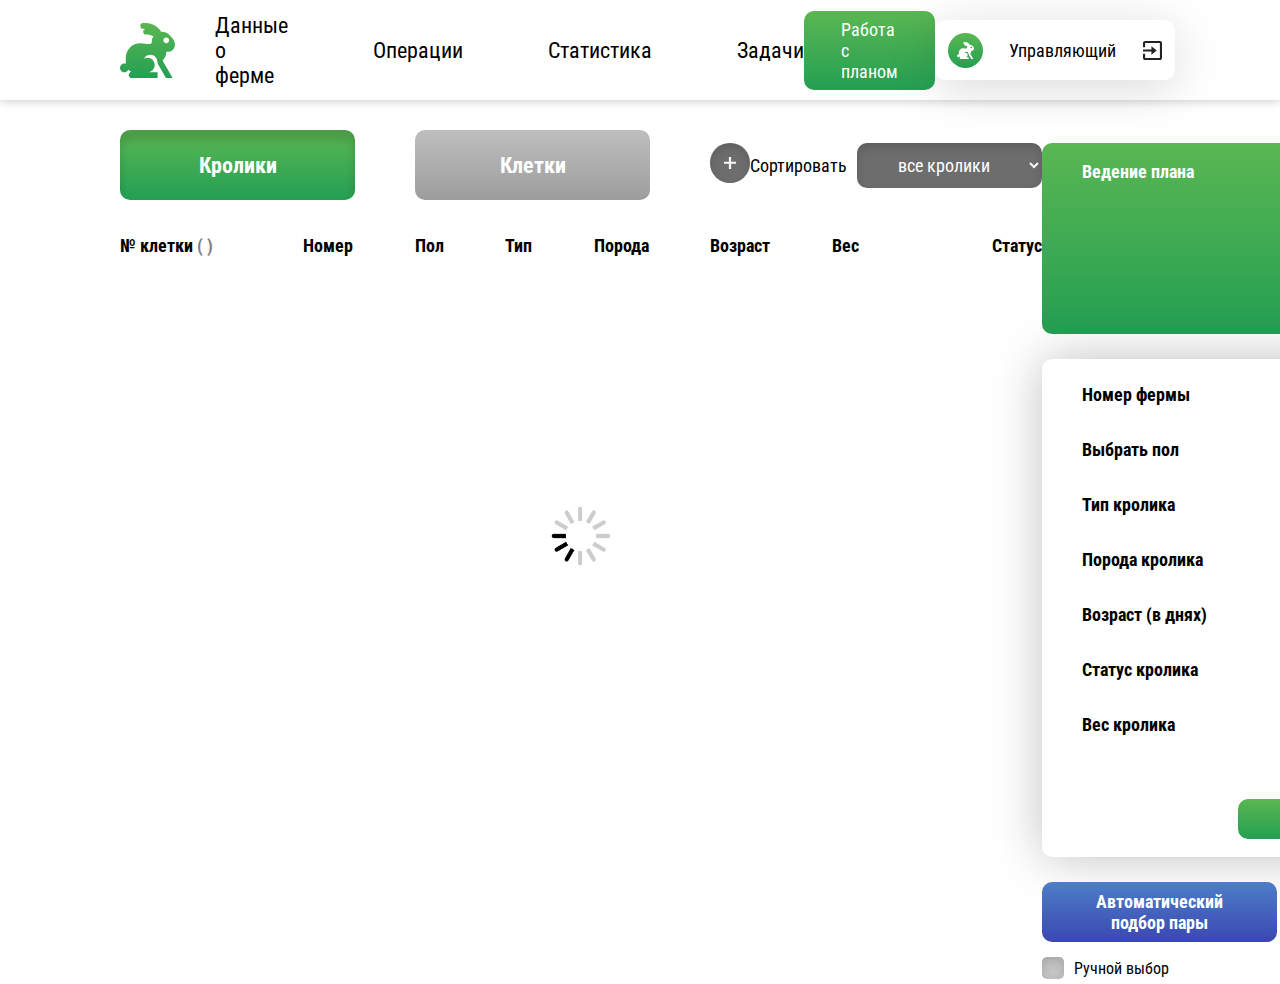
<file: index.html>
<!DOCTYPE html>
<html>

<head>
    <title>rabbits</title>
    <link rel="stylesheet" type="text/css" href="/css/main.css">
    <link rel="stylesheet" type="text/css" href="/css/pagination.css">
    <link href="/css/datepicker.css" rel="stylesheet" type="text/css">
    <link rel="stylesheet" type="text/css" href="/css/modal.css">
    <script src="https://cdnjs.cloudflare.com/ajax/libs/jquery/3.6.0/jquery.min.js"></script>
    <script src="/js/rabbits.js"></script>
    <script src="/js/modal.js"></script>
    <script src="/js/pagination.js"></script>
    <script src="/js/main.js"></script>
    <meta http-equiv="Content-Type" content="text/html; charset=utf-8" />
    <meta name="viewport" content="width=device-width">
</head>
<header>
    <div class="h-wrapper jcsb header">
        <div class="v-wrapper logo">
            <img src="/img/logo.svg">
        </div>
        <div class="v-wrapper menu-list">
            <ul class="h-wrapper jcsb">
                <li class="v-wrapper menu-list-item">
                    <a href="/">Данные о ферме</a>
                </li>
                <li class="v-wrapper menu-list-item">
                    <a href="/operations.html">Операции</a>
                </li>
                <li class="v-wrapper menu-list-item">
                    <a href="/statistics.html">Статистика</a>
                </li>
                <li class="v-wrapper menu-list-item">
                    <a href="/tasks.html">Задачи</a>
                </li>
            </ul>
        </div>
        <div class="menu-plan v-wrapper">
            <a href="#planModal-create">
                <p>Работа с планом</p>
            </a>
        </div>
        <div class="v-wrapper">
            <div class="h-wrapper menu-user">
                <div class="v-wrapper">
                    <img src="/img/user-logo.svg">
                </div>
                <p>Управляющий</p>
                <div class="v-wrapper">
                    <img src="/img/logout.svg">
                </div>
            </div>
        </div>
    </div>
</header>

<body>
    <div class="main-content-container">
        <div class="main-content">
            <div class="main-content-navigation">
                <div class="navigation-leftside">
                    <div class="rabbits-btn v-wrapper active-link">
                        <p>Кролики</p>
                    </div>
                    <a href="/cages.html">
                        <div class="cages-btn v-wrapper">
                            <p>Клетки</p>
                        </div>
                    </a>
                    <div class="add-btn v-wrapper">
                        <a href="#addRabbitModal">
                            <img src="/img/add-btn.svg">
                        </a>
                    </div>
                </div>
                <div class="navigation-rightside">
                    <div class="rightside-text">
                        <p>Сортировать</p>
                    </div>
                    <div class="v-wrapper">
                        <div class="rightside-filter-wrapper">
                            <select class="rightside-filter">
                                <option value="">все кролики</option>
                                <option value="__order_by__=age">по возрасту (убыв.)</option>
                                <option value="__order_by__=-age">по возрасту (возраст.)</option>
                                <option value="__order_by__=sex">по полу</option>
                                <option value="__order_by__=farm_number">по номеру фермы (возраст.)</option>
                                <option value="__order_by__=cage_number">по номеру клетки (возраст.)</option>
                                <option value="__order_by__=type">по типу кролика</option>
                                <option value="__order_by__=breed">по породе</option>
                                <option value="__order_by__=status">по статусу крооика</option>
                                <option value="__order_by__=weight">по весу (возраст..)</option>
                                <option value="__order_by__=-weight">по весу (убыв.)</option>
                            </select>
                        </div>
                    </div>
                </div>
            </div>
            <div class="main-content-body">
                <div class="h-wrapper content-body-container">
                    <div class="left-content-body-label">
                        <p>№ клетки <font>(</font><span id="count"></span>
                            <font>)</font>
                        </p>
                    </div>
                    <div class="h-wrapper middle-main-content-body-label">
                        <p>Номер</p>
                        <p>Пол</p>
                        <p>Тип</p>
                        <p>Порода</p>
                        <p>Возраст</p>
                        <p>Вес</p>
                    </div>
                    <div class="right-main-content-body-label">
                        <p>Статус</p>
                    </div>
                </div>
                <div id="list-wrapper" class="list-wrapper">
                    <div id="list-wrapper-loading" class="loading">
                        <img src="/img/loading.gif">
                    </div>
                </div>
            </div>
            <div class="main-content-pagination">
                <div id="pagination-container"></div>
            </div>
        </div>
        <div class="sidebar">
            <div class="plan">
                <div class="plan-label">
                    <div class="v-wrapper">
                        <p class="data-text">Ведение плана</p>
                    </div>
                </div>
                <div class="todo-list">
                    <div id="loader-todo-list">
                        <div id="todo-list-loading" class="loading">
                            <img src="/img/loading.gif">
                        </div>
                    </div>
                </div>
            </div>
            <div class="farm-input-form">
                <div class="input-form-body">
                    <div class="input-form-wrapper">
                        <div class="v-wrapper">
                            <p>Номер фермы</p>
                        </div>
                        <div class="v-wrapper">
                            <select class="dropdown-input rightside-farm-filter count-filtered1">
                                <option value="all_farms">Все фермы</option>
                                <option value="2">Ферма №2</option>
                                <option value="3">Ферма №3</option>
                                <option value="4">Ферма №4</option>
                            </select>
                        </div>
                    </div>
                    <div class="input-form-wrapper">
                        <div class="v-wrapper">
                            <p>Выбрать пол</p>
                        </div>
                        <div class="v-wrapper">
                            <div class="checkbox-container">
                                <label class="custom-checkbox">
                                    <input type="checkbox" name="green-radio" class="rightside-male-filter count-filtered2" value="1">
                                    <span></span>
                                    <img src="/img/male.svg">
                                </label>
                                <label class="custom-checkbox">
                                    <input type="checkbox" name="green-radio" class="rightside-female-filter count-filtered3" value="0">
                                    <span></span>
                                    <img src="/img/female.svg">
                                </label>
                            </div>
                        </div>
                    </div>
                    <div class="input-form-wrapper">
                        <div class="v-wrapper">
                            <p>Тип кролика</p>
                        </div>
                        <div class="v-wrapper">
                            <select class="dropdown-input rightside-rtype-filter count-filtered4">
                                <option value="alltypes">Все типы</option>
                                <option value="B">Маленький</option>
                                <option value="F">Откормочный</option>
                                <option value="M">Мама</option>
                                <option value="P">Папа</option>
                            </select>
                        </div>
                    </div>
                    <div class="input-form-wrapper">
                        <div class="v-wrapper">
                            <p>Порода кролика</p>
                        </div>
                        <div class="v-wrapper">
                            <select class="dropdown-input breeds-container count-filtered5">
                                <option value="all_breeds">Все породы</option>
                            </select>
                        </div>
                    </div>
                    <div class="input-form-wrapper">
                        <div class="v-wrapper">
                            <p>Возраст (в днях)</p>
                        </div>
                        <div class="v-wrapper">
                            <div class="age-input-container">
                                <p>от:</p>
                                <input placeholder="10" name="min-age" value="" class="age-input age-from count-filtered6">
                                <p>до:</p>
                                <input name="max-age" class="age-input age-to count-filtered7">
                            </div>
                        </div>
                    </div>
                    <div class="input-form-wrapper">
                        <div class="v-wrapper">
                            <p>Статус кролика</p>
                        </div>
                        <div class="v-wrapper">
                            <select class="dropdown-input rabbit-status count-filtered8">
                                <option value="all_stats">Все статусы</option>
                                <option value="RF">Готов к размнож.</option>
                                <option value="R">Отдыхает</option>
                                <option value="UP">Неподтвержденная берем.</option>
                                <option value="NI">Нужен осмотр на берем.</option>
                                <option value="CP">Беременная</option>
                                <option value="FB">Кормит крольчат</option>
                                <option value="NV">Треб. вак.</option>
                                <option value="NI">Треб. осмотр</option>
                                <option value="WC">Кормится без кокцидиост.</option>
                                <option value="RS">Готов к убою</option>
                                <option value="NJ">Треб. отсадка</option>
                                <option value="MF">Кормится у матери</option>
                            </select>
                        </div>
                    </div>
                    <div class="input-form-wrapper">
                        <div class="v-wrapper">
                            <p>Вес кролика</p>
                        </div>
                        <div class="v-wrapper">
                            <div class="age-input-container">
                                <p>от:</p>
                                <input placeholder="1.5" name="min-age" value="" class="age-input weight-from count-filtered9">
                                <p>до:</p>
                                <input name="max-age" class="age-input weight-to count-filtered count-filtered10">
                            </div>
                        </div>
                    </div>
                </div>
                <div class="submit-btn-wrapper">
                    <button type="submit" class="submit-btn submit-btn-filter-side">
                        <div class="v-wrapper">
                            <div class="h-wrapper" id="count-results-container">
                                Отобразить&nbsp
                            </div>
                        </div>
                    </button>
                </div>
            </div>
            <div class="input-form-btns v-wrapper">
                <div class="h-wrapper btns-container">
                    <a href="#autoSelectModal" id="auto-select-btn">
                        <button type="submit" class="auto-select-btn">
                            <div class="v-wrapper">
                                <div class="h-wrapper">
                                    Автоматический подбор пары
                                </div>
                            </div>
                        </button>
                    </a>
                    <a href="#manualSelectModal" id="manual-select-btn" class="hidden">
                        <button type="submit" class="auto-select-btn">
                            <div class="v-wrapper">
                                <div class="h-wrapper">
                                    Ручной подбор пары
                                </div>
                            </div>
                        </button>
                    </a>
                    <button type="submit" class="submit-kill-btn">
                        <div class="v-wrapper">
                            <div class="h-wrapper">
                                Отправить на убой
                            </div>
                        </div>
                    </button>
                </div>
                <div class="h-wrapper bot-navigation">
                    <div class="manual-select-wrapper">
                        <label class="manual-select">
                            <input type="checkbox" name="default-radio" value="indigo">
                            <span id="manual-select">Ручной выбор</span>
                        </label>
                    </div>
                </div>
            </div>
        </div>
    </div>
    <div id="rabbitModal" class="modal">
        <div class="modal-dialog">
            <div class="modal-content">
                <div class="modal-body">
                    <a href="#close" title="Close" id="rabbitModal-close" class="close">×</a>
                    <div class="rabbitModal-header">
                        <div class="h-wrapper rabbit-header-container">
                            <div class="rabbit-header-left">
                                <div class="rabbit-header-info">
                                    <p>Кролик</p>
                                    <div class="v-wrapper rabbit-header-sex">
                                    </div>
                                </div>
                                <div class="rabbit-header-info-bot">
                                </div>
                            </div>
                            <div class="rabbit-header-right">
                            </div>
                        </div>
                    </div>
                    <div class="rabbitModal-subheader">
                        <div class="rabbitModal-subheader-left">
                            <p class="rabbitModal-type">Тип:</p>
                            <p class="rabbitModal-breed">Порода:</p>
                        </div>
                        <!-- <div class="rabbitModal-subheader-middle">
                    <p>Кол-во выводов: <span class="subheader-details rabbitModal-overall">6</span></p>
                    <p>Средний вывод: <span class="subheader-details rabbitModal-avg">8</span></p>
                </div> -->
                        <div class="rabbitModal-subheader-right">
                            <p class="rabbitModal-cageNum">№ клетки:</p>
                            <p class="rabbitModal-status">Статус:</p>
                        </div>
                    </div>
                    <div class="operations-history">
                        <div class="operations-history-label">
                            <p>История операций</p>
                        </div>
                        <div class="operations-history-body">
                        </div>
                    </div>
                    <div class="rabbitModal-subheader-bot">
                        <div class="input-form-btns v-wrapper">
                            <div class="h-wrapper btns-container">
                                <a href="#autoSelectModal" id="modal-auto-select-btn">
                                    <button type="submit" class="auto-select-btn">
                                        <div class="v-wrapper">
                                            <div class="h-wrapper">
                                                Автоматический подбор пары
                                            </div>
                                        </div>
                                    </button>
                                </a>
                                <a href="#manualSelectModal" id="modal-manual-select-btn" class="hidden">
                                    <button type="submit" class="auto-select-btn">
                                        <div class="v-wrapper">
                                            <div class="h-wrapper">
                                                Ручной подбор пары
                                            </div>
                                        </div>
                                    </button>
                                </a>
                                <button type="submit" class="submit-kill-btn">
                                    <div class="v-wrapper">
                                        <div class="h-wrapper">
                                            Отправить на убой
                                        </div>
                                    </div>
                                </button>
                            </div>
                            <div class="h-wrapper bot-navigation">
                                <div class="manual-select-wrapper">
                                    <label class="manual-select">
                                        <input type="checkbox" name="default-radio" value="indigo">
                                        <span id="modal-manual-select">Ручной выбор</span>
                                    </label>
                                </div>
                                <div class="v-wrapper calendar-min">
                                    <div class="h-wrapper">
                                        <img class="calendar-icon-min" src="/img/calendar-min.svg">
                                        <p>Дата:</p>
                                        <input id="calendar" placeholder="01.01.2021" class="datepicker-here custom-kill-calendar" data-position="left bottom">
                                    </div>
                                </div>
                            </div>
                        </div>
                    </div>
                </div>
            </div>
        </div>
    </div>
    <div id="changeWeight" class="modal">
        <div class="modal-dialog">
            <div class="modal-content">
                <div class="modal-body">
                    <div id="loader-changeWeight-modal">
                        <div id="changeWeight-modal-loading" class="loading">
                            <img src="/img/loading.gif">
                        </div>
                    </div>
                    <a href="#rabbitModal" id="changeWeight-close" title="Close" class="close">×</a>
                    <div class="changeWeightModal-header">
                        <p>Взвесить кролика</p>
                    </div>
                    <div class="changeWeightModal-subheader">
                        <p class="curr-rabbit-weight">Текущий вес кролика:</p>
                    </div>
                    <div class="changeWeight-body">
                        <p>Новый вес кролика</p>
                        <input type="" id="newWeight" name="newWeight">
                        <a href="#close" id="submit-changeWeight">
                            <p class="submit-changeWeight">Сохранить вес кролика</p>
                        </a>
                    </div>
                </div>
            </div>
        </div>
    </div>
    <div id="changeWeight-filtered" class="modal">
        <div class="modal-dialog">
            <div class="modal-content">
                <div class="modal-body">
                    <div id="loader-changeWeight-modal">
                        <div id="changeWeight-modal-loading" class="loading">
                            <img src="/img/loading.gif">
                        </div>
                    </div>
                    <a href="#rabbitModal-filtered" id="changeWeight-close" title="Close" class="close">×</a>
                    <div class="changeWeightModal-header">
                        <p>Взвесить кролика</p>
                    </div>
                    <div class="changeWeightModal-subheader">
                        <p class="curr-rabbit-weight">Текущий вес кролика:</p>
                    </div>
                    <div class="changeWeight-body">
                        <p>Новый вес кролика</p>
                        <input type="" id="newWeight" name="newWeight">
                        <a href="#close" id="submit-changeWeight">
                            <p class="submit-changeWeight">Сохранить вес кролика</p>
                        </a>
                    </div>
                </div>
            </div>
        </div>
    </div>
    <div id="rabbitModal-filtered" class="modal">
        <div class="modal-dialog">
            <div class="modal-content">
                <div class="modal-body">
                    <a href="#rabbitModal" title="Close" id="rabbitModal-close-filtered" class="close">×</a>
                    <div id="loader-rabbit-modal">
                        <div id="rabbit-modal-loading" class="loading">
                            <img src="/img/loading.gif">
                        </div>
                    </div>
                    <div class="rabbitModal-header1">
                        <div class="h-wrapper rabbit-header-container">
                            <div class="rabbit-header-left">
                                <div class="rabbit-header-info1">
                                    <p>Кролик</p>
                                    <div class="v-wrapper rabbit-header-sex1">
                                    </div>
                                </div>
                                <div class="rabbit-header-info-bot1">
                                </div>
                            </div>
                            <div class="rabbit-header-right1">
                            </div>
                        </div>
                    </div>
                    <div class="rabbitModal-subheader">
                        <div class="rabbitModal-subheader-left">
                            <p class="rabbitModal-type1">Тип:</p>
                            <p class="rabbitModal-breed1">Порода:</p>
                        </div>
                        <!-- <div class="rabbitModal-subheader-middle">
                    <p>Кол-во выводов: <span class="subheader-details rabbitModal-overall">6</span></p>
                    <p>Средний вывод: <span class="subheader-details rabbitModal-avg">8</span></p>
                </div> -->
                        <div class="rabbitModal-subheader-right">
                            <p class="rabbitModal-cageNum1">№ клетки:</p>
                            <p class="rabbitModal-status1">Статус:</p>
                        </div>
                    </div>
                    <div class="operations-history">
                        <div class="operations-history-label">
                            <p>История операций</p>
                        </div>
                        <div class="operations-history-body1">
                        </div>
                    </div>
                    <div class="rabbitModal-subheader-bot">
                        <div class="input-form-btns v-wrapper">
                            <div class="h-wrapper btns-container">
                                <a href="#autoSelectModal" id="modal-auto-select-btn">
                                    <button type="submit" class="auto-select-btn">
                                        <div class="v-wrapper">
                                            <div class="h-wrapper">
                                                Автоматический подбор пары
                                            </div>
                                        </div>
                                    </button>
                                </a>
                                <a href="#manualSelectModal" id="modal-manual-select-btn" class="hidden">
                                    <button type="submit" class="auto-select-btn">
                                        <div class="v-wrapper">
                                            <div class="h-wrapper">
                                                Ручной подбор пары
                                            </div>
                                        </div>
                                    </button>
                                </a>
                                <button type="submit" class="submit-kill-btn">
                                    <div class="v-wrapper">
                                        <div class="h-wrapper">
                                            Отправить на убой
                                        </div>
                                    </div>
                                </button>
                            </div>
                            <div class="h-wrapper bot-navigation">
                                <div class="manual-select-wrapper">
                                    <label class="manual-select">
                                        <input type="checkbox" name="default-radio" value="indigo">
                                        <span id="modal-manual-select">Ручной выбор</span>
                                    </label>
                                </div>
                                <div class="v-wrapper calendar-min">
                                    <div class="h-wrapper">
                                        <img class="calendar-icon-min" src="/img/calendar-min.svg">
                                        <p>Дата:</p>
                                        <input id="calendar" placeholder="01.01.2021" class="datepicker-here custom-kill-calendar" data-position="left bottom">
                                    </div>
                                </div>
                            </div>
                        </div>
                    </div>
                </div>
            </div>
        </div>
    </div>
    <div id="planModal-create" class="modal">
        <div class="modal-dialog">
            <div class="modal-content">
                <div class="modal-body">
                    <a href="#close" title="Close" class="close">×</a>
                    <div class="planModal-wrapper">
                        <div class="planModal-left">
                            <div class="planModal-left-top">
                                <p class="planModal-left-label">Добавить в план</p>
                            </div>
                            <div class="planModal-left-middle">
                                <div class="planModal-left-middle-wrapper">
                                    <p>Дата</p>
                                    <div class="plan-label-data">
                                        <div class="v-wrapper">
                                            <img class="calendar-icon" src="/img/calendar.svg">
                                            <input id="calendar" disabled class="datepicker-here custom-calendar planCreate-calendar" data-position="left top">
                                        </div>
                                    </div>
                                    <div class="planModal-plan-select-wrapper">
                                        <label class="plan-select planModal-plan-select">
                                            <input type="checkbox" checked name="plan-checkbox" value="">
                                            <span></span>
                                        </label>
                                        <p class="planModal-plan-select-tomorrow">Завтра</p>
                                    </div>
                                </div>
                                <div class="planModal-left-middle-wrapper">
                                    <p>Операция</p>
                                    <select class="planModal-dropdown-input">
                                        <option>Ферма №1</option>
                                        <option>Ферма №2</option>
                                    </select>
                                </div>
                                <div class="planModal-left-middle-wrapper">
                                    <p>Количество</p>
                                    <div class="v-wrapper">
                                        <input class="rabbits-count-input planCreate-input" type="" name="rabbits-count">
                                    </div>
                                </div>
                            </div>
                            <div class="planModal-left-bottom">
                                <p class="planModal-add-item">Добавить</p>
                            </div>
                        </div>
                        <div class="planModal-right">
                            <div class="planCreate-rightside-label-container">
                                <a href="#allPlansModal">
                                    <p class="planCreate-rightside-label">Просмотреть план</p>
                                </a>
                            </div>
                            <div class="planModal-right-items">
                                <div class="planModal-right-item">
                                    <div class="v-wrapper">
                                        <p>01.01.2021</p>
                                    </div>
                                    <div class="v-wrapper">
                                        <p>Убой</p>
                                    </div>
                                    <div class="v-wrapper">
                                        <p>535</p>
                                    </div>
                                    <div class="v-wrapper">
                                        <img src="/img/planCreate-delete-item.svg">
                                    </div>
                                </div>
                            </div>
                            <div class="planModal-right-submit">
                                <p class="planModal-submit">Отправить план</p>
                            </div>
                        </div>
                    </div>
                </div>
            </div>
        </div>
    </div>
    <div id="autoSelectModal" class="modal">
        <div class="modal-dialog">
            <div class="modal-content">
                <div class="modal-body">
                    <a href="#close" title="Close" class="close">×</a>
                    <div class="autoSelectModal-header">
                        <p>Автоматический подбор</p>
                    </div>
                    <div class="autoSelectModal-body-container">
                        <div class="autoSelectModal-body-item">
                            <div class="selected-rabbit">
                                <div class="selected-rabbit-label">
                                    <p>Выбранный кролик:</p>
                                </div>
                                <div>
                                    <a href="#rabbitModal">
                                        <div class="list-item">
                                            <div class="middle-item-body">
                                                <label class="small-rabbit-select">
                                                    <input name="small-rabbit-checkbox" value="">
                                                    <span></span>
                                                </label>
                                                <div class="v-wrapper">
                                                    <p>136Б</p>
                                                </div>
                                                <div class="v-wrapper">
                                                    <p>#123123</p>
                                                </div>
                                                <div class="v-wrapper">
                                                    <img src="/img/sex.svg">
                                                </div>
                                                <div class="v-wrapper">
                                                    <div class="h-wrapper">
                                                        <p class="kind">ПАННОН</p>
                                                    </div>
                                                </div>
                                                <div class="v-wrapper">
                                                    <p>48 дней</p>
                                                </div>
                                            </div>
                                        </div>
                                    </a>
                                </div>
                            </div>
                            <div class="selected-rabbit-pair">
                                <a href="#rabbitModal">
                                    <div class="list-item">
                                        <div class="middle-item-body">
                                            <label class="small-rabbit-select">
                                                <input type="radio" checked name="small-rabbit-checkbox-for#123123" value="">
                                                <span></span>
                                            </label>
                                            <div class="v-wrapper">
                                                <p>136Б</p>
                                            </div>
                                            <div class="v-wrapper">
                                                <p>Нет связей</p>
                                            </div>
                                            <div class="v-wrapper">
                                                <p>#123123</p>
                                            </div>
                                            <div class="v-wrapper">
                                                <img src="/img/sex.svg">
                                            </div>
                                            <div class="v-wrapper">
                                                <div class="h-wrapper">
                                                    <p class="kind">ПАННОН</p>
                                                </div>
                                            </div>
                                            <div class="v-wrapper">
                                                <p>48 дней</p>
                                            </div>
                                        </div>
                                    </div>
                                </a>
                            </div>
                        </div>
                        <div class="autoSelectModal-body-item">
                            <div class="selected-rabbit">
                                <div class="selected-rabbit-label">
                                    <p>Выбранный кролик:</p>
                                </div>
                                <div>
                                    <a href="#rabbitModal">
                                        <div class="list-item">
                                            <div class="middle-item-body">
                                                <label class="small-rabbit-select">
                                                    <input name="small-rabbit-checkbox" value="">
                                                    <span></span>
                                                </label>
                                                <div class="v-wrapper">
                                                    <p>136Б</p>
                                                </div>
                                                <div class="v-wrapper">
                                                    <p>#123123</p>
                                                </div>
                                                <div class="v-wrapper">
                                                    <img src="/img/sex.svg">
                                                </div>
                                                <div class="v-wrapper">
                                                    <div class="h-wrapper">
                                                        <p class="kind">ПАННОН</p>
                                                    </div>
                                                </div>
                                                <div class="v-wrapper">
                                                    <p>48 дней</p>
                                                </div>
                                            </div>
                                        </div>
                                    </a>
                                </div>
                            </div>
                            <div class="selected-rabbit-pair">
                                <a href="#rabbitModal">
                                    <div class="list-item">
                                        <div class="middle-item-body">
                                            <label class="small-rabbit-select">
                                                <input type="radio" checked name="small-rabbit-checkbox-for#321321" value="">
                                                <span></span>
                                            </label>
                                            <div class="v-wrapper">
                                                <p>136Б</p>
                                            </div>
                                            <div class="v-wrapper">
                                                <p>Нет связей</p>
                                            </div>
                                            <div class="v-wrapper">
                                                <p>#123123</p>
                                            </div>
                                            <div class="v-wrapper">
                                                <img src="/img/sex.svg">
                                            </div>
                                            <div class="v-wrapper">
                                                <div class="h-wrapper">
                                                    <p class="kind">ПАННОН</p>
                                                </div>
                                            </div>
                                            <div class="v-wrapper">
                                                <p>48 дней</p>
                                            </div>
                                        </div>
                                    </div>
                                </a>
                            </div>
                        </div>
                    </div>
                    <div class="autoSelectModal-bot">
                        <div id="autoSelect-submit" class="autoSelect-submit">
                            <p>Сохранить выбранный подбор</p>
                        </div>
                        <a href="#close">
                            <div id="autoSelect-decline" class="autoSelect-decline">
                                <p>Отменить выбранный подбор</p>
                            </div>
                        </a>
                    </div>
                </div>
            </div>
        </div>
    </div>
    <div id="addRabbitModal" class="modal">
        <div class="modal-dialog">
            <div class="modal-content">
                <div class="modal-body">
                    <a href="#close" title="Close" class="close">×</a>
                    <div class="addRabbitModal-wrapper">
                        <div class="addRabbitModal-left">
                            <div class="addRabbitModal-left-top">
                                <p class="addRabbitModal-left-label">Информация о кролике</p>
                            </div>
                            <div class="addRabbitModal-left-middle">
                                <div class="addRabbitModal-left-middle-wrapper">
                                    <p>Дата рождения</p>
                                    <div class="plan-label-data">
                                        <div class="v-wrapper">
                                            <img class="calendar-icon" src="/img/calendar.svg">
                                            <input id="rabbitBirth-calendar" data-timepicker="true" class="datepicker-here custom-calendar rabbitBirth-calendar" data-position="left top">
                                        </div>
                                    </div>
                                </div>
                                <div class="addRabbitModal-left-middle-wrapper">
                                    <p>Порода кролика</p>
                                    <select class="addRabbitModal-dropdown-input addRabbitsBreed">
                                    </select>
                                </div>
                                <div class="input-form-wrapper">
                                    <div class="v-wrapper">
                                        <p>Пол кролика</p>
                                    </div>
                                    <div class="v-wrapper">
                                        <div class="checkbox-container addRabbit-checkbox-container">
                                            <label class="custom-checkbox addRabbitModal-checkbox">
                                                <input type="radio" class="is_male" name="addRabbit-sex">
                                                <span></span>
                                                <img src="/img/male.svg">
                                            </label>
                                            <label class="custom-checkbox addRabbitModal-checkbox">
                                                <input type="radio" class="is_female" name="addRabbit-sex">
                                                <span></span>
                                                <img src="/img/female.svg">
                                            </label>
                                        </div>
                                    </div>
                                </div>
                                <div class="addRabbitModal-left-middle-wrapper">
                                    <p>№ фермы</p>
                                    <select class="addRabbitModal-dropdown-input addRabbit-farm">
                                        <option value="&farm_number=2">Ферма №2</option>
                                        <option value="&farm_number=3">Ферма №3</option>
                                        <option value="&farm_number=4">Ферма №4</option>
                                    </select>
                                </div>
                                <div class="addRabbitModal-left-middle-wrapper">
                                    <p>№ клетки</p>
                                    <select class="addRabbitModal-dropdown-input cageSelect">
                                    </select>
                                </div>
                            </div>
                            <div class="addRabbitModal-left-bottom">
                                <p id="addRabbit" class="addRabbitModal-add-item">Добавить кролика</p>
                            </div>
                        </div>
                        <div class="addRabbitModal-right">
                            <div class="h-wrapper jcsb addRabbitModal-right-labels">
                                <p>Дата рождения</p>
                                <p>Порода</p>
                                <p>Пол</p>
                                <p>Ферма</p>
                                <p>Клетка</p>
                                <p>Удалить</p>
                            </div>
                            <div class="addRabbitModal-right-items">
                                <p class="removable-label">Добавьте кроликов...</p>
                            </div>
                            <div class="addRabbitModal-right-submit">
                                <p class="addRabbitModal-submit">Сохранить изменения</p>
                            </div>
                        </div>
                    </div>
                </div>
            </div>
        </div>
    </div>
    <div id="allPlansModal" class="modal">
        <div class="modal-dialog">
            <div class="modal-content">
                <div class="modal-body">
                    <a href="#close" title="Close" class="close">×</a>
                    <div class="allPlans-header">
                        <a href="#planModal-create">
                            <p>Вернуться назад</p>
                        </a>
                    </div>
                    <div class="allPlans-subheader">
                        <p class="p-wrapper">План</p>
                        <a href="#planModal-create">
                            <img src="/img/edit.svg">
                        </a>
                        <p class="allPlans-subheader-tab allPlans-subheader-tab-active">Ожидается</p>
                        <p class="allPlans-subheader-tab">Выполнено</p>
                    </div>
                    <div class="allPlans-list">
                        <div class="appPlans-list-item">
                            <div class="allPlans-list-item-leftside">
                                <div class="planModal-right-item">
                                    <div class="v-wrapper">
                                        <p>01.01.2021</p>
                                    </div>
                                    <div class="v-wrapper">
                                        <p>Убой</p>
                                    </div>
                                    <div class="v-wrapper">
                                        <p>535</p>
                                    </div>
                                </div>
                            </div>
                            <img id="allPlans-delete" src="/img/planCreate-delete-item.svg">
                        </div>
                    </div>
                </div>
            </div>
        </div>
    </div>
    <div id="manualSelectModal" class="modal">
        <div class="modal-dialog">
            <div class="modal-content">
                <div class="modal-body">
                    <a href="#close" title="Close" class="close">×</a>
                    <div class="autoSelectModal-header">
                        <p>Ручной подбор</p>
                    </div>
                    <div class="autoSelectModal-body-container">
                        <div class="autoSelectModal-body-item">
                            <div class="selected-rabbit">
                                <div class="selected-rabbit-label">
                                    <p>Выбранный кролик:</p>
                                </div>
                                <div>
                                    <a href="#rabbitModal">
                                        <div class="list-item">
                                            <div class="middle-item-body">
                                                <label class="small-rabbit-select">
                                                    <input name="small-rabbit-checkbox" value="">
                                                    <span></span>
                                                </label>
                                                <div class="v-wrapper">
                                                    <p>136Б</p>
                                                </div>
                                                <div class="v-wrapper">
                                                    <p>#123123</p>
                                                </div>
                                                <div class="v-wrapper">
                                                    <img src="/img/sex.svg">
                                                </div>
                                                <div class="v-wrapper">
                                                    <div class="h-wrapper">
                                                        <p class="kind">ПАННОН</p>
                                                    </div>
                                                </div>
                                                <div class="v-wrapper">
                                                    <p>48 дней</p>
                                                </div>
                                            </div>
                                        </div>
                                    </a>
                                </div>
                            </div>
                            <div class="manual-selected-rabbit-pair">
                                <a href="#rabbitModal">
                                    <div class="list-item">
                                        <div class="middle-item-body">
                                            <label class="small-rabbit-select">
                                                <input type="radio" checked name="manual-rabbit-checkbox-for#123123" value="">
                                                <span></span>
                                            </label>
                                            <div class="v-wrapper">
                                                <p>136Б</p>
                                            </div>
                                            <div class="v-wrapper">
                                                <p>Нет связей</p>
                                            </div>
                                            <div class="v-wrapper">
                                                <p>#123123</p>
                                            </div>
                                            <div class="v-wrapper">
                                                <img src="/img/sex.svg">
                                            </div>
                                            <div class="v-wrapper">
                                                <div class="h-wrapper">
                                                    <p class="kind">ПАННОН</p>
                                                </div>
                                            </div>
                                            <div class="v-wrapper">
                                                <p>48 дней</p>
                                            </div>
                                        </div>
                                    </div>
                                    <div class="list-item">
                                        <div class="middle-item-body">
                                            <label class="small-rabbit-select">
                                                <input type="radio" name="manual-rabbit-checkbox-for#123123" value="">
                                                <span></span>
                                            </label>
                                            <div class="v-wrapper">
                                                <p>136Б</p>
                                            </div>
                                            <div class="v-wrapper">
                                                <p>Связь в N пок.</p>
                                            </div>
                                            <div class="v-wrapper">
                                                <p>#123123</p>
                                            </div>
                                            <div class="v-wrapper">
                                                <img src="/img/sex.svg">
                                            </div>
                                            <div class="v-wrapper">
                                                <div class="h-wrapper">
                                                    <p class="kind">ПАННОН</p>
                                                </div>
                                            </div>
                                            <div class="v-wrapper">
                                                <p>48 дней</p>
                                            </div>
                                        </div>
                                    </div>
                                    <div class="list-item">
                                        <div class="middle-item-body">
                                            <label class="small-rabbit-select">
                                                <input type="radio" name="manual-rabbit-checkbox-for#123123" value="">
                                                <span></span>
                                            </label>
                                            <div class="v-wrapper">
                                                <p>136Б</p>
                                            </div>
                                            <div class="v-wrapper">
                                                <p>Нет связей</p>
                                            </div>
                                            <div class="v-wrapper">
                                                <p>#123123</p>
                                            </div>
                                            <div class="v-wrapper">
                                                <img src="/img/sex.svg">
                                            </div>
                                            <div class="v-wrapper">
                                                <div class="h-wrapper">
                                                    <p class="kind">ПАННОН</p>
                                                </div>
                                            </div>
                                            <div class="v-wrapper">
                                                <p>48 дней</p>
                                            </div>
                                        </div>
                                    </div>
                                    <div class="list-item">
                                        <div class="middle-item-body">
                                            <label class="small-rabbit-select">
                                                <input type="radio" name="manual-rabbit-checkbox-for#123123" value="">
                                                <span></span>
                                            </label>
                                            <div class="v-wrapper">
                                                <p>136Б</p>
                                            </div>
                                            <div class="v-wrapper">
                                                <p>Связь в N пок.</p>
                                            </div>
                                            <div class="v-wrapper">
                                                <p>#123123</p>
                                            </div>
                                            <div class="v-wrapper">
                                                <img src="/img/sex.svg">
                                            </div>
                                            <div class="v-wrapper">
                                                <div class="h-wrapper">
                                                    <p class="kind">ПАННОН</p>
                                                </div>
                                            </div>
                                            <div class="v-wrapper">
                                                <p>48 дней</p>
                                            </div>
                                        </div>
                                    </div>
                                    <div class="list-item">
                                        <div class="middle-item-body">
                                            <label class="small-rabbit-select">
                                                <input type="radio" name="manual-rabbit-checkbox-for#123123" value="">
                                                <span></span>
                                            </label>
                                            <div class="v-wrapper">
                                                <p>136Б</p>
                                            </div>
                                            <div class="v-wrapper">
                                                <p>Нет связей</p>
                                            </div>
                                            <div class="v-wrapper">
                                                <p>#123123</p>
                                            </div>
                                            <div class="v-wrapper">
                                                <img src="/img/sex.svg">
                                            </div>
                                            <div class="v-wrapper">
                                                <div class="h-wrapper">
                                                    <p class="kind">ПАННОН</p>
                                                </div>
                                            </div>
                                            <div class="v-wrapper">
                                                <p>48 дней</p>
                                            </div>
                                        </div>
                                    </div>
                                </a>
                            </div>
                        </div>
                        <div class="autoSelectModal-body-item">
                            <div class="selected-rabbit">
                                <div class="selected-rabbit-label">
                                    <p>Выбранный кролик:</p>
                                </div>
                                <div>
                                    <a href="#rabbitModal">
                                        <div class="list-item">
                                            <div class="middle-item-body">
                                                <label class="small-rabbit-select">
                                                    <input name="manual-rabbit-checkbox" value="">
                                                    <span></span>
                                                </label>
                                                <div class="v-wrapper">
                                                    <p>136Б</p>
                                                </div>
                                                <div class="v-wrapper">
                                                    <p>#123123</p>
                                                </div>
                                                <div class="v-wrapper">
                                                    <img src="/img/sex.svg">
                                                </div>
                                                <div class="v-wrapper">
                                                    <div class="h-wrapper">
                                                        <p class="kind">ПАННОН</p>
                                                    </div>
                                                </div>
                                                <div class="v-wrapper">
                                                    <p>48 дней</p>
                                                </div>
                                            </div>
                                        </div>
                                    </a>
                                </div>
                            </div>
                            <div class="manual-selected-rabbit-pair">
                                <a href="#rabbitModal">
                                    <div class="list-item">
                                        <div class="middle-item-body">
                                            <label class="small-rabbit-select">
                                                <input type="radio" checked name="manual-rabbit-checkbox-for#321321" value="">
                                                <span></span>
                                            </label>
                                            <div class="v-wrapper">
                                                <p>136Б</p>
                                            </div>
                                            <div class="v-wrapper">
                                                <p>Нет связей</p>
                                            </div>
                                            <div class="v-wrapper">
                                                <p>#123123</p>
                                            </div>
                                            <div class="v-wrapper">
                                                <img src="/img/sex.svg">
                                            </div>
                                            <div class="v-wrapper">
                                                <div class="h-wrapper">
                                                    <p class="kind">ПАННОН</p>
                                                </div>
                                            </div>
                                            <div class="v-wrapper">
                                                <p>48 дней</p>
                                            </div>
                                        </div>
                                    </div>
                                    <div class="list-item">
                                        <div class="middle-item-body">
                                            <label class="small-rabbit-select">
                                                <input type="radio" name="manual-rabbit-checkbox-for#321321" value="">
                                                <span></span>
                                            </label>
                                            <div class="v-wrapper">
                                                <p>136Б</p>
                                            </div>
                                            <div class="v-wrapper">
                                                <p>Связь в N пок.</p>
                                            </div>
                                            <div class="v-wrapper">
                                                <p>#123123</p>
                                            </div>
                                            <div class="v-wrapper">
                                                <img src="/img/sex.svg">
                                            </div>
                                            <div class="v-wrapper">
                                                <div class="h-wrapper">
                                                    <p class="kind">ПАННОН</p>
                                                </div>
                                            </div>
                                            <div class="v-wrapper">
                                                <p>48 дней</p>
                                            </div>
                                        </div>
                                    </div>
                                    <div class="list-item">
                                        <div class="middle-item-body">
                                            <label class="small-rabbit-select">
                                                <input type="radio" name="manual-rabbit-checkbox-for#321321" value="">
                                                <span></span>
                                            </label>
                                            <div class="v-wrapper">
                                                <p>136Б</p>
                                            </div>
                                            <div class="v-wrapper">
                                                <p>Нет связей</p>
                                            </div>
                                            <div class="v-wrapper">
                                                <p>#123123</p>
                                            </div>
                                            <div class="v-wrapper">
                                                <img src="/img/sex.svg">
                                            </div>
                                            <div class="v-wrapper">
                                                <div class="h-wrapper">
                                                    <p class="kind">ПАННОН</p>
                                                </div>
                                            </div>
                                            <div class="v-wrapper">
                                                <p>48 дней</p>
                                            </div>
                                        </div>
                                    </div>
                                    <div class="list-item">
                                        <div class="middle-item-body">
                                            <label class="small-rabbit-select">
                                                <input type="radio" name="manual-rabbit-checkbox-for#321321" value="">
                                                <span></span>
                                            </label>
                                            <div class="v-wrapper">
                                                <p>136Б</p>
                                            </div>
                                            <div class="v-wrapper">
                                                <p>Связь в N пок.</p>
                                            </div>
                                            <div class="v-wrapper">
                                                <p>#123123</p>
                                            </div>
                                            <div class="v-wrapper">
                                                <img src="/img/sex.svg">
                                            </div>
                                            <div class="v-wrapper">
                                                <div class="h-wrapper">
                                                    <p class="kind">ПАННОН</p>
                                                </div>
                                            </div>
                                            <div class="v-wrapper">
                                                <p>48 дней</p>
                                            </div>
                                        </div>
                                    </div>
                                    <div class="list-item">
                                        <div class="middle-item-body">
                                            <label class="small-rabbit-select">
                                                <input type="radio" name="manual-rabbit-checkbox-for#321321" value="">
                                                <span></span>
                                            </label>
                                            <div class="v-wrapper">
                                                <p>136Б</p>
                                            </div>
                                            <div class="v-wrapper">
                                                <p>Нет связей</p>
                                            </div>
                                            <div class="v-wrapper">
                                                <p>#123123</p>
                                            </div>
                                            <div class="v-wrapper">
                                                <img src="/img/sex.svg">
                                            </div>
                                            <div class="v-wrapper">
                                                <div class="h-wrapper">
                                                    <p class="kind">ПАННОН</p>
                                                </div>
                                            </div>
                                            <div class="v-wrapper">
                                                <p>48 дней</p>
                                            </div>
                                        </div>
                                    </div>
                                </a>
                            </div>
                        </div>
                    </div>
                    <div class="autoSelectModal-bot">
                        <div id="autoSelect-submit" class="autoSelect-submit">
                            <p>Сохранить выбранный подбор</p>
                        </div>
                        <a href="#close">
                            <div id="autoSelect-decline" class="autoSelect-decline">
                                <p>Отменить выбранный подбор</p>
                            </div>
                        </a>
                    </div>
                </div>
            </div>
        </div>
    </div>
    <div id="foodControlModal" class="modal">
        <div class="modal-dialog">
            <div class="modal-content">
                <div class="modal-body">
                    <a href="#rabbitModal" title="Close" class="close">×</a>
                    <div class="changeWeightModal-header">
                        <p>Взвесить кролика</p>
                    </div>
                    <div class="changeWeightModal-subheader">
                        <p>Текущий вес кролика: <span>0</span></p>
                    </div>
                    <div class="changeWeight-body">
                        <p>Новый вес кролика</p>
                        <input type="" name="newWeight">
                        <a href="#rabbitModal">
                            <p id="submit-changeWeight" class="submit-changeWeight">Сохранить вес кролика</p>
                        </a>
                    </div>
                </div>
            </div>
        </div>
    </div>
    <script type="text/javascript">
    $('#calendar').datepicker({
        // Можно выбрать тольо даты, идущие за сегодняшним днем, включая сегодня
        minDate: new Date()
    })
    </script>
    <script src="/js/datepicker.js"></script>
</body>

</html>
</file>
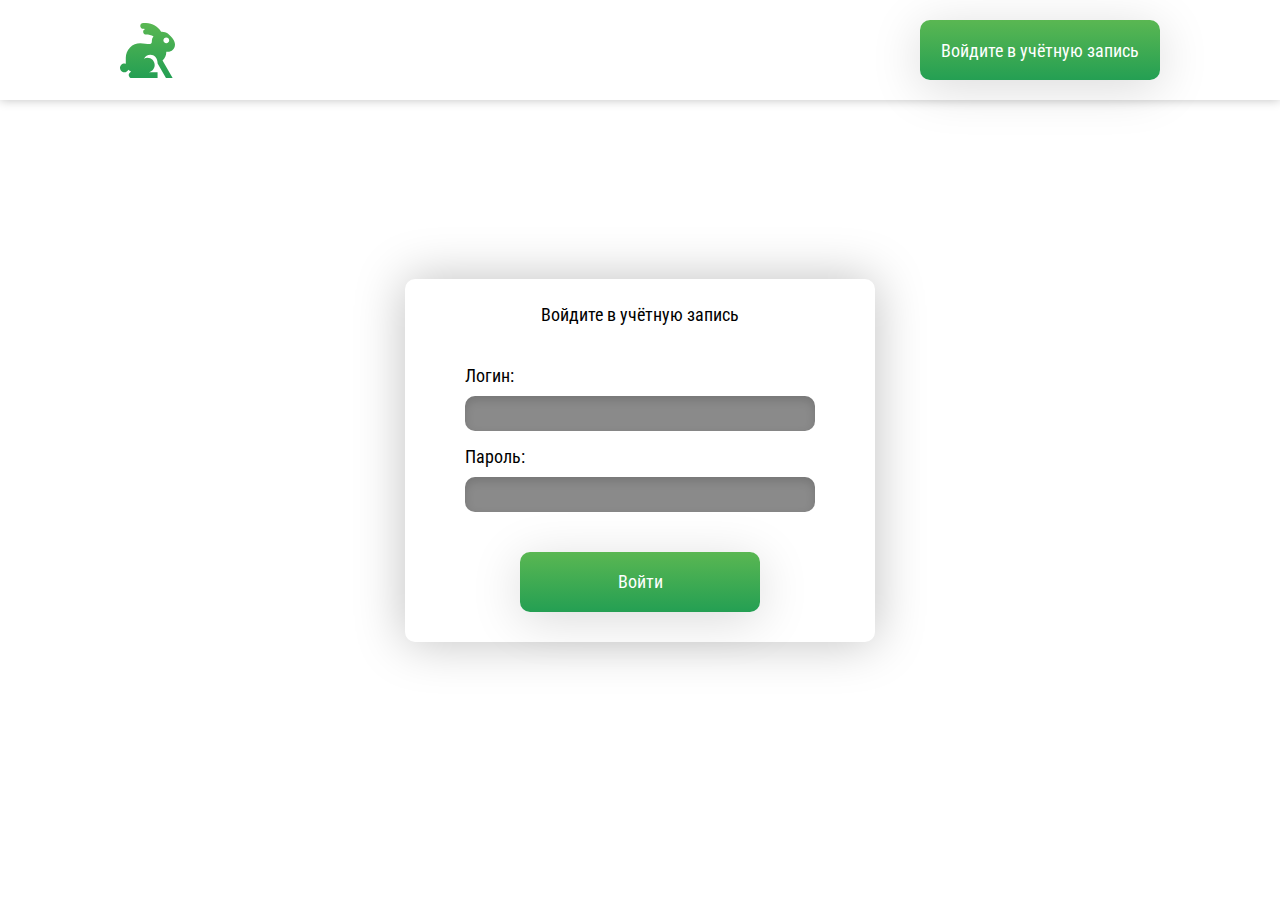
<file: cages.html>
<!DOCTYPE html>
<html>

<head>
    <title>rabbits</title>
    <link rel="stylesheet" type="text/css" href="/css/main.css">
    <link rel="stylesheet" type="text/css" href="/css/pagination.css">
    <link href="/css/datepicker.css" rel="stylesheet" type="text/css">
    <link rel="stylesheet" href="/css/modal.css">
    <script src="https://cdnjs.cloudflare.com/ajax/libs/jquery/3.6.0/jquery.min.js"></script>
    <script src="/js/pagination.js"></script>
    <script src="/js/cages.js"></script>
    <script src="/js/main.js"></script>
    <script src="/js/checkAuth.js"></script>
    <meta http-equiv="Content-Type" content="text/html; charset=utf-8" />
    <meta name="viewport" content="width=device-width">
</head>
<header>
    <div class="h-wrapper jcsb header">
        <div class="v-wrapper logo">
            <img src="/img/logo.svg">
        </div>
        <div class="v-wrapper menu-list">
            <ul class="h-wrapper jcsb">
                <li class="v-wrapper menu-list-item">
                    <a href="/rabbits.html">Данные о ферме</a>
                </li>
                <li class="v-wrapper menu-list-item">
                    <a href="/operations.html">Операции</a>
                </li>
                <li class="v-wrapper menu-list-item">
                    <a href="/statistics.html">Статистика</a>
                </li>
                <li class="v-wrapper menu-list-item">
                    <a href="/tasks.html">Задачи</a>
                </li>
            </ul>
        </div>
        <div class="menu-plan v-wrapper">
            <a href="#planModal-create">
                <p>Работа с планом</p>
            </a>
        </div>
        <div class="v-wrapper">
            <div class="h-wrapper menu-user">
                <div class="v-wrapper">
                    <img src="/img/user-logo.svg">
                </div>
                <p>Управляющий</p>
                <div class="v-wrapper">
                    <img src="/img/logout.svg">
                </div>
            </div>
        </div>
    </div>
</header>

<body>
    <div class="main-content-container">
        <div class="main-content">
            <div class="main-content-navigation">
                <div class="navigation-leftside">
                    <a href="/">
                        <div class="rabbits-btn v-wrapper">
                            <p>Кролики</p>
                        </div>
                    </a>
                    <div class="cages-btn v-wrapper active-link">
                        <p>Клетки</p>
                    </div>
                </div>
                <div class="navigation-rightside">
                    <div class="rightside-text">
                        <p>Сортировать</p>
                    </div>
                    <div class="v-wrapper">
                        <div class="rightside-filter-wrapper">
                            <select class="rightside-filter">
                                <option value="&">все клетки</option>
                                <option value="&__order_by__=farm_number">по номеру фермы (возраст.)</option>
                                <option value="&__order_by__=-farm_number">по номеру фермы (убыв.)</option>
                                <option value="&__order_by__=number">по номеру клетки (возраст.)</option>
                                <option value="&__order_by__=-number">по номеру клетки (убыв.)</option>
                                <option value="&__order_by__=number_rabbits">по кол-ву кроликов (взраст.)</option>
                                <option value="&__order_by__=-number_rabbits">по кол-ву кроликов (убыв.)</option>
                                <option value="&__order_by__=status">по статусу (убыв.)</option>
                                <option value="&__order_by__=-status">по статусу (взраст.)</option>
                            </select>
                        </div>
                    </div>
                </div>
            </div>
            <div class="main-content-body">
                <div class="h-wrapper content-body-container">
                    <div class="left-content-body-label cage-left-label">
                        <p>№ фермы <font>(</font><span id="count"></span><font>)</font>
                        </p>
                    </div>
                    <div class="h-wrapper middle-main-content-body-label cage-middle-label">
                        <p>Номер</p>
                        <p>Тип</p>
                        <p>Кол-во кроликов</p>
                    </div>
                    <div class="right-main-content-body-label cage-right-label">
                        <p>Статус</p>
                    </div>
                </div>
                <div class="list-wrapper">
                    <div id="list-wrapper-loading" class="loading">
                        <img src="/img/loading.gif">
                    </div>
                </div>
            </div>
            <div class="main-content-pagination">
                <div id="pagination-container"></div>
            </div>
        </div>
        <div class="sidebar">
            <div class="cages-farm-input-form">
                <div class="input-form-body">
                    <div class="input-form-wrapper">
                        <div class="v-wrapper">
                            <p>Номер фермы</p>
                        </div>
                        <div class="v-wrapper">
                            <select class="dropdown-input count-filtered1">
                                <option value="&">Все фермы</option>
                                <option value="farm_number=2">Ферма №2</option>
                                <option value="farm_number=3">Ферма №3</option>
                                <option value="farm_number=4">Ферма №4</option>
                            </select>
                        </div>
                    </div>
                    <div class="input-form-wrapper">
                        <div class="v-wrapper">
                            <p>Тип клетки</p>
                        </div>
                        <div class="v-wrapper">
                            <select class="dropdown-input count-filtered2">
                                <option value="&">Все типы</option>
                                <option value="type=M&is_parallel=0">МАТОЧНАЯ 1</option>
                                <option value="type=M&is_parallel=1">МАТОЧНАЯ 2</option>
                                <option value="type=F">ОТКОРМОЧНАЯ</option>
                            </select>
                        </div>
                    </div>
                    <div class="input-form-wrapper">
                        <div class="v-wrapper">
                            <p>Кол-во кроликов</p>
                        </div>
                        <div class="v-wrapper">
                            <input class="rabbits-count-input count-filtered3" type="" name="rabbits-count">
                        </div>
                    </div>
                    <div class="input-form-wrapper">
                        <div class="v-wrapper">
                            <p>Статус клетки</p>
                        </div>
                        <div class="v-wrapper cage-status-wrapper">
                            <label class="custom-checkbox">
                                <input type="checkbox" class="count-filtered4" name="green-radio" value="status=C">
                                <span>
                                    <p class="cage-status-title">Требуется уборка</p>
                                </span>
                            </label>
                            <label class="custom-checkbox">
                                <input type="checkbox" class="count-filtered5" name="green-radio" value="status=R">
                                <span>
                                    <p class="cage-status-title">Требуется ремонт</p>
                                </span>
                            </label>
                        </div>
                    </div>
                </div>
                <div class="cage-sbmt submit-btn-wrapper">
                    <button type="submit" class="submit-btn">
                        <div class="v-wrapper">
                            <div id="count-results-container" class="h-wrapper">
                                Отобразить&nbsp
                            </div>
                        </div>
                    </button>
                </div>
            </div>
            <div class="input-form-btns v-wrapper">
                <div class="h-wrapper btns-container">
                    <button type="submit" class="auto-select-btn repair-btn" onclick="cageRepaired()">
                        <div class="v-wrapper">
                            <div class="h-wrapper">
                                Клетка отремонтирована
                            </div>
                        </div>
                    </button>
                    <button type="submit" class="submit-kill-btn needrepair-btn" onclick="needRepair()">
                        <div class="v-wrapper">
                            <div class="h-wrapper">
                                Требуется ремонт
                            </div>
                        </div>
                    </button>
                </div>
            </div>
            <div class="input-form-btns v-wrapper">
                <div class="h-wrapper btns-container">
                    <button type="submit" class="auto-select-btn cleaned-btn" onclick="cageCleaned()">
                        <div class="v-wrapper">
                            <div class="h-wrapper">
                                Клетка убрана
                            </div>
                        </div>
                    </button>
                    <button type="submit" class="submit-kill-btn needclean-btn" onclick="needClean()">
                        <div class="v-wrapper">
                            <div class="h-wrapper">
                                Требуется уборка
                            </div>
                        </div>
                    </button>
                </div>
            </div>
        </div>
    </div>
    <div id="planModal-create" class="modal">
        <div class="modal-dialog">
            <div class="modal-content">
                <div class="modal-body">
                    <a href="#close" title="Close" class="close">×</a>
                    <div class="planModal-wrapper">
                        <div class="planModal-left">
                            <div class="planModal-left-top">
                                <p class="planModal-left-label">Добавить в план</p>
                            </div>
                            <div class="planModal-left-middle">
                                <div class="planModal-left-middle-wrapper">
                                    <p>Дата</p>
                                    <div class="plan-label-data">
                                        <div class="v-wrapper">
                                            <img class="calendar-icon" src="/img/calendar.svg">
                                            <input id="calendar" class="datepicker-here custom-calendar planCreate-calendar" data-position="left top">
                                        </div>
                                    </div>
                                    <div class="planModal-plan-select-wrapper">
                                        <label class="plan-select planModal-plan-select">
                                            <input type="checkbox" onchange="unlockCalendar()" class="plan-checkbox" name="plan-checkbox" value="">
                                            <span></span>
                                        </label>
                                        <p class="planModal-plan-select-tomorrow">Завтра</p>
                                    </div>
                                </div>
                                <div class="planModal-left-middle-wrapper">
                                    <p>Количество</p>
                                    <div class="v-wrapper">
                                        <input class="rabbits-count-input planCreate-input" type="" name="rabbits-count">
                                    </div>
                                </div>
                            </div>
                            <div class="planModal-left-bottom">
                                <p class="planModal-add-item" onclick="addPlan()">Добавить</p>
                            </div>
                        </div>
                        <div class="planModal-right">
                            <div class="planCreate-rightside-label-container">
                                <a href="#allPlansModal">
                                    <p class="planCreate-rightside-label">Просмотреть план</p>
                                </a>
                            </div>
                            <div class="planModal-right-items">
                                
                            </div>
                            <div class="planModal-right-submit">
                                <p class="planModal-submit" onclick="submitPlans()">Отправить план</p>
                            </div>
                        </div>
                    </div>
                </div>
            </div>
        </div>
    </div>
    <div id="allPlansModal" class="modal">
        <div class="modal-dialog">
            <div class="modal-content">
                <div class="modal-body">
                    <a href="#close" title="Close" class="close">×</a>
                    <div class="allPlans-header">
                        <a href="#planModal-create">
                            <p>Вернуться назад</p>
                        </a>
                    </div>
                    <div class="allPlans-subheader">
                        <p class="p-wrapper">План</p>
                        <a href="#planModal-create">
                            <img src="/img/edit.svg">
                        </a>
                        <p class="allPlans-subheader-tab allPlans-subheader-tab-active">Ожидается</p>
                        <p class="allPlans-subheader-tab">Выполнено</p>
                    </div>
                    <div class="allPlans-list">
                        <div class="appPlans-list-item">
                            <div class="allPlans-list-item-leftside">
                                <div class="planModal-right-item">
                                    <div class="v-wrapper">
                                        <p>01.01.2021</p>
                                    </div>
                                    <div class="v-wrapper">
                                        <p>Убой</p>
                                    </div>
                                    <div class="v-wrapper">
                                        <p>535</p>
                                    </div>
                                </div>
                            </div>
                            <img id="allPlans-delete" src="/img/planCreate-delete-item.svg">
                        </div>
                    </div>
                </div>
            </div>
        </div>
    </div>
    <script type="text/javascript">
    $('#calendar').datepicker({
        // Можно выбрать тольо даты, идущие за сегодняшним днем, включая сегодня
        minDate: new Date()
    })
    </script>
    <script src="/js/datepicker.js"></script>
</body>

</html>
</file>
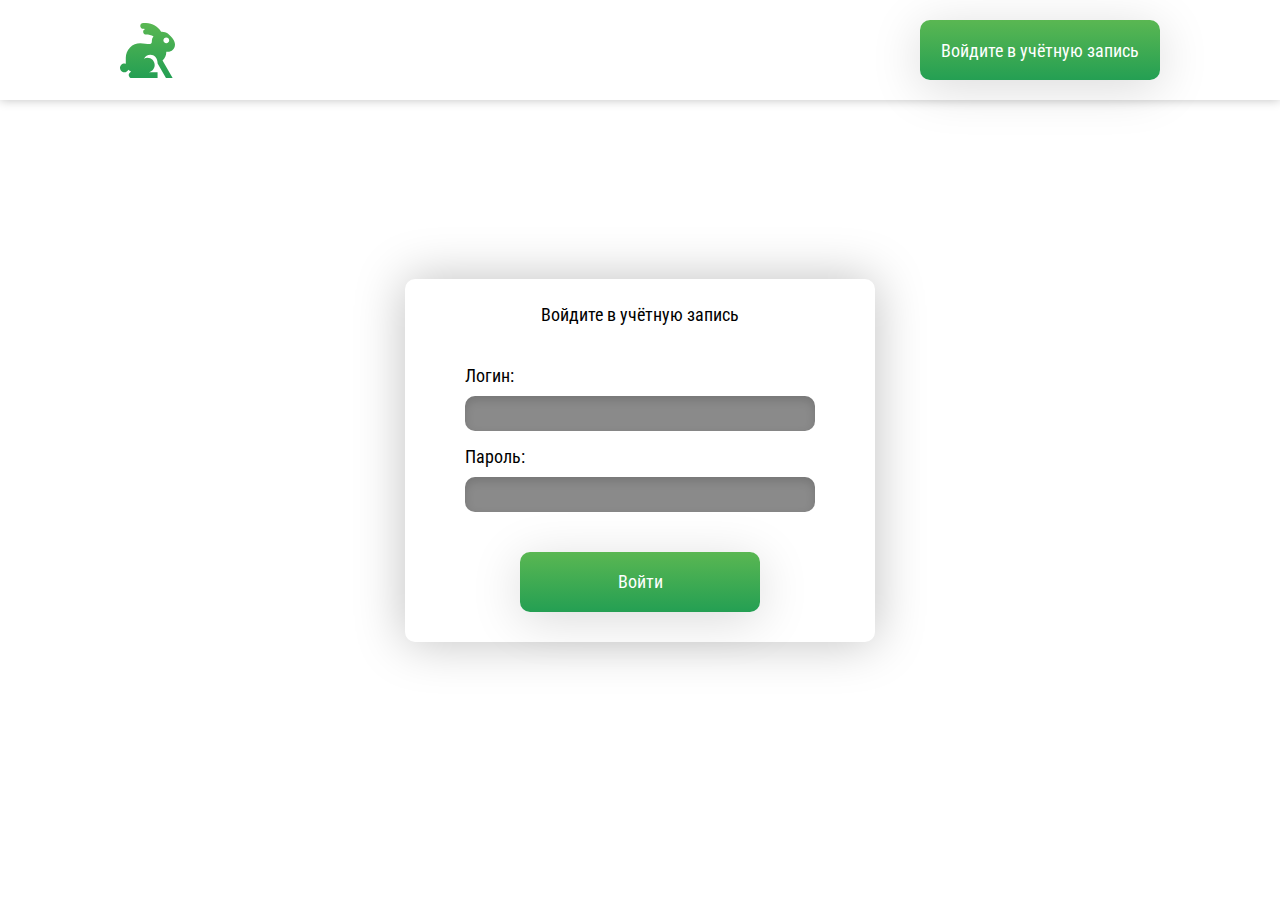
<file: home.html>
<!DOCTYPE html>
<html lang="en">

<head>
    <meta charset="UTF-8">
    <link rel="stylesheet" type="text/css" href="/css/main.css">
    <link rel="stylesheet" type="text/css" href="/css/pagination.css">
    <link href="/css/datepicker.css" rel="stylesheet" type="text/css">
    <link rel="stylesheet" type="text/css" href="/css/modal.css">
    <script src="https://cdnjs.cloudflare.com/ajax/libs/jquery/3.6.0/jquery.min.js"></script>
    <script src="/js/auth.js"></script>
    <meta name="viewport" content="width=device-width, initial-scale=1.0">
    <title>Auth</title>
</head>

<body>
    <header>
        <div class="h-wrapper jcsb header">
            <div class="v-wrapper logo">
                <img src="/img/logo.svg">
            </div>
            <div class="v-wrapper">
                <div class="h-wrapper menu-auth">
                    <p>Войдите в учётную запись</p>
                </div>
            </div>
        </div>
    </header>

    <div class="login-container">
    	<div class="login-wrapper">
	    	<p>Войдите в учётную запись</p>
	    	<div class="inputs-container">
	    		<div class="login">
	    			<p>Логин:</p>
	    			<input type="text" name="login" />
	    		</div>
	    		<div class="password">
	    			<p>Пароль:</p>
	    			<input type="password" name="password" />
	    		</div>
	    	</div>
	    	<div class="log-in">
	    		<p>Войти</p>
	    	</div>
	    </div>
    </div>

</body>

</html>
</file>
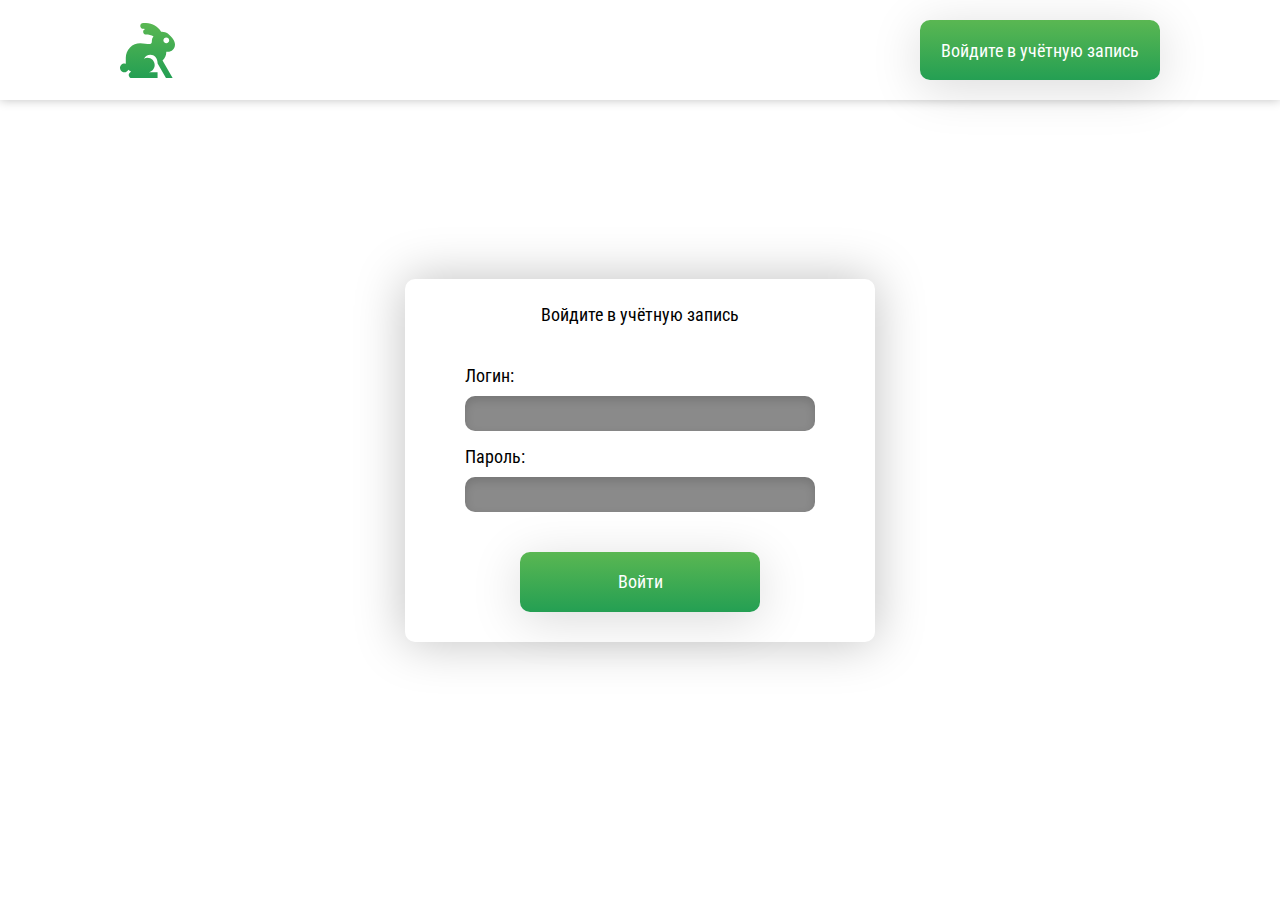
<file: operations.html>
<!DOCTYPE html>
<html>

<head>
    <title>rabbits</title>
    <link rel="stylesheet" type="text/css" href="/css/main.css">
    <link rel="stylesheet" type="text/css" href="/css/pagination.css">
    <link rel="stylesheet" type="text/css" href="/css/modal.css">
    <link href="/css/datepicker.css" rel="stylesheet" type="text/css">
    <script src="https://cdnjs.cloudflare.com/ajax/libs/jquery/3.6.0/jquery.min.js"></script>
    <script src="/js/operations.js"></script>
    <script src="/js/pagination.js"></script>
    <script src="/js/main.js"></script>
    <script src="/js/checkAuth.js"></script>
    <meta http-equiv="Content-Type" content="text/html; charset=utf-8" />
    <meta name="viewport" content="width=device-width">
</head>
<header>
    <div class="h-wrapper jcsb header">
        <div class="v-wrapper logo">
            <img src="/img/logo.svg">
        </div>
        <div class="v-wrapper menu-list">
            <ul class="h-wrapper jcsb">
                <li class="v-wrapper menu-list-item">
                    <a href="/rabbits.html">Данные о ферме</a>
                </li>
                <li class="v-wrapper menu-list-item">
                    <a href="/operations.html">Операции</a>
                </li>
                <li class="v-wrapper menu-list-item">
                    <a href="/statistics.html">Статистика</a>
                </li>
                <li class="v-wrapper menu-list-item">
                    <a href="/tasks.html">Задачи</a>
                </li>
            </ul>
        </div>
        <div class="menu-plan v-wrapper">
            <a href="#planModal-create">
                <p>Работа с планом</p>
            </a>
        </div>
        <div class="v-wrapper">
            <div class="h-wrapper menu-user">
                <div class="v-wrapper">
                    <img src="/img/user-logo.svg">
                </div>
                <p>Управляющий</p>
                <div class="v-wrapper">
                    <img src="/img/logout.svg">
                </div>
            </div>
        </div>
    </div>
</header>

<body>
    <div class="main-content-container">
        <div class="main-content">
            <div class="main-content-navigation">
                <div class="navigation-leftside">
                    <div class="page-label v-wrapper">
                        <p>Операции</p>
                    </div>
                </div>
                <div class="navigation-rightside">
                    <div class="rightside-text">
                        <p>Сортировать</p>
                    </div>
                    <div class="v-wrapper">
                        <div class="rightside-filter-wrapper">
                            <select class="rightside-filter">
                                <option value="&">все операции</option>
                                <option value="__order_by__=time">по времени (убыв.)</option>
                                <option value="__order_by__=-time">по времени (возраст.)</option>
                                <option value="__order_by__=type">по типу</option>
                            </select>
                        </div>
                    </div>
                </div>
            </div>
            <div class="main-content-body">
                <div class="h-wrapper content-body-container">
                    <div class="left-content-body-label">
                        <p>Дата / Время</p>
                    </div>
                    <div class="h-wrapper middle-main-content-body-label">
                        <p>Номер</p>
                    </div>
                    <div class="right-main-content-body-label">
                        <p>Наименование операции</p>
                    </div>
                </div>
                <div class="list-wrapper">
                    <div id="list-wrapper-loading" class="loading">
                        <img src="/img/loading.gif">
                    </div>
                </div>
            </div>
            <div class="main-content-pagination">
                <div id="pagination-container"></div>
            </div>
        </div>
        <div class="sidebar">
            <div class="cages-farm-input-form">
                <div class="input-form-body">
                    <div class="input-form-wrapper">
                        <div class="v-wrapper">
                            <p>№ кролика</p>
                        </div>
                        <div class="v-wrapper">
                            <input class="rabbits-count-input count-filtered1" type="" name="rabbits-count">
                        </div>
                    </div>
                    <div class="input-form-wrapper">
                        <div class="v-wrapper">
                            <p>Операция</p>
                        </div>
                        <div class="v-wrapper">
                            <select class="dropdown-input count-filtered2">
                                <option value="&">Все операции</option>
                                <option value="&type=J">Отсадка</option>
                                <option value="&type=B">Рождение кролика</option>
                                <option value="&type=V">Вакцинирование</option>
                                <option value="&type=S">Убой</option>
                                <option value="&type=M">Спаривание</option>
                            </select>
                        </div>
                    </div>
                    <div class="input-form-wrapper">
                        <div class="v-wrapper">
                            <p>Дата / Время</p>
                        </div>
                        <div class="v-wrapper">
                            <div class="age-input-container">
                                <div class="v-wrapper operations-calendar calendar-min">
                                    <div class="h-wrapper">
                                        <img class="operations-calendar-icon calendar-icon-min" src="/img/calendar.svg">
                                        <p>от:</p>
                                        <input id="calendar" placeholder="01.01.2021" class="datepicker-here operations-filter-calendar custom-kill-calendar count-filtered3" data-position="left top">
                                    </div>
                                </div>
                                <div class="v-wrapper operations-calendar calendar-min">
                                    <div class="h-wrapper">
                                        <img class="operations-calendar-icon calendar-icon-min" src="/img/calendar.svg">
                                        <p>до:</p>
                                        <input id="calendar" placeholder="01.01.2021" class="datepicker-here operations-filter-calendar custom-kill-calendar count-filtered4" data-position="left top">
                                    </div>
                                </div>
                            </div>
                        </div>
                    </div>
                    <div class="cage-sbmt submit-btn-wrapper">
                        <button type="submit" class="submit-btn">
                            <div class="v-wrapper">
                                <div class="h-wrapper" id="count-results-container">
                                    Отобразить&nbsp<span id="count-results"></span>
                                </div>
                            </div>
                        </button>
                    </div>
                </div>
            </div>
        </div>
        <div id="rabbitModal" class="modal">
            <div class="modal-dialog">
                <div class="modal-content">
                    <div class="modal-body">
                        <a href="#close" title="Close" id="rabbitModal-close" class="close">×</a>
                        <div id="loader-rabbit-modal">
                            <div id="rabbit-modal-loading" class="loading">
                                <img src="/img/loading.gif">
                            </div>
                        </div>
                        <div class="rabbitModal-header">
                            <div class="h-wrapper rabbit-header-container">
                                <div class="rabbit-header-left">
                                    <div class="rabbit-header-info">
                                        <p>Кролик</p>
                                        <div class="v-wrapper rabbit-header-sex">
                                        </div>
                                    </div>
                                    <div class="rabbit-header-info-bot">
                                    </div>
                                </div>
                                <div class="rabbit-header-right">
                                </div>
                            </div>
                        </div>
                        <div class="rabbitModal-subheader">
                            <div class="rabbitModal-subheader-left">
                                <p class="rabbitModal-type">Тип:</p>
                                <p class="rabbitModal-breed">Порода:</p>
                            </div>
                            <!-- <div class="rabbitModal-subheader-middle">
                    <p>Кол-во выводов: <span class="subheader-details rabbitModal-overall">6</span></p>
                    <p>Средний вывод: <span class="subheader-details rabbitModal-avg">8</span></p>
                </div> -->
                            <div class="rabbitModal-subheader-right">
                                <p class="rabbitModal-cageNum">№ клетки:</p>
                                <p class="rabbitModal-status">Статус:</p>
                            </div>
                        </div>
                        <div class="operations-history">
                            <div class="operations-history-label">
                                <p>История операций</p>
                            </div>
                            <div class="operations-history-body">
                            </div>
                        </div>
                        <div class="rabbitModal-subheader-bot">
                            <div class="input-form-btns v-wrapper">
                                <div class="h-wrapper btns-container">
                                    <a href="#autoSelectModal" id="modal-auto-select-btn">
                                        <button type="submit" class="auto-select-btn">
                                            <div class="v-wrapper">
                                                <div class="h-wrapper">
                                                    Автоматический подбор пары
                                                </div>
                                            </div>
                                        </button>
                                    </a>
                                    <a href="#manualSelectModal" id="modal-manual-select-btn" class="hidden">
                                        <button type="submit" class="auto-select-btn">
                                            <div class="v-wrapper">
                                                <div class="h-wrapper">
                                                    Ручной подбор пары
                                                </div>
                                            </div>
                                        </button>
                                    </a>
                                    <button type="submit" class="submit-kill-btn">
                                        <div class="v-wrapper">
                                            <div class="h-wrapper">
                                                Отправить на убой
                                            </div>
                                        </div>
                                    </button>
                                </div>
                                <div class="h-wrapper bot-navigation">
                                    <div class="manual-select-wrapper">
                                        <label class="manual-select">
                                            <input type="checkbox" name="default-radio" value="indigo">
                                            <span id="modal-manual-select">Ручной выбор</span>
                                        </label>
                                    </div>
                                    <div class="v-wrapper calendar-min">
                                        <div class="h-wrapper">
                                            <img class="calendar-icon-min" src="/img/calendar-min.svg">
                                            <p>Дата:</p>
                                            <input id="calendar" placeholder="01.01.2021" class="datepicker-here custom-kill-calendar" data-position="left bottom">
                                        </div>
                                    </div>
                                </div>
                            </div>
                        </div>
                    </div>
                </div>
            </div>
        </div>
        <div id="changeWeight-filtered" class="modal">
            <div class="modal-dialog">
                <div class="modal-content">
                    <div class="modal-body">
                        <a href="#rabbitModal-filtered" id="changeWeight-close" title="Close" class="close">×</a>
                        <div class="changeWeightModal-header">
                            <p>Взвесить кролика</p>
                        </div>
                        <div class="changeWeightModal-subheader">
                            <p class="curr-rabbit-weight">Текущий вес кролика:</p>
                        </div>
                        <div class="changeWeight-body">
                            <p>Новый вес кролика</p>
                            <input type="" id="newWeight" name="newWeight">
                            <a href="#close" id="submit-changeWeight">
                                <p class="submit-changeWeight">Сохранить вес кролика</p>
                            </a>
                        </div>
                    </div>
                </div>
            </div>
        </div>
        <div id="rabbitModal-filtered" class="modal">
            <div class="modal-dialog">
                <div class="modal-content">
                    <div class="modal-body">
                        <a href="#rabbitModal" title="Close" id="rabbitModal-close-filtered" class="close">×</a>
                        <div class="rabbitModal-header1">
                            <div class="h-wrapper rabbit-header-container">
                                <div class="rabbit-header-left">
                                    <div class="rabbit-header-info1">
                                        <p>Кролик</p>
                                        <div class="v-wrapper rabbit-header-sex1">
                                        </div>
                                    </div>
                                    <div class="rabbit-header-info-bot1">
                                    </div>
                                </div>
                                <div class="rabbit-header-right1">
                                </div>
                            </div>
                        </div>
                        <div class="rabbitModal-subheader">
                            <div class="rabbitModal-subheader-left">
                                <p class="rabbitModal-type1">Тип:</p>
                                <p class="rabbitModal-breed1">Порода:</p>
                            </div>
                            <!-- <div class="rabbitModal-subheader-middle">
                    <p>Кол-во выводов: <span class="subheader-details rabbitModal-overall">6</span></p>
                    <p>Средний вывод: <span class="subheader-details rabbitModal-avg">8</span></p>
                </div> -->
                            <div class="rabbitModal-subheader-right">
                                <p class="rabbitModal-cageNum1">№ клетки:</p>
                                <p class="rabbitModal-status1">Статус:</p>
                            </div>
                        </div>
                        <div class="operations-history">
                            <div class="operations-history-label">
                                <p>История операций</p>
                            </div>
                            <div class="operations-history-body1">
                            </div>
                        </div>
                        <div class="rabbitModal-subheader-bot">
                            <div class="input-form-btns v-wrapper">
                                <div class="h-wrapper btns-container">
                                    <a href="#autoSelectModal" id="modal-auto-select-btn">
                                        <button type="submit" class="auto-select-btn">
                                            <div class="v-wrapper">
                                                <div class="h-wrapper">
                                                    Автоматический подбор пары
                                                </div>
                                            </div>
                                        </button>
                                    </a>
                                    <a href="#manualSelectModal" id="modal-manual-select-btn" class="hidden">
                                        <button type="submit" class="auto-select-btn">
                                            <div class="v-wrapper">
                                                <div class="h-wrapper">
                                                    Ручной подбор пары
                                                </div>
                                            </div>
                                        </button>
                                    </a>
                                    <button type="submit" class="submit-kill-btn">
                                        <div class="v-wrapper">
                                            <div class="h-wrapper">
                                                Отправить на убой
                                            </div>
                                        </div>
                                    </button>
                                </div>
                                <div class="h-wrapper bot-navigation">
                                    <div class="manual-select-wrapper">
                                        <label class="manual-select">
                                            <input type="checkbox" name="default-radio" value="indigo">
                                            <span id="modal-manual-select">Ручной выбор</span>
                                        </label>
                                    </div>
                                    <div class="v-wrapper calendar-min">
                                        <div class="h-wrapper">
                                            <img class="calendar-icon-min" src="/img/calendar-min.svg">
                                            <p>Дата:</p>
                                            <input id="calendar" placeholder="01.01.2021" class="datepicker-here custom-kill-calendar" data-position="left bottom">
                                        </div>
                                    </div>
                                </div>
                            </div>
                        </div>
                    </div>
                </div>
            </div>
        </div>
        <div id="changeWeight" class="modal">
            <div class="modal-dialog">
                <div class="modal-content">
                    <div class="modal-body">
                        <a href="#rabbitModal" id="changeWeight-close" title="Close" class="close">×</a>
                        <div class="changeWeightModal-header">
                            <p>Взвесить кролика</p>
                        </div>
                        <div class="changeWeightModal-subheader">
                            <p class="curr-rabbit-weight">Текущий вес кролика:</p>
                        </div>
                        <div class="changeWeight-body">
                            <p>Новый вес кролика</p>
                            <input type="" id="newWeight" name="newWeight">
                            <a href="#close" id="submit-changeWeight">
                                <p class="submit-changeWeight">Сохранить вес кролика</p>
                            </a>
                        </div>
                    </div>
                </div>
            </div>
        </div>
        <div id="planModal-create" class="modal">
            <div class="modal-dialog">
                <div class="modal-content">
                    <div class="modal-body">
                        <a href="#close" title="Close" class="close">×</a>
                        <div class="planModal-wrapper">
                            <div class="planModal-left">
                                <div class="planModal-left-top">
                                    <p class="planModal-left-label">Добавить в план</p>
                                </div>
                                <div class="planModal-left-middle">
                                    <div class="planModal-left-middle-wrapper">
                                        <p>Дата</p>
                                        <div class="plan-label-data">
                                            <div class="v-wrapper">
                                                <img class="calendar-icon" src="/img/calendar.svg">
                                                <input id="calendar" class="datepicker-here custom-calendar planCreate-calendar" data-position="left top">
                                            </div>
                                        </div>
                                        <div class="planModal-plan-select-wrapper">
                                            <label class="plan-select planModal-plan-select">
                                                <input type="checkbox" onchange="unlockCalendar()" class="plan-checkbox" name="plan-checkbox" value="">
                                                <span></span>
                                            </label>
                                            <p class="planModal-plan-select-tomorrow">Завтра</p>
                                        </div>
                                    </div>
                                    <div class="planModal-left-middle-wrapper">
                                        <p>Количество</p>
                                        <div class="v-wrapper">
                                            <input class="rabbits-count-input planCreate-input" type="" name="rabbits-count">
                                        </div>
                                    </div>
                                </div>
                                <div class="planModal-left-bottom">
                                    <p class="planModal-add-item" onclick="addPlan()">Добавить</p>
                                </div>
                            </div>
                            <div class="planModal-right">
                                <div class="planCreate-rightside-label-container">
                                    <a href="#allPlansModal">
                                        <p class="planCreate-rightside-label">Просмотреть план</p>
                                    </a>
                                </div>
                                <div class="planModal-right-items">
                                </div>
                                <div class="planModal-right-submit">
                                    <p class="planModal-submit" onclick="submitPlans()">Отправить план</p>
                                </div>
                            </div>
                        </div>
                    </div>
                </div>
            </div>
        </div>
        <div id="allPlansModal" class="modal">
            <div class="modal-dialog">
                <div class="modal-content">
                    <div class="modal-body">
                        <a href="#close" title="Close" class="close">×</a>
                        <div class="allPlans-header">
                            <a href="#planModal-create">
                                <p>Вернуться назад</p>
                            </a>
                        </div>
                        <div class="allPlans-subheader">
                            <p class="p-wrapper">План</p>
                            <a href="#planModal-create">
                                <img src="/img/edit.svg">
                            </a>
                            <p class="allPlans-subheader-tab allPlans-subheader-tab-active">Ожидается</p>
                            <p class="allPlans-subheader-tab">Выполнено</p>
                        </div>
                        <div class="allPlans-list">
                            <div class="appPlans-list-item">
                                <div class="allPlans-list-item-leftside">
                                    <div class="planModal-right-item">
                                        <div class="v-wrapper">
                                            <p>01.01.2021</p>
                                        </div>
                                        <div class="v-wrapper">
                                            <p>Убой</p>
                                        </div>
                                        <div class="v-wrapper">
                                            <p>535</p>
                                        </div>
                                    </div>
                                </div>
                                <img id="allPlans-delete" src="/img/planCreate-delete-item.svg">
                            </div>
                        </div>
                    </div>
                </div>
            </div>
        </div>
        <div id="autoSelectModal" class="modal">
            <div class="modal-dialog">
                <div class="modal-content">
                    <div class="modal-body">
                        <a href="#close" title="Close" class="close">×</a>
                        <div class="autoSelectModal-header">
                            <p>Автоматический подбор</p>
                        </div>
                        <div class="autoSelectModal-body-container">
                            <div class="autoSelectModal-body-item">
                                <div class="selected-rabbit">
                                    <div class="selected-rabbit-label">
                                        <p>Выбранный кролик:</p>
                                    </div>
                                    <div>
                                        <a href="#rabbitModal">
                                            <div class="list-item">
                                                <div class="middle-item-body">
                                                    <label class="small-rabbit-select">
                                                        <input name="small-rabbit-checkbox" value="">
                                                        <span></span>
                                                    </label>
                                                    <div class="v-wrapper">
                                                        <p>136Б</p>
                                                    </div>
                                                    <div class="v-wrapper">
                                                        <p>#123123</p>
                                                    </div>
                                                    <div class="v-wrapper">
                                                        <img src="/img/sex.svg">
                                                    </div>
                                                    <div class="v-wrapper">
                                                        <div class="h-wrapper">
                                                            <p class="kind">ПАННОН</p>
                                                        </div>
                                                    </div>
                                                    <div class="v-wrapper">
                                                        <p>48 дней</p>
                                                    </div>
                                                </div>
                                            </div>
                                        </a>
                                    </div>
                                </div>
                                <div class="selected-rabbit-pair">
                                    <a href="#rabbitModal">
                                        <div class="list-item">
                                            <div class="middle-item-body">
                                                <label class="small-rabbit-select">
                                                    <input type="radio" checked name="small-rabbit-checkbox-for#123123" value="">
                                                    <span></span>
                                                </label>
                                                <div class="v-wrapper">
                                                    <p>136Б</p>
                                                </div>
                                                <div class="v-wrapper">
                                                    <p>Нет связей</p>
                                                </div>
                                                <div class="v-wrapper">
                                                    <p>#123123</p>
                                                </div>
                                                <div class="v-wrapper">
                                                    <img src="/img/sex.svg">
                                                </div>
                                                <div class="v-wrapper">
                                                    <div class="h-wrapper">
                                                        <p class="kind">ПАННОН</p>
                                                    </div>
                                                </div>
                                                <div class="v-wrapper">
                                                    <p>48 дней</p>
                                                </div>
                                            </div>
                                        </div>
                                    </a>
                                </div>
                            </div>
                            <div class="autoSelectModal-body-item">
                                <div class="selected-rabbit">
                                    <div class="selected-rabbit-label">
                                        <p>Выбранный кролик:</p>
                                    </div>
                                    <div>
                                        <a href="#rabbitModal">
                                            <div class="list-item">
                                                <div class="middle-item-body">
                                                    <label class="small-rabbit-select">
                                                        <input name="small-rabbit-checkbox" value="">
                                                        <span></span>
                                                    </label>
                                                    <div class="v-wrapper">
                                                        <p>136Б</p>
                                                    </div>
                                                    <div class="v-wrapper">
                                                        <p>#123123</p>
                                                    </div>
                                                    <div class="v-wrapper">
                                                        <img src="/img/sex.svg">
                                                    </div>
                                                    <div class="v-wrapper">
                                                        <div class="h-wrapper">
                                                            <p class="kind">ПАННОН</p>
                                                        </div>
                                                    </div>
                                                    <div class="v-wrapper">
                                                        <p>48 дней</p>
                                                    </div>
                                                </div>
                                            </div>
                                        </a>
                                    </div>
                                </div>
                                <div class="selected-rabbit-pair">
                                    <a href="#rabbitModal">
                                        <div class="list-item">
                                            <div class="middle-item-body">
                                                <label class="small-rabbit-select">
                                                    <input type="radio" checked name="small-rabbit-checkbox-for#321321" value="">
                                                    <span></span>
                                                </label>
                                                <div class="v-wrapper">
                                                    <p>136Б</p>
                                                </div>
                                                <div class="v-wrapper">
                                                    <p>Нет связей</p>
                                                </div>
                                                <div class="v-wrapper">
                                                    <p>#123123</p>
                                                </div>
                                                <div class="v-wrapper">
                                                    <img src="/img/sex.svg">
                                                </div>
                                                <div class="v-wrapper">
                                                    <div class="h-wrapper">
                                                        <p class="kind">ПАННОН</p>
                                                    </div>
                                                </div>
                                                <div class="v-wrapper">
                                                    <p>48 дней</p>
                                                </div>
                                            </div>
                                        </div>
                                    </a>
                                </div>
                            </div>
                        </div>
                        <div class="autoSelectModal-bot">
                            <div id="autoSelect-submit" class="autoSelect-submit">
                                <p>Сохранить выбранный подбор</p>
                            </div>
                            <a href="#close">
                                <div id="autoSelect-decline" class="autoSelect-decline">
                                    <p>Отменить выбранный подбор</p>
                                </div>
                            </a>
                        </div>
                    </div>
                </div>
            </div>
        </div>
        <div id="addRabbitModal" class="modal">
            <div class="modal-dialog">
                <div class="modal-content">
                    <div class="modal-body">
                        <a href="#close" title="Close" class="close">×</a>
                        <div class="addRabbitModal-wrapper">
                            <div class="addRabbitModal-left">
                                <div class="addRabbitModal-left-top">
                                    <p class="addRabbitModal-left-label">Информация о кролике</p>
                                </div>
                                <div class="addRabbitModal-left-middle">
                                    <div class="addRabbitModal-left-middle-wrapper">
                                        <p>Дата рождения</p>
                                        <div class="plan-label-data">
                                            <div class="v-wrapper">
                                                <img class="calendar-icon" src="/img/calendar.svg">
                                                <input id="calendar" class="datepicker-here custom-calendar rabbitBirth-calendar" data-position="left top">
                                            </div>
                                        </div>
                                    </div>
                                    <div class="addRabbitModal-left-middle-wrapper">
                                        <p>Порода кролика</p>
                                        <select class="addRabbitModal-dropdown-input">
                                            <option>Ферма №1</option>
                                            <option>Ферма №2</option>
                                        </select>
                                    </div>
                                    <div class="input-form-wrapper">
                                        <div class="v-wrapper">
                                            <p>Пол кролика</p>
                                        </div>
                                        <div class="v-wrapper">
                                            <div class="checkbox-container addRabbit-checkbox-container">
                                                <label class="custom-checkbox addRabbitModal-checkbox">
                                                    <input type="radio" checked name="addRabbit-sex" value="male">
                                                    <span></span>
                                                    <img src="/img/male.svg">
                                                </label>
                                                <label class="custom-checkbox addRabbitModal-checkbox">
                                                    <input type="radio" name="addRabbit-sex" value="female">
                                                    <span></span>
                                                    <img src="/img/female.svg">
                                                </label>
                                            </div>
                                        </div>
                                    </div>
                                    <div class="addRabbitModal-left-middle-wrapper">
                                        <p>№ фермы</p>
                                        <select class="addRabbitModal-dropdown-input">
                                            <option>Ферма №1</option>
                                            <option>Ферма №2</option>
                                        </select>
                                    </div>
                                    <div class="addRabbitModal-left-middle-wrapper">
                                        <p>№ клетки</p>
                                        <select class="addRabbitModal-dropdown-input">
                                            <option>Ферма №1</option>
                                            <option>Ферма №2</option>
                                        </select>
                                    </div>
                                </div>
                                <div class="addRabbitModal-left-bottom">
                                    <p class="addRabbitModal-add-item">Добавить кролика</p>
                                </div>
                            </div>
                            <div class="addRabbitModal-right">
                                <div class="addRabbitModal-right-items">
                                    <div class="addRabbitModal-right-item">
                                        <div class="v-wrapper">
                                            <p>01.01.2021</p>
                                        </div>
                                        <div class="v-wrapper">
                                            <p>Убой</p>
                                        </div>
                                        <div class="v-wrapper">
                                            <p>535</p>
                                        </div>
                                        <div class="v-wrapper">
                                            <img src="/img/planCreate-delete-item.svg">
                                        </div>
                                    </div>
                                </div>
                                <div class="addRabbitModal-right-submit">
                                    <p class="addRabbitModal-submit">Сохранить изменения</p>
                                </div>
                            </div>
                        </div>
                    </div>
                </div>
            </div>
        </div>
        <div id="manualSelectModal" class="modal">
            <div class="modal-dialog">
                <div class="modal-content">
                    <div class="modal-body">
                        <a href="#close" title="Close" class="close">×</a>
                        <div class="autoSelectModal-header">
                            <p>Ручной подбор</p>
                        </div>
                        <div class="autoSelectModal-body-container">
                            <div class="autoSelectModal-body-item">
                                <div class="selected-rabbit">
                                    <div class="selected-rabbit-label">
                                        <p>Выбранный кролик:</p>
                                    </div>
                                    <div>
                                        <a href="#rabbitModal">
                                            <div class="list-item">
                                                <div class="middle-item-body">
                                                    <label class="small-rabbit-select">
                                                        <input name="small-rabbit-checkbox" value="">
                                                        <span></span>
                                                    </label>
                                                    <div class="v-wrapper">
                                                        <p>136Б</p>
                                                    </div>
                                                    <div class="v-wrapper">
                                                        <p>#123123</p>
                                                    </div>
                                                    <div class="v-wrapper">
                                                        <img src="/img/sex.svg">
                                                    </div>
                                                    <div class="v-wrapper">
                                                        <div class="h-wrapper">
                                                            <p class="kind">ПАННОН</p>
                                                        </div>
                                                    </div>
                                                    <div class="v-wrapper">
                                                        <p>48 дней</p>
                                                    </div>
                                                </div>
                                            </div>
                                        </a>
                                    </div>
                                </div>
                                <div class="manual-selected-rabbit-pair">
                                    <a href="#rabbitModal">
                                        <div class="list-item">
                                            <div class="middle-item-body">
                                                <label class="small-rabbit-select">
                                                    <input type="radio" checked name="manual-rabbit-checkbox-for#123123" value="">
                                                    <span></span>
                                                </label>
                                                <div class="v-wrapper">
                                                    <p>136Б</p>
                                                </div>
                                                <div class="v-wrapper">
                                                    <p>Нет связей</p>
                                                </div>
                                                <div class="v-wrapper">
                                                    <p>#123123</p>
                                                </div>
                                                <div class="v-wrapper">
                                                    <img src="/img/sex.svg">
                                                </div>
                                                <div class="v-wrapper">
                                                    <div class="h-wrapper">
                                                        <p class="kind">ПАННОН</p>
                                                    </div>
                                                </div>
                                                <div class="v-wrapper">
                                                    <p>48 дней</p>
                                                </div>
                                            </div>
                                        </div>
                                        <div class="list-item">
                                            <div class="middle-item-body">
                                                <label class="small-rabbit-select">
                                                    <input type="radio" name="manual-rabbit-checkbox-for#123123" value="">
                                                    <span></span>
                                                </label>
                                                <div class="v-wrapper">
                                                    <p>136Б</p>
                                                </div>
                                                <div class="v-wrapper">
                                                    <p>Связь в N пок.</p>
                                                </div>
                                                <div class="v-wrapper">
                                                    <p>#123123</p>
                                                </div>
                                                <div class="v-wrapper">
                                                    <img src="/img/sex.svg">
                                                </div>
                                                <div class="v-wrapper">
                                                    <div class="h-wrapper">
                                                        <p class="kind">ПАННОН</p>
                                                    </div>
                                                </div>
                                                <div class="v-wrapper">
                                                    <p>48 дней</p>
                                                </div>
                                            </div>
                                        </div>
                                        <div class="list-item">
                                            <div class="middle-item-body">
                                                <label class="small-rabbit-select">
                                                    <input type="radio" name="manual-rabbit-checkbox-for#123123" value="">
                                                    <span></span>
                                                </label>
                                                <div class="v-wrapper">
                                                    <p>136Б</p>
                                                </div>
                                                <div class="v-wrapper">
                                                    <p>Нет связей</p>
                                                </div>
                                                <div class="v-wrapper">
                                                    <p>#123123</p>
                                                </div>
                                                <div class="v-wrapper">
                                                    <img src="/img/sex.svg">
                                                </div>
                                                <div class="v-wrapper">
                                                    <div class="h-wrapper">
                                                        <p class="kind">ПАННОН</p>
                                                    </div>
                                                </div>
                                                <div class="v-wrapper">
                                                    <p>48 дней</p>
                                                </div>
                                            </div>
                                        </div>
                                        <div class="list-item">
                                            <div class="middle-item-body">
                                                <label class="small-rabbit-select">
                                                    <input type="radio" name="manual-rabbit-checkbox-for#123123" value="">
                                                    <span></span>
                                                </label>
                                                <div class="v-wrapper">
                                                    <p>136Б</p>
                                                </div>
                                                <div class="v-wrapper">
                                                    <p>Связь в N пок.</p>
                                                </div>
                                                <div class="v-wrapper">
                                                    <p>#123123</p>
                                                </div>
                                                <div class="v-wrapper">
                                                    <img src="/img/sex.svg">
                                                </div>
                                                <div class="v-wrapper">
                                                    <div class="h-wrapper">
                                                        <p class="kind">ПАННОН</p>
                                                    </div>
                                                </div>
                                                <div class="v-wrapper">
                                                    <p>48 дней</p>
                                                </div>
                                            </div>
                                        </div>
                                        <div class="list-item">
                                            <div class="middle-item-body">
                                                <label class="small-rabbit-select">
                                                    <input type="radio" name="manual-rabbit-checkbox-for#123123" value="">
                                                    <span></span>
                                                </label>
                                                <div class="v-wrapper">
                                                    <p>136Б</p>
                                                </div>
                                                <div class="v-wrapper">
                                                    <p>Нет связей</p>
                                                </div>
                                                <div class="v-wrapper">
                                                    <p>#123123</p>
                                                </div>
                                                <div class="v-wrapper">
                                                    <img src="/img/sex.svg">
                                                </div>
                                                <div class="v-wrapper">
                                                    <div class="h-wrapper">
                                                        <p class="kind">ПАННОН</p>
                                                    </div>
                                                </div>
                                                <div class="v-wrapper">
                                                    <p>48 дней</p>
                                                </div>
                                            </div>
                                        </div>
                                    </a>
                                </div>
                            </div>
                            <div class="autoSelectModal-body-item">
                                <div class="selected-rabbit">
                                    <div class="selected-rabbit-label">
                                        <p>Выбранный кролик:</p>
                                    </div>
                                    <div>
                                        <a href="#rabbitModal">
                                            <div class="list-item">
                                                <div class="middle-item-body">
                                                    <label class="small-rabbit-select">
                                                        <input name="manual-rabbit-checkbox" value="">
                                                        <span></span>
                                                    </label>
                                                    <div class="v-wrapper">
                                                        <p>136Б</p>
                                                    </div>
                                                    <div class="v-wrapper">
                                                        <p>#123123</p>
                                                    </div>
                                                    <div class="v-wrapper">
                                                        <img src="/img/sex.svg">
                                                    </div>
                                                    <div class="v-wrapper">
                                                        <div class="h-wrapper">
                                                            <p class="kind">ПАННОН</p>
                                                        </div>
                                                    </div>
                                                    <div class="v-wrapper">
                                                        <p>48 дней</p>
                                                    </div>
                                                </div>
                                            </div>
                                        </a>
                                    </div>
                                </div>
                                <div class="manual-selected-rabbit-pair">
                                    <a href="#rabbitModal">
                                        <div class="list-item">
                                            <div class="middle-item-body">
                                                <label class="small-rabbit-select">
                                                    <input type="radio" checked name="manual-rabbit-checkbox-for#321321" value="">
                                                    <span></span>
                                                </label>
                                                <div class="v-wrapper">
                                                    <p>136Б</p>
                                                </div>
                                                <div class="v-wrapper">
                                                    <p>Нет связей</p>
                                                </div>
                                                <div class="v-wrapper">
                                                    <p>#123123</p>
                                                </div>
                                                <div class="v-wrapper">
                                                    <img src="/img/sex.svg">
                                                </div>
                                                <div class="v-wrapper">
                                                    <div class="h-wrapper">
                                                        <p class="kind">ПАННОН</p>
                                                    </div>
                                                </div>
                                                <div class="v-wrapper">
                                                    <p>48 дней</p>
                                                </div>
                                            </div>
                                        </div>
                                        <div class="list-item">
                                            <div class="middle-item-body">
                                                <label class="small-rabbit-select">
                                                    <input type="radio" name="manual-rabbit-checkbox-for#321321" value="">
                                                    <span></span>
                                                </label>
                                                <div class="v-wrapper">
                                                    <p>136Б</p>
                                                </div>
                                                <div class="v-wrapper">
                                                    <p>Связь в N пок.</p>
                                                </div>
                                                <div class="v-wrapper">
                                                    <p>#123123</p>
                                                </div>
                                                <div class="v-wrapper">
                                                    <img src="/img/sex.svg">
                                                </div>
                                                <div class="v-wrapper">
                                                    <div class="h-wrapper">
                                                        <p class="kind">ПАННОН</p>
                                                    </div>
                                                </div>
                                                <div class="v-wrapper">
                                                    <p>48 дней</p>
                                                </div>
                                            </div>
                                        </div>
                                        <div class="list-item">
                                            <div class="middle-item-body">
                                                <label class="small-rabbit-select">
                                                    <input type="radio" name="manual-rabbit-checkbox-for#321321" value="">
                                                    <span></span>
                                                </label>
                                                <div class="v-wrapper">
                                                    <p>136Б</p>
                                                </div>
                                                <div class="v-wrapper">
                                                    <p>Нет связей</p>
                                                </div>
                                                <div class="v-wrapper">
                                                    <p>#123123</p>
                                                </div>
                                                <div class="v-wrapper">
                                                    <img src="/img/sex.svg">
                                                </div>
                                                <div class="v-wrapper">
                                                    <div class="h-wrapper">
                                                        <p class="kind">ПАННОН</p>
                                                    </div>
                                                </div>
                                                <div class="v-wrapper">
                                                    <p>48 дней</p>
                                                </div>
                                            </div>
                                        </div>
                                        <div class="list-item">
                                            <div class="middle-item-body">
                                                <label class="small-rabbit-select">
                                                    <input type="radio" name="manual-rabbit-checkbox-for#321321" value="">
                                                    <span></span>
                                                </label>
                                                <div class="v-wrapper">
                                                    <p>136Б</p>
                                                </div>
                                                <div class="v-wrapper">
                                                    <p>Связь в N пок.</p>
                                                </div>
                                                <div class="v-wrapper">
                                                    <p>#123123</p>
                                                </div>
                                                <div class="v-wrapper">
                                                    <img src="/img/sex.svg">
                                                </div>
                                                <div class="v-wrapper">
                                                    <div class="h-wrapper">
                                                        <p class="kind">ПАННОН</p>
                                                    </div>
                                                </div>
                                                <div class="v-wrapper">
                                                    <p>48 дней</p>
                                                </div>
                                            </div>
                                        </div>
                                        <div class="list-item">
                                            <div class="middle-item-body">
                                                <label class="small-rabbit-select">
                                                    <input type="radio" name="manual-rabbit-checkbox-for#321321" value="">
                                                    <span></span>
                                                </label>
                                                <div class="v-wrapper">
                                                    <p>136Б</p>
                                                </div>
                                                <div class="v-wrapper">
                                                    <p>Нет связей</p>
                                                </div>
                                                <div class="v-wrapper">
                                                    <p>#123123</p>
                                                </div>
                                                <div class="v-wrapper">
                                                    <img src="/img/sex.svg">
                                                </div>
                                                <div class="v-wrapper">
                                                    <div class="h-wrapper">
                                                        <p class="kind">ПАННОН</p>
                                                    </div>
                                                </div>
                                                <div class="v-wrapper">
                                                    <p>48 дней</p>
                                                </div>
                                            </div>
                                        </div>
                                    </a>
                                </div>
                            </div>
                        </div>
                        <div class="autoSelectModal-bot">
                            <div id="autoSelect-submit" class="autoSelect-submit">
                                <p>Сохранить выбранный подбор</p>
                            </div>
                            <a href="#close">
                                <div id="autoSelect-decline" class="autoSelect-decline">
                                    <p>Отменить выбранный подбор</p>
                                </div>
                            </a>
                        </div>
                    </div>
                </div>
            </div>
        </div>
        <div id="foodControlModal" class="modal">
            <div class="modal-dialog">
                <div class="modal-content">
                    <div class="modal-body">
                        <a href="#rabbitModal" title="Close" class="close">×</a>
                        <div class="changeWeightModal-header">
                            <p>Взвесить кролика</p>
                        </div>
                        <div class="changeWeightModal-subheader">
                            <p>Текущий вес кролика: <span>0</span></p>
                        </div>
                        <div class="changeWeight-body">
                            <p>Новый вес кролика</p>
                            <input type="" name="newWeight">
                            <a href="#rabbitModal">
                                <p id="submit-changeWeight" class="submit-changeWeight">Сохранить вес кролика</p>
                            </a>
                        </div>
                    </div>
                </div>
            </div>
        </div>
        <script type="text/javascript">
        $('#calendar').datepicker({
            // Можно выбрать тольо даты, идущие за сегодняшним днем, включая сегодня
            minDate: new Date()
        })
        </script>
        <script src="/js/datepicker.js"></script>
</body>

</html>
</file>
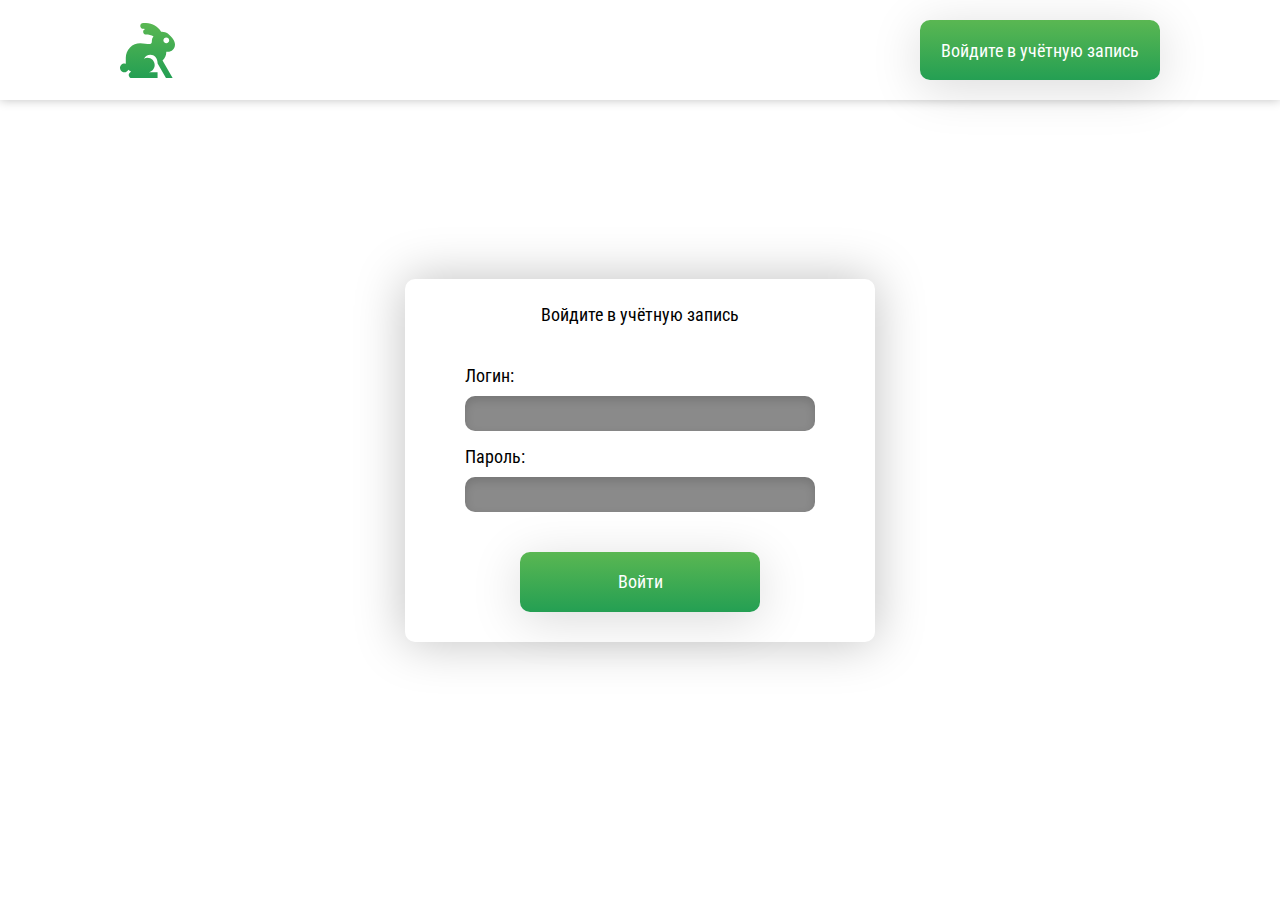
<file: rabbits.html>
<!DOCTYPE html>
<html>

<head>
    <title>rabbits</title>
    <link rel="stylesheet" type="text/css" href="/css/main.css">
    <link rel="stylesheet" type="text/css" href="/css/pagination.css">
    <link href="/css/datepicker.css" rel="stylesheet" type="text/css">
    <link rel="stylesheet" type="text/css" href="/css/modal.css">
    <script src="https://cdnjs.cloudflare.com/ajax/libs/jquery/3.6.0/jquery.min.js"></script>
    <script src="/js/rabbits.js"></script>
    <script src="/js/modal.js"></script>
    <script src="/js/pagination.js"></script>
    <script src="/js/main.js"></script>
    <script src="/js/checkAuth.js"></script>
    <meta http-equiv="Content-Type" content="text/html; charset=utf-8" />
    <meta name="viewport" content="width=device-width">
</head>
<header>
    <div class="h-wrapper jcsb header">
        <div class="v-wrapper logo">
            <img src="/img/logo.svg">
        </div>
        <div class="v-wrapper menu-list">
            <ul class="h-wrapper jcsb">
                <li class="v-wrapper menu-list-item">
                    <a href="/">Данные о ферме</a>
                </li>
                <li class="v-wrapper menu-list-item">
                    <a href="/operations.html">Операции</a>
                </li>
                <li class="v-wrapper menu-list-item">
                    <a href="/statistics.html">Статистика</a>
                </li>
                <li class="v-wrapper menu-list-item">
                    <a href="/tasks.html">Задачи</a>
                </li>
            </ul>
        </div>
        <div class="menu-plan v-wrapper">
            <a href="#planModal-create">
                <p>Работа с планом</p>
            </a>
        </div>
        <div class="v-wrapper">
            <div class="h-wrapper menu-user">
                <div class="v-wrapper">
                    <img src="/img/user-logo.svg">
                </div>
                <p>Управляющий</p>
                <div class="v-wrapper">
                    <img src="/img/logout.svg">
                </div>
            </div>
        </div>
    </div>
</header>

<body>
    <div class="main-content-container">
        <div class="main-content">
            <div class="main-content-navigation">
                <div class="navigation-leftside">
                    <div class="rabbits-btn v-wrapper active-link">
                        <p>Кролики</p>
                    </div>
                    <a href="/cages.html">
                        <div class="cages-btn v-wrapper">
                            <p>Клетки</p>
                        </div>
                    </a>
                    <div class="add-btn v-wrapper">
                        <a href="#addRabbitModal">
                            <img src="/img/add-btn.svg">
                        </a>
                    </div>
                </div>
                <div class="navigation-rightside">
                    <div class="rightside-text">
                        <p>Сортировать</p>
                    </div>
                    <div class="v-wrapper">
                        <div class="rightside-filter-wrapper">
                            <select class="rightside-filter">
                                <option value="">все кролики</option>
                                <option value="__order_by__=age">по возрасту (убыв.)</option>
                                <option value="__order_by__=-age">по возрасту (возраст.)</option>
                                <option value="__order_by__=sex">по полу</option>
                                <option value="__order_by__=farm_number">по номеру фермы (возраст.)</option>
                                <option value="__order_by__=cage_number">по номеру клетки (возраст.)</option>
                                <option value="__order_by__=type">по типу кролика</option>
                                <option value="__order_by__=breed">по породе</option>
                                <option value="__order_by__=status">по статусу крооика</option>
                                <option value="__order_by__=weight">по весу (возраст..)</option>
                                <option value="__order_by__=-weight">по весу (убыв.)</option>
                            </select>
                        </div>
                    </div>
                </div>
            </div>
            <div class="main-content-body">
                <div class="h-wrapper content-body-container">
                    <div class="left-content-body-label">
                        <p>№ клетки <font>(</font><span id="count"></span><font>)</font>
                        </p>
                    </div>
                    <div class="h-wrapper middle-main-content-body-label">
                        <p>Номер</p>
                        <p>Пол</p>
                        <p>Тип</p>
                        <p>Порода</p>
                        <p>Возраст</p>
                        <p>Вес</p>
                    </div>
                    <div class="right-main-content-body-label">
                        <p>Статус</p>
                    </div>
                </div>
                <div id="list-wrapper" class="list-wrapper">
                    <div id="list-wrapper-loading" class="loading">
                        <img src="/img/loading.gif">
                    </div>
                </div>
            </div>
            <div class="main-content-pagination">
                <div id="pagination-container"></div>
            </div>
        </div>
        <div class="sidebar">
            <div class="plan">
                <div class="plan-label">
                    <div class="v-wrapper">
                        <p class="data-text">Ведение плана</p>
                    </div>
                </div>
                <div class="todo-list">
                    <div id="loader-todo-list">
                        <div id="todo-list-loading" class="loading">
                            <img src="/img/loading.gif">
                        </div>
                    </div>
                </div>
            </div>
            <div class="farm-input-form">
                <div class="input-form-body">
                    <div class="input-form-wrapper">
                        <div class="v-wrapper">
                            <p>Номер фермы</p>
                        </div>
                        <div class="v-wrapper">
                            <select class="dropdown-input rightside-farm-filter count-filtered1">
                                <option value="all_farms">Все фермы</option>
                                <option value="2">Ферма №2</option>
                                <option value="3">Ферма №3</option>
                                <option value="4">Ферма №4</option>
                            </select>
                        </div>
                    </div>
                    <div class="input-form-wrapper">
                        <div class="v-wrapper">
                            <p>Выбрать пол</p>
                        </div>
                        <div class="v-wrapper">
                            <div class="checkbox-container">
                                <label class="custom-checkbox">
                                    <input type="checkbox" name="green-radio" class="rightside-male-filter count-filtered2" value="1">
                                    <span></span>
                                    <img src="/img/male.svg">
                                </label>
                                <label class="custom-checkbox">
                                    <input type="checkbox" name="green-radio" class="rightside-female-filter count-filtered3" value="0">
                                    <span></span>
                                    <img src="/img/female.svg">
                                </label>
                            </div>
                        </div>
                    </div>
                    <div class="input-form-wrapper">
                        <div class="v-wrapper">
                            <p>Тип кролика</p>
                        </div>
                        <div class="v-wrapper">
                            <select class="dropdown-input rightside-rtype-filter count-filtered4">
                                <option value="alltypes">Все типы</option>
                                <option value="B">Маленький</option>
                                <option value="F">Откормочный</option>
                                <option value="M">Мама</option>
                                <option value="P">Папа</option>
                            </select>
                        </div>
                    </div>
                    <div class="input-form-wrapper">
                        <div class="v-wrapper">
                            <p>Порода кролика</p>
                        </div>
                        <div class="v-wrapper">
                            <select class="dropdown-input breeds-container count-filtered5">
                                <option value="all_breeds">Все породы</option>
                            </select>
                        </div>
                    </div>
                    <div class="input-form-wrapper">
                        <div class="v-wrapper">
                            <p>Возраст (в днях)</p>
                        </div>
                        <div class="v-wrapper">
                            <div class="age-input-container">
                                <p>от:</p>
                                <input placeholder="10" name="min-age" value="" class="age-input age-from count-filtered6">
                                <p>до:</p>
                                <input name="max-age" class="age-input age-to count-filtered7">
                            </div>
                        </div>
                    </div>
                    <div class="input-form-wrapper">
                        <div class="v-wrapper">
                            <p>Статус кролика</p>
                        </div>
                        <div class="v-wrapper">
                            <select class="dropdown-input rabbit-status count-filtered8">
                                <option value="all_stats">Все статусы</option>
                                <option value="RF">Готов к размнож.</option>
                                <option value="R">Отдыхает</option>
                                <option value="UP">Неподтвержденная берем.</option>
                                <option value="NI">Нужен осмотр на берем.</option>
                                <option value="CP">Беременная</option>
                                <option value="FB">Кормит крольчат</option>
                                <option value="NV">Треб. вак.</option>
                                <option value="NI">Треб. осмотр</option>
                                <option value="WC">Кормится без кокцидиост.</option>
                                <option value="RS">Готов к убою</option>
                                <option value="NJ">Треб. отсадка</option>
                                <option value="MF">Кормится у матери</option>
                            </select>
                        </div>
                    </div>
                    <div class="input-form-wrapper">
                        <div class="v-wrapper">
                            <p>Вес кролика</p>
                        </div>
                        <div class="v-wrapper">
                            <div class="age-input-container">
                                <p>от:</p>
                                <input placeholder="1.5" name="min-age" value="" class="age-input weight-from count-filtered9">
                                <p>до:</p>
                                <input name="max-age" class="age-input weight-to count-filtered count-filtered10">
                            </div>
                        </div>
                    </div>
                </div>
                <div class="submit-btn-wrapper">
                    <button type="submit" class="submit-btn submit-btn-filter-side">
                        <div class="v-wrapper">
                            <div class="h-wrapper" id="count-results-container">
                                Отобразить&nbsp
                            </div>
                        </div>
                    </button>
                </div>
            </div>
            <div class="input-form-btns v-wrapper">
                <div class="h-wrapper btns-container">
                    <a href="#autoSelectModal" id="auto-select-btn">
                        <button type="submit" onclick="autoSelectPartners()" class="auto-select-btn">
                            <div class="v-wrapper">
                                <div class="h-wrapper">
                                    Автоматический подбор пары
                                </div>
                            </div>
                        </button>
                    </a>
                    <a href="#manualSelectModal" id="manual-select-btn" class="hidden">
                        <button type="submit" onclick="manualSelectPartners()" class="auto-select-btn">
                            <div class="v-wrapper">
                                <div class="h-wrapper">
                                    Ручной подбор пары
                                </div>
                            </div>
                        </button>
                    </a>
                    <button type="submit" onclick="kill()" class="submit-kill-btn disabled">
                        <div class="v-wrapper">
                            <div class="h-wrapper">
                                Отправить на убой
                            </div>
                        </div>
                    </button>
                </div>
                <div class="h-wrapper bot-navigation">
                    <div class="manual-select-wrapper">
                        <label class="manual-select">
                            <input type="checkbox" name="default-radio" value="indigo">
                            <span id="manual-select">Ручной выбор</span>
                        </label>
                    </div>
                </div>
            </div>
        </div>
    </div>
    <div id="rabbitModal" class="modal">
        <div class="modal-dialog">
            <div class="modal-content">
                <div class="modal-body">
                    <a href="#close" title="Close" id="rabbitModal-close" class="close">×</a>
                    <div class="rabbitModal-header">
                        <div class="h-wrapper rabbit-header-container">
                            <div class="rabbit-header-left">
                                <div class="rabbit-header-info">
                                    <p>Кролик</p>
                                    <div class="v-wrapper rabbit-header-sex">
                                    </div>
                                </div>
                                <div class="rabbit-header-info-bot">
                                </div>
                            </div>
                            <div class="rabbit-header-right">
                            </div>
                        </div>
                    </div>
                    <div class="rabbitModal-subheader">
                        <div class="rabbitModal-subheader-left">
                            <p class="rabbitModal-type">Тип:</p>
                            <p class="rabbitModal-breed">Порода:</p>
                        </div>
                        <!-- <div class="rabbitModal-subheader-middle">
                    <p>Кол-во выводов: <span class="subheader-details rabbitModal-overall">6</span></p>
                    <p>Средний вывод: <span class="subheader-details rabbitModal-avg">8</span></p>
                </div> -->
                        <div class="rabbitModal-subheader-right">
                            <p class="rabbitModal-cageNum">№ клетки:</p>
                            <p class="rabbitModal-status">Статус:</p>
                        </div>
                    </div>
                    <div class="operations-history">
                        <div class="operations-history-label">
                            <p>История операций</p>
                        </div>
                        <div class="operations-history-body">
                        </div>
                    </div>
                    <div class="rabbitModal-subheader-bot">
                        <div class="input-form-btns v-wrapper">
                            <div class="h-wrapper btns-container">
                                <a href="#autoSelectModal" id="modal-auto-select-btn">
                                    <button type="submit" value="details" id="" name="" onclick="autoSelectPartners(this)" class="auto-select-btn">
                                        <div class="v-wrapper">
                                            <div class="h-wrapper">
                                                Автоматический подбор пары
                                            </div>
                                        </div>
                                    </button>
                                </a>
                                <a href="#manualSelectModal" id="modal-manual-select-btn" class="hidden">
                                    <button type="submit" class="auto-select-btn">
                                        <div class="v-wrapper">
                                            <div class="h-wrapper">
                                                Ручной подбор пары
                                            </div>
                                        </div>
                                    </button>
                                </a>
                                <button type="submit" onclick="killFromModal()" class="submit-kill-btn">
                                    <div class="v-wrapper">
                                        <div class="h-wrapper">
                                            Отправить на убой
                                        </div>
                                    </div>
                                </button>
                            </div>
                            <div class="h-wrapper bot-navigation">
                                <div class="manual-select-wrapper">
                                    <label class="manual-select">
                                        <input type="checkbox" name="default-radio" value="indigo">
                                        <span id="modal-manual-select">Ручной выбор</span>
                                    </label>
                                </div>
                                <div class="v-wrapper calendar-min">
                                    <div class="h-wrapper">
                                        <img class="calendar-icon-min" src="/img/calendar-min.svg">
                                        <p>Дата:</p>
                                        <input id="calendar" placeholder="01.01.2021" class="datepicker-here custom-kill-calendar" data-position="left bottom">
                                    </div>
                                </div>
                            </div>
                        </div>
                    </div>
                </div>
            </div>
        </div>
    </div>
    <div id="changeWeight" class="modal">
        <div class="modal-dialog">
            <div class="modal-content">
                <div class="modal-body">
                    <div id="loader-changeWeight-modal">
                        <div id="changeWeight-modal-loading" class="loading">
                            <img src="/img/loading.gif">
                        </div>
                    </div>
                    <a href="#rabbitModal" id="changeWeight-close" title="Close" class="close">×</a>
                    <div class="changeWeightModal-header">
                        <p>Взвесить кролика</p>
                    </div>
                    <div class="changeWeightModal-subheader">
                        <p class="curr-rabbit-weight">Текущий вес кролика:</p>
                    </div>
                    <div class="changeWeight-body">
                        <p>Новый вес кролика</p>
                        <input type="" id="newWeight" name="newWeight">
                        <a href="#close" id="submit-changeWeight">
                            <p class="submit-changeWeight">Сохранить вес кролика</p>
                        </a>
                    </div>
                </div>
            </div>
        </div>
    </div>
    <div id="changeWeight-filtered" class="modal">
        <div class="modal-dialog">
            <div class="modal-content">
                <div class="modal-body">
                    <div id="loader-changeWeight-modal">
                        <div id="changeWeight-modal-loading" class="loading">
                            <img src="/img/loading.gif">
                        </div>
                    </div>
                    <a href="#rabbitModal-filtered" id="changeWeight-close" title="Close" class="close">×</a>
                    <div class="changeWeightModal-header">
                        <p>Взвесить кролика</p>
                    </div>
                    <div class="changeWeightModal-subheader">
                        <p class="curr-rabbit-weight">Текущий вес кролика:</p>
                    </div>
                    <div class="changeWeight-body">
                        <p>Новый вес кролика</p>
                        <input type="" id="newWeight" name="newWeight">
                        <a href="#close" id="submit-changeWeight">
                            <p class="submit-changeWeight">Сохранить вес кролика</p>
                        </a>
                    </div>
                </div>
            </div>
        </div>
    </div>
    <div id="rabbitModal-filtered" class="modal">
        <div class="modal-dialog">
            <div class="modal-content">
                <div class="modal-body">
                    <a href="#rabbitModal" title="Close" id="rabbitModal-close-filtered" class="close">×</a>
                    <div id="loader-rabbit-modal">
                        <div id="rabbit-modal-loading" class="loading">
                            <img src="/img/loading.gif">
                        </div>
                    </div>
                    <div class="rabbitModal-header1">
                        <div class="h-wrapper rabbit-header-container">
                            <div class="rabbit-header-left">
                                <div class="rabbit-header-info1">
                                    <p>Кролик</p>
                                    <div class="v-wrapper rabbit-header-sex1">
                                    </div>
                                </div>
                                <div class="rabbit-header-info-bot1">
                                </div>
                            </div>
                            <div class="rabbit-header-right1">
                            </div>
                        </div>
                    </div>
                    <div class="rabbitModal-subheader">
                        <div class="rabbitModal-subheader-left">
                            <p class="rabbitModal-type1">Тип:</p>
                            <p class="rabbitModal-breed1">Порода:</p>
                        </div>
                        <!-- <div class="rabbitModal-subheader-middle">
                    <p>Кол-во выводов: <span class="subheader-details rabbitModal-overall">6</span></p>
                    <p>Средний вывод: <span class="subheader-details rabbitModal-avg">8</span></p>
                </div> -->
                        <div class="rabbitModal-subheader-right">
                            <p class="rabbitModal-cageNum1">№ клетки:</p>
                            <p class="rabbitModal-status1">Статус:</p>
                        </div>
                    </div>
                    <div class="operations-history">
                        <div class="operations-history-label">
                            <p>История операций</p>
                        </div>
                        <div class="operations-history-body1">
                        </div>
                    </div>
                    <div class="rabbitModal-subheader-bot">
                        <div class="input-form-btns v-wrapper">
                            <div class="h-wrapper btns-container">
                                <a href="#autoSelectModal" id="modal-auto-select-btn">
                                    <button type="submit" value="details" id="" name="" onclick="autoSelectPartners(this)" class="auto-select-btn">
                                        <div class="v-wrapper">
                                            <div class="h-wrapper">
                                                Автоматический подбор пары
                                            </div>
                                        </div>
                                    </button>
                                </a>
                                <a href="#manualSelectModal" id="modal-manual-select-btn" class="hidden">
                                    <button type="submit" class="auto-select-btn">
                                        <div class="v-wrapper">
                                            <div class="h-wrapper">
                                                Ручной подбор пары
                                            </div>
                                        </div>
                                    </button>
                                </a>
                                <button type="submit" onclick="killFromModal()" class="submit-kill-btn">
                                    <div class="v-wrapper">
                                        <div class="h-wrapper">
                                            Отправить на убой
                                        </div>
                                    </div>
                                </button>
                            </div>
                            <div class="h-wrapper bot-navigation">
                                <div class="manual-select-wrapper">
                                    <label class="manual-select">
                                        <input type="checkbox" name="default-radio" value="indigo">
                                        <span id="modal-manual-select">Ручной выбор</span>
                                    </label>
                                </div>
                                <div class="v-wrapper calendar-min">
                                    <div class="h-wrapper">
                                        <img class="calendar-icon-min" src="/img/calendar-min.svg">
                                        <p>Дата:</p>
                                        <input id="calendar" placeholder="01.01.2021" class="datepicker-here custom-kill-calendar" data-position="left bottom">
                                    </div>
                                </div>
                            </div>
                        </div>
                    </div>
                </div>
            </div>
        </div>
    </div>
    <div id="planModal-create" class="modal">
        <div class="modal-dialog">
            <div class="modal-content">
                <div class="modal-body">
                    <a href="#close" title="Close" class="close">×</a>
                    <div class="planModal-wrapper">
                        <div class="planModal-left">
                            <div class="planModal-left-top">
                                <p class="planModal-left-label">Добавить в план</p>
                            </div>
                            <div class="planModal-left-middle">
                                <div class="planModal-left-middle-wrapper">
                                    <p>Дата</p>
                                    <div class="plan-label-data">
                                        <div class="v-wrapper">
                                            <img class="calendar-icon" src="/img/calendar.svg">
                                            <input id="calendar" class="datepicker-here custom-calendar planCreate-calendar" data-position="left top">
                                        </div>
                                    </div>
                                    <div class="planModal-plan-select-wrapper">
                                        <label class="plan-select planModal-plan-select">
                                            <input type="checkbox" onchange="unlockCalendar()" class="plan-checkbox" name="plan-checkbox" value="">
                                            <span></span>
                                        </label>
                                        <p class="planModal-plan-select-tomorrow">Завтра</p>
                                    </div>
                                </div>
                                <div class="planModal-left-middle-wrapper">
                                    <p>Количество</p>
                                    <div class="v-wrapper">
                                        <input class="rabbits-count-input planCreate-input" type="" name="rabbits-count">
                                    </div>
                                </div>
                            </div>
                            <div class="planModal-left-bottom">
                                <p class="planModal-add-item" onclick="addPlan()">Добавить</p>
                            </div>
                        </div>
                        <div class="planModal-right">
                            <div class="planCreate-rightside-label-container">
                                <a href="#allPlansModal">
                                    <p class="planCreate-rightside-label">Просмотреть план</p>
                                </a>
                            </div>
                            <div class="planModal-right-items">
                                
                            </div>
                            <div class="planModal-right-submit">
                                <p class="planModal-submit" onclick="submitPlans()">Отправить план</p>
                            </div>
                        </div>
                    </div>
                </div>
            </div>
        </div>
    </div>
    <div id="autoSelectModal" class="modal">
        <div class="modal-dialog">
            <div class="modal-content">
                <div class="modal-body">
                    <a href="#close" title="Close" onclick="closeAutoSelect()" class="close">×</a>
                    <div class="autoSelectModal-header">
                        <p>Автоматический подбор</p>
                    </div>
                    <div class="autoSelectModal-body-container">
                        <div id="auto-select-loading" class="loading">
                            <img src="/img/loading.gif">
                        </div>
                    </div>
                    <div class="autoSelectModal-bot">
                        <div id="autoSelect-submit" onclick="saveRabbitsPartners()" class="autoSelect-submit">
                            <p>Сохранить выбранный подбор</p>
                        </div>
                        <a href="#close">
                            <div id="autoSelect-decline" onclick="closeAutoSelect()" class="autoSelect-decline">
                                <p>Отменить выбранный подбор</p>
                            </div>
                        </a>
                    </div>
                </div>
            </div>
        </div>
    </div>
    <div id="addRabbitModal" class="modal">
        <div class="modal-dialog">
            <div class="modal-content">
                <div class="modal-body">
                    <a href="#close" title="Close" class="close">×</a>
                    <div class="addRabbitModal-wrapper">
                        <div class="addRabbitModal-left">
                            <div class="addRabbitModal-left-top">
                                <p class="addRabbitModal-left-label">Информация о кролике</p>
                            </div>
                            <div class="addRabbitModal-left-middle">
                                <div class="addRabbitModal-left-middle-wrapper">
                                    <p>Дата рождения</p>
                                    <div class="plan-label-data">
                                        <div class="v-wrapper">
                                            <img class="calendar-icon" src="/img/calendar.svg">
                                            <input id="rabbitBirth-calendar" data-timepicker="true" class="datepicker-here custom-calendar rabbitBirth-calendar" data-position="left top">
                                        </div>
                                    </div>
                                </div>
                                <div class="addRabbitModal-left-middle-wrapper">
                                    <p>Порода кролика</p>
                                    <select class="addRabbitModal-dropdown-input addRabbitsBreed">
                                    </select>
                                </div>
                                <div class="input-form-wrapper">
                                    <div class="v-wrapper">
                                        <p>Пол кролика</p>
                                    </div>
                                    <div class="v-wrapper">
                                        <div class="checkbox-container addRabbit-checkbox-container">
                                            <label class="custom-checkbox addRabbitModal-checkbox">
                                                <input type="radio" class="is_male" name="addRabbit-sex">
                                                <span></span>
                                                <img src="/img/male.svg">
                                            </label>
                                            <label class="custom-checkbox addRabbitModal-checkbox">
                                                <input type="radio" class="is_female" name="addRabbit-sex">
                                                <span></span>
                                                <img src="/img/female.svg">
                                            </label>
                                        </div>
                                    </div>
                                </div>
                                <div class="addRabbitModal-left-middle-wrapper">
                                    <p>№ фермы</p>
                                    <select class="addRabbitModal-dropdown-input addRabbit-farm">
                                        <option value="&farm_number=2">Ферма №2</option>
                                        <option value="&farm_number=3">Ферма №3</option>
                                        <option value="&farm_number=4">Ферма №4</option>
                                    </select>
                                </div>
                                <div class="addRabbitModal-left-middle-wrapper">
                                    <p>№ клетки</p>
                                    <select class="addRabbitModal-dropdown-input cageSelect">
                                    </select>
                                </div>
                            </div>
                            <div class="addRabbitModal-left-bottom">
                                <p id="addRabbit" class="addRabbitModal-add-item">Добавить кролика</p>
                            </div>
                        </div>
                        <div class="addRabbitModal-right">
                            <div class="h-wrapper jcsb addRabbitModal-right-labels">
                                <p>Дата рождения</p>
                                <p>Порода</p>
                                <p>Пол</p>
                                <p>Ферма</p>
                                <p>Клетка</p>
                                <p>Удалить</p>
                            </div>
                            <div class="addRabbitModal-right-items">
                                <p class="removable-label">Добавьте кроликов...</p>
                            </div>
                            <div class="addRabbitModal-right-submit">
                                <p class="addRabbitModal-submit">Сохранить изменения</p>
                            </div>
                        </div>
                    </div>
                </div>
            </div>
        </div>
    </div>
    <div id="allPlansModal" class="modal">
        <div class="modal-dialog">
            <div class="modal-content">
                <div class="modal-body">
                    <a href="#close" title="Close" class="close">×</a>
                    <div class="allPlans-header">
                        <a href="#planModal-create">
                            <p>Вернуться назад</p>
                        </a>
                    </div>
                    <div class="allPlans-subheader">
                        <p class="p-wrapper">План</p>
                        <a href="#planModal-create">
                            <img src="/img/edit.svg">
                        </a>
                        <p class="allPlans-subheader-tab allPlans-subheader-tab-active">Ожидается</p>
                        <p class="allPlans-subheader-tab">Выполнено</p>
                    </div>
                    <div class="allPlans-list">
                        <div class="appPlans-list-item">
                            <div class="allPlans-list-item-leftside">
                                <div class="planModal-right-item">
                                    <div class="v-wrapper">
                                        <p>01.01.2021</p>
                                    </div>
                                    <div class="v-wrapper">
                                        <p>Убой</p>
                                    </div>
                                    <div class="v-wrapper">
                                        <p>535</p>
                                    </div>
                                </div>
                            </div>
                            <img id="allPlans-delete" src="/img/planCreate-delete-item.svg">
                        </div>
                    </div>
                </div>
            </div>
        </div>
    </div>
    <div id="manualSelectModal" class="modal">
        <div class="modal-dialog">
            <div class="modal-content">
                <div class="modal-body">
                    <a href="#close" title="Close" class="close">×</a>
                    <div class="autoSelectModal-header">
                        <p>Ручной подбор</p>
                    </div>
                    <div class="autoSelectModal-body-container">
                        <div class="autoSelectModal-body-item">
                            <div class="selected-rabbit">
                                <div class="selected-rabbit-label">
                                    <p>Выбранный кролик:</p>
                                </div>
                                <div>
                                    <a href="#rabbitModal">
                                        <div class="list-item">
                                            <div class="middle-item-body">
                                                <label class="small-rabbit-select">
                                                    <input name="small-rabbit-checkbox" value="">
                                                    <span></span>
                                                </label>
                                                <div class="v-wrapper">
                                                    <p>136Б</p>
                                                </div>
                                                <div class="v-wrapper">
                                                    <p>#123123</p>
                                                </div>
                                                <div class="v-wrapper">
                                                    <img src="/img/sex.svg">
                                                </div>
                                                <div class="v-wrapper">
                                                    <div class="h-wrapper">
                                                        <p class="kind">ПАННОН</p>
                                                    </div>
                                                </div>
                                                <div class="v-wrapper">
                                                    <p>48 дней</p>
                                                </div>
                                            </div>
                                        </div>
                                    </a>
                                </div>
                            </div>
                            <div class="manual-selected-rabbit-pair">
                                <a href="#rabbitModal">
                                    <div class="list-item">
                                        <div class="middle-item-body">
                                            <label class="small-rabbit-select">
                                                <input type="radio" checked name="manual-rabbit-checkbox-for#123123" value="">
                                                <span></span>
                                            </label>
                                            <div class="v-wrapper">
                                                <p>136Б</p>
                                            </div>
                                            <div class="v-wrapper">
                                                <p>Нет связей</p>
                                            </div>
                                            <div class="v-wrapper">
                                                <p>#123123</p>
                                            </div>
                                            <div class="v-wrapper">
                                                <img src="/img/sex.svg">
                                            </div>
                                            <div class="v-wrapper">
                                                <div class="h-wrapper">
                                                    <p class="kind">ПАННОН</p>
                                                </div>
                                            </div>
                                            <div class="v-wrapper">
                                                <p>48 дней</p>
                                            </div>
                                        </div>
                                    </div>
                                    <div class="list-item">
                                        <div class="middle-item-body">
                                            <label class="small-rabbit-select">
                                                <input type="radio" name="manual-rabbit-checkbox-for#123123" value="">
                                                <span></span>
                                            </label>
                                            <div class="v-wrapper">
                                                <p>136Б</p>
                                            </div>
                                            <div class="v-wrapper">
                                                <p>Связь в N пок.</p>
                                            </div>
                                            <div class="v-wrapper">
                                                <p>#123123</p>
                                            </div>
                                            <div class="v-wrapper">
                                                <img src="/img/sex.svg">
                                            </div>
                                            <div class="v-wrapper">
                                                <div class="h-wrapper">
                                                    <p class="kind">ПАННОН</p>
                                                </div>
                                            </div>
                                            <div class="v-wrapper">
                                                <p>48 дней</p>
                                            </div>
                                        </div>
                                    </div>
                                    <div class="list-item">
                                        <div class="middle-item-body">
                                            <label class="small-rabbit-select">
                                                <input type="radio" name="manual-rabbit-checkbox-for#123123" value="">
                                                <span></span>
                                            </label>
                                            <div class="v-wrapper">
                                                <p>136Б</p>
                                            </div>
                                            <div class="v-wrapper">
                                                <p>Нет связей</p>
                                            </div>
                                            <div class="v-wrapper">
                                                <p>#123123</p>
                                            </div>
                                            <div class="v-wrapper">
                                                <img src="/img/sex.svg">
                                            </div>
                                            <div class="v-wrapper">
                                                <div class="h-wrapper">
                                                    <p class="kind">ПАННОН</p>
                                                </div>
                                            </div>
                                            <div class="v-wrapper">
                                                <p>48 дней</p>
                                            </div>
                                        </div>
                                    </div>
                                    <div class="list-item">
                                        <div class="middle-item-body">
                                            <label class="small-rabbit-select">
                                                <input type="radio" name="manual-rabbit-checkbox-for#123123" value="">
                                                <span></span>
                                            </label>
                                            <div class="v-wrapper">
                                                <p>136Б</p>
                                            </div>
                                            <div class="v-wrapper">
                                                <p>Связь в N пок.</p>
                                            </div>
                                            <div class="v-wrapper">
                                                <p>#123123</p>
                                            </div>
                                            <div class="v-wrapper">
                                                <img src="/img/sex.svg">
                                            </div>
                                            <div class="v-wrapper">
                                                <div class="h-wrapper">
                                                    <p class="kind">ПАННОН</p>
                                                </div>
                                            </div>
                                            <div class="v-wrapper">
                                                <p>48 дней</p>
                                            </div>
                                        </div>
                                    </div>
                                    <div class="list-item">
                                        <div class="middle-item-body">
                                            <label class="small-rabbit-select">
                                                <input type="radio" name="manual-rabbit-checkbox-for#123123" value="">
                                                <span></span>
                                            </label>
                                            <div class="v-wrapper">
                                                <p>136Б</p>
                                            </div>
                                            <div class="v-wrapper">
                                                <p>Нет связей</p>
                                            </div>
                                            <div class="v-wrapper">
                                                <p>#123123</p>
                                            </div>
                                            <div class="v-wrapper">
                                                <img src="/img/sex.svg">
                                            </div>
                                            <div class="v-wrapper">
                                                <div class="h-wrapper">
                                                    <p class="kind">ПАННОН</p>
                                                </div>
                                            </div>
                                            <div class="v-wrapper">
                                                <p>48 дней</p>
                                            </div>
                                        </div>
                                    </div>
                                </a>
                            </div>
                        </div>
                        <div class="autoSelectModal-body-item">
                            <div class="selected-rabbit">
                                <div class="selected-rabbit-label">
                                    <p>Выбранный кролик:</p>
                                </div>
                                <div>
                                    <a href="#rabbitModal">
                                        <div class="list-item">
                                            <div class="middle-item-body">
                                                <label class="small-rabbit-select">
                                                    <input name="manual-rabbit-checkbox" value="">
                                                    <span></span>
                                                </label>
                                                <div class="v-wrapper">
                                                    <p>136Б</p>
                                                </div>
                                                <div class="v-wrapper">
                                                    <p>#123123</p>
                                                </div>
                                                <div class="v-wrapper">
                                                    <img src="/img/sex.svg">
                                                </div>
                                                <div class="v-wrapper">
                                                    <div class="h-wrapper">
                                                        <p class="kind">ПАННОН</p>
                                                    </div>
                                                </div>
                                                <div class="v-wrapper">
                                                    <p>48 дней</p>
                                                </div>
                                            </div>
                                        </div>
                                    </a>
                                </div>
                            </div>
                            <div class="manual-selected-rabbit-pair">
                                <a href="#rabbitModal">
                                    <div class="list-item">
                                        <div class="middle-item-body">
                                            <label class="small-rabbit-select">
                                                <input type="radio" checked name="manual-rabbit-checkbox-for#321321" value="">
                                                <span></span>
                                            </label>
                                            <div class="v-wrapper">
                                                <p>136Б</p>
                                            </div>
                                            <div class="v-wrapper">
                                                <p>Нет связей</p>
                                            </div>
                                            <div class="v-wrapper">
                                                <p>#123123</p>
                                            </div>
                                            <div class="v-wrapper">
                                                <img src="/img/sex.svg">
                                            </div>
                                            <div class="v-wrapper">
                                                <div class="h-wrapper">
                                                    <p class="kind">ПАННОН</p>
                                                </div>
                                            </div>
                                            <div class="v-wrapper">
                                                <p>48 дней</p>
                                            </div>
                                        </div>
                                    </div>
                                    <div class="list-item">
                                        <div class="middle-item-body">
                                            <label class="small-rabbit-select">
                                                <input type="radio" name="manual-rabbit-checkbox-for#321321" value="">
                                                <span></span>
                                            </label>
                                            <div class="v-wrapper">
                                                <p>136Б</p>
                                            </div>
                                            <div class="v-wrapper">
                                                <p>Связь в N пок.</p>
                                            </div>
                                            <div class="v-wrapper">
                                                <p>#123123</p>
                                            </div>
                                            <div class="v-wrapper">
                                                <img src="/img/sex.svg">
                                            </div>
                                            <div class="v-wrapper">
                                                <div class="h-wrapper">
                                                    <p class="kind">ПАННОН</p>
                                                </div>
                                            </div>
                                            <div class="v-wrapper">
                                                <p>48 дней</p>
                                            </div>
                                        </div>
                                    </div>
                                    <div class="list-item">
                                        <div class="middle-item-body">
                                            <label class="small-rabbit-select">
                                                <input type="radio" name="manual-rabbit-checkbox-for#321321" value="">
                                                <span></span>
                                            </label>
                                            <div class="v-wrapper">
                                                <p>136Б</p>
                                            </div>
                                            <div class="v-wrapper">
                                                <p>Нет связей</p>
                                            </div>
                                            <div class="v-wrapper">
                                                <p>#123123</p>
                                            </div>
                                            <div class="v-wrapper">
                                                <img src="/img/sex.svg">
                                            </div>
                                            <div class="v-wrapper">
                                                <div class="h-wrapper">
                                                    <p class="kind">ПАННОН</p>
                                                </div>
                                            </div>
                                            <div class="v-wrapper">
                                                <p>48 дней</p>
                                            </div>
                                        </div>
                                    </div>
                                    <div class="list-item">
                                        <div class="middle-item-body">
                                            <label class="small-rabbit-select">
                                                <input type="radio" name="manual-rabbit-checkbox-for#321321" value="">
                                                <span></span>
                                            </label>
                                            <div class="v-wrapper">
                                                <p>136Б</p>
                                            </div>
                                            <div class="v-wrapper">
                                                <p>Связь в N пок.</p>
                                            </div>
                                            <div class="v-wrapper">
                                                <p>#123123</p>
                                            </div>
                                            <div class="v-wrapper">
                                                <img src="/img/sex.svg">
                                            </div>
                                            <div class="v-wrapper">
                                                <div class="h-wrapper">
                                                    <p class="kind">ПАННОН</p>
                                                </div>
                                            </div>
                                            <div class="v-wrapper">
                                                <p>48 дней</p>
                                            </div>
                                        </div>
                                    </div>
                                    <div class="list-item">
                                        <div class="middle-item-body">
                                            <label class="small-rabbit-select">
                                                <input type="radio" name="manual-rabbit-checkbox-for#321321" value="">
                                                <span></span>
                                            </label>
                                            <div class="v-wrapper">
                                                <p>136Б</p>
                                            </div>
                                            <div class="v-wrapper">
                                                <p>Нет связей</p>
                                            </div>
                                            <div class="v-wrapper">
                                                <p>#123123</p>
                                            </div>
                                            <div class="v-wrapper">
                                                <img src="/img/sex.svg">
                                            </div>
                                            <div class="v-wrapper">
                                                <div class="h-wrapper">
                                                    <p class="kind">ПАННОН</p>
                                                </div>
                                            </div>
                                            <div class="v-wrapper">
                                                <p>48 дней</p>
                                            </div>
                                        </div>
                                    </div>
                                </a>
                            </div>
                        </div>
                    </div>
                    <div class="autoSelectModal-bot">
                        <div id="autoSelect-submit" class="autoSelect-submit">
                            <p>Сохранить выбранный подбор</p>
                        </div>
                        <a href="#close">
                            <div id="autoSelect-decline" class="autoSelect-decline">
                                <p>Отменить выбранный подбор</p>
                            </div>
                        </a>
                    </div>
                </div>
            </div>
        </div>
    </div>
    <div id="foodControlModal" class="modal">
        <div class="modal-dialog">
            <div class="modal-content">
                <div class="modal-body">
                    <a href="#rabbitModal" title="Close" class="close">×</a>
                    <div class="changeWeightModal-header">
                        <p>Взвесить кролика</p>
                    </div>
                    <div class="changeWeightModal-subheader">
                        <p>Текущий вес кролика: <span>0</span></p>
                    </div>
                    <div class="changeWeight-body">
                        <p>Новый вес кролика</p>
                        <input type="" name="newWeight">
                        <a href="#rabbitModal">
                            <p id="submit-changeWeight" class="submit-changeWeight">Сохранить вес кролика</p>
                        </a>
                    </div>
                </div>
            </div>
        </div>
    </div>
    <script type="text/javascript">
    $('#calendar').datepicker({
        // Можно выбрать тольо даты, идущие за сегодняшним днем, включая сегодня
        minDate: new Date()
    })
    </script>
    <script src="/js/datepicker.js"></script>
</body>

</html>
</file>
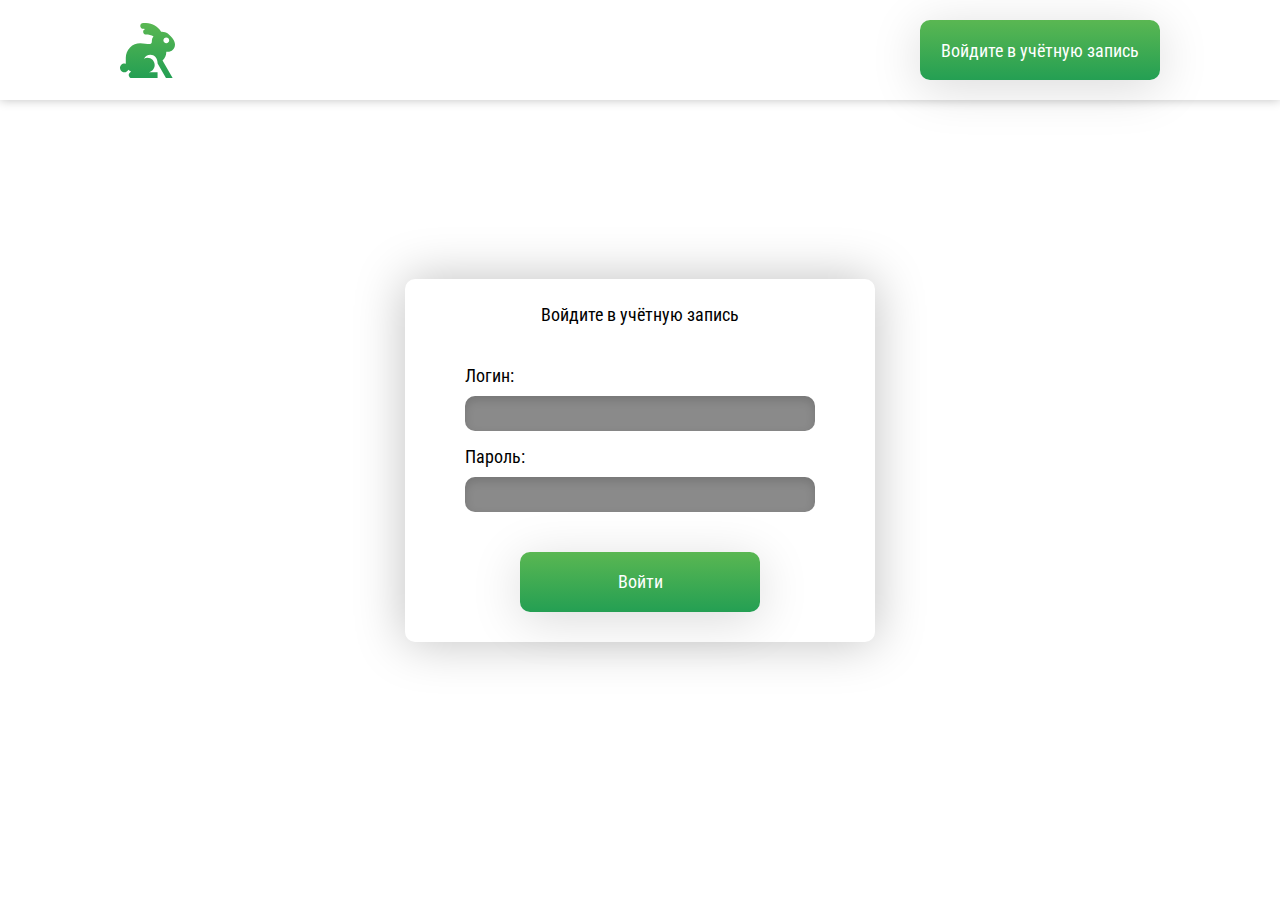
<file: review.html>
<!DOCTYPE html>
<html>

<head>
    <title>rabbits</title>
    <link rel="stylesheet" type="text/css" href="/css/main.css">
    <link rel="stylesheet" type="text/css" href="/css/pagination.css">
    <link href="/css/datepicker.css" rel="stylesheet" type="text/css">
    <link rel="stylesheet" type="text/css" href="/css/modal.css">
    <link rel="stylesheet" href="/css/review.css">
    <script src="https://cdnjs.cloudflare.com/ajax/libs/jquery/3.6.0/jquery.min.js"></script>
    <script src="/js/review.js"></script>
    <script src="/js/modal.js"></script>
    <script src="/js/pagination.js"></script>
    <script src="/js/main.js"></script>
    <script src="/js/checkAuth.js"></script>
    <meta http-equiv="Content-Type" content="text/html; charset=utf-8" />
    <meta name="viewport" content="width=device-width">
</head>
<header>
    <div class="h-wrapper jcsb header">
        <div class="v-wrapper logo">
            <img src="/img/logo.svg">
        </div>
        <div class="v-wrapper menu-list">
            <ul class="h-wrapper jcsb">
                <li class="v-wrapper menu-list-item">
                    <a href="/rabbits.html">Данные о ферме</a>
                </li>
                <li class="v-wrapper menu-list-item">
                    <a href="/operations.html">Операции</a>
                </li>
                <li class="v-wrapper menu-list-item">
                    <a href="/statistics.html">Статистика</a>
                </li>
                <li class="v-wrapper menu-list-item">
                    <a href="/tasks.html">Задачи</a>
                </li>
            </ul>
        </div>
        <div class="menu-plan v-wrapper">
            <a href="#planModal-create">
                <p>Работа с планом</p>
            </a>
        </div>
        <div class="v-wrapper">
            <div class="h-wrapper menu-user">
                <div class="v-wrapper">
                    <img src="/img/user-logo.svg">
                </div>
                <p>Управляющий</p>
                <div class="v-wrapper">
                    <img src="/img/logout.svg">
                </div>
            </div>
        </div>
    </div>
</header>

<body>
    <div class="main-content-container">
        <div class="main-content">
            <div class="main-content-navigation">
                <div class="navigation-leftside">
                    <p class="v-wrapper tasks-label">Задачи</p>
                    <a href="/tasks.html" style="display: flex;">
                        <div class="cages-btn review-btn v-wrapper">
                            <p>Назначить</p>
                        </div>
                    </a>
                    <div class="rabbits-btn make-btn v-wrapper active-tab">
                        <p>Список задач</p>
                    </div>
                </div>
                <div class="navigation-rightside">
                    <div class="rightside-text">
                        <p>Просмотреть задачи исполнителя</p>
                    </div>
                    <div class="v-wrapper">
                        <div class="rightside-filter-wrapper">
                            <select class="rightside-filter executor-list" onchange="applyExecutorFilter(this)">
                                <option value="?">все исполнители</option>
                            </select>
                        </div>
                    </div>
                </div>
            </div>
            <div class="main-content-body">
                <div class="h-wrapper content-body-container">
                    <div class="left-content-body-label">
                        <p>Удалить</p>
                        <p>Дата задачи</p>
                    </div>
                    <div class="h-wrapper middle-main-content-body-label">
                        <p>Задача</p>
                    </div>
                    <div class="middle-main-content-body-label">
                        <p>Исполнитель</p>
                        <p>Отметка</p>
                    </div>
                    <div class="right-main-content-body-label">
                        <p>Подтверждение</p>
                    </div>
                </div>
                <div id="list-wrapper" class="list-wrapper">
                    <div id="list-wrapper-loading" class="loading">
                        <img src="/img/loading.gif">
                    </div>
                </div>
            </div>
            <div class="main-content-pagination">
                <div id="pagination-container"></div>
            </div>
        </div>
        <div class="sidebar">
            <div class="h-wrapper tasks-filter-wrapper">
                <div class="v-wrapper">
                    <p class="tasks-filter">Фильтры отсутствуют</p>
                </div>
            </div>
            <div class="input-form-btns v-wrapper">
                <div class="h-wrapper btns-container">
                    <p>Напечатать задания для:</p>
                    <select class="rightside-filter executor-list forPrint" onchange="unlockPrint(this)">
                        <option value="?">все исполнители</option>
                    </select>
                </div>
                <div class="h-wrapper btns-container review-btns-container">
                    <button type="submit" class="print-btn disabled" onclick="printTasks()">
                        <div class="v-wrapper">
                            <div class="h-wrapper">
                                Напечатать
                            </div>
                        </div>
                    </button>
                </div>
            </div>
        </div>
    </div>
    <div id="planModal-create" class="modal">
        <div class="modal-dialog">
            <div class="modal-content">
                <div class="modal-body">
                    <a href="#close" title="Close" class="close">×</a>
                    <div class="planModal-wrapper">
                        <div class="planModal-left">
                            <div class="planModal-left-top">
                                <p class="planModal-left-label">Добавить в план</p>
                            </div>
                            <div class="planModal-left-middle">
                                <div class="planModal-left-middle-wrapper">
                                    <p>Дата</p>
                                    <div class="plan-label-data">
                                        <div class="v-wrapper">
                                            <img class="calendar-icon" src="/img/calendar.svg">
                                            <input id="calendar" class="datepicker-here custom-calendar planCreate-calendar" data-position="left top">
                                        </div>
                                    </div>
                                    <div class="planModal-plan-select-wrapper">
                                        <label class="plan-select planModal-plan-select">
                                            <input type="checkbox" onchange="unlockCalendar()" class="plan-checkbox" name="plan-checkbox" value="">
                                            <span></span>
                                        </label>
                                        <p class="planModal-plan-select-tomorrow">Завтра</p>
                                    </div>
                                </div>
                                <div class="planModal-left-middle-wrapper">
                                    <p>Количество</p>
                                    <div class="v-wrapper">
                                        <input class="rabbits-count-input planCreate-input" type="" name="rabbits-count">
                                    </div>
                                </div>
                            </div>
                            <div class="planModal-left-bottom">
                                <p class="planModal-add-item" onclick="addPlan()">Добавить</p>
                            </div>
                        </div>
                        <div class="planModal-right">
                            <div class="planCreate-rightside-label-container">
                                <a href="#allPlansModal">
                                    <p class="planCreate-rightside-label">Просмотреть план</p>
                                </a>
                            </div>
                            <div class="planModal-right-items">
                                
                            </div>
                            <div class="planModal-right-submit">
                                <p class="planModal-submit" onclick="submitPlans()">Отправить план</p>
                            </div>
                        </div>
                    </div>
                </div>
            </div>
        </div>
    </div>
    <div id="allPlansModal" class="modal">
        <div class="modal-dialog">
            <div class="modal-content">
                <div class="modal-body">
                    <a href="#close" title="Close" class="close">×</a>
                    <div class="allPlans-header">
                        <a href="#planModal-create">
                            <p>Вернуться назад</p>
                        </a>
                    </div>
                    <div class="allPlans-subheader">
                        <p class="p-wrapper">План</p>
                        <a href="#planModal-create">
                            <img src="/img/edit.svg">
                        </a>
                        <p class="allPlans-subheader-tab allPlans-subheader-tab-active">Ожидается</p>
                        <p class="allPlans-subheader-tab">Выполнено</p>
                    </div>
                    <div class="allPlans-list">
                        <div class="appPlans-list-item">
                            <div class="allPlans-list-item-leftside">
                                <div class="planModal-right-item">
                                    <div class="v-wrapper">
                                        <p>01.01.2021</p>
                                    </div>
                                    <div class="v-wrapper">
                                        <p>Убой</p>
                                    </div>
                                    <div class="v-wrapper">
                                        <p>535</p>
                                    </div>
                                </div>
                            </div>
                            <img id="allPlans-delete" src="/img/planCreate-delete-item.svg">
                        </div>
                    </div>
                </div>
            </div>
        </div>
    </div>
    <div id="executeJigging" class="modal">
        <div class="modal-dialog">
            <div class="modal-content">
                <div class="modal-body">
                    <a href="#close" title="Close" class="close">×</a>
                    <div class="allPlans-header executeJigging-header">
                        <p>Отсадка от мат.</p>
                        <p class="jiggingDate"></p>
                    </div>
                    <div class="allPlans-subheader executeJigging-subheader">
                        <p class="p-wrapper">№ клетки ИЗ</p>
                        <input class="executeJigging-input" type="text" placeholder="*****" id="cageFrom">
                    </div>
                    <div class="allPlans-subheader executeJigging-subheader">
                        <p class="p-wrapper">№ клетки B</p>
                        <input class="executeJigging-input" type="text" placeholder="*****" id="cageTo">
                    </div>
                    <div class="allPlans-subheader executeJigging-subheader">
                        <p class="p-wrapper">Количество самцов</p>
                        <input class="executeJigging-input" type="text" placeholder="*****" id="maleNumber">
                    </div>
                    <div class="allPlans-subheader executeJigging-subheader">
                        <p class="p-wrapper">Количество самок</p>
                        <input class="executeJigging-input" type="text" placeholder="*****" id="femaleNumber">
                    </div>
                    <div class="allPlans-subheader executeJigging-bot">
                    </div>
                </div>
            </div>
        </div>
    </div>
    <div id="executeInspect" class="modal">
        <div class="modal-dialog">
            <div class="modal-content">
                <div class="modal-body">
                    <a href="#close" title="Close" class="close">×</a>
                    <div class="allPlans-header executeInspect-header">
                        <p>Осмотр (убой)</p>
                        <p class="inspectDate"></p>
                    </div>
                    <div class="allPlans-subheader executeInspect-subheader">
                        <p class="p-wrapper">№ клетки</p>
                        <input class="executeInspect-input" type="text" placeholder="*****" id="cageNumber">
                    </div>
                    <div class="allPlans-subheader executeInspect-subheader rabbits-weights">
                    </div>
                    <div class="allPlans-subheader executeInspect-bot">
                    </div>
                </div>
            </div>
        </div>
    </div>
    <script type="text/javascript">
    $('#calendar').datepicker({
        // Можно выбрать тольо даты, идущие за сегодняшним днем, включая сегодня
        minDate: new Date()
    })
    </script>
    <script src="/js/datepicker.js"></script>
</body>

</html>
</file>
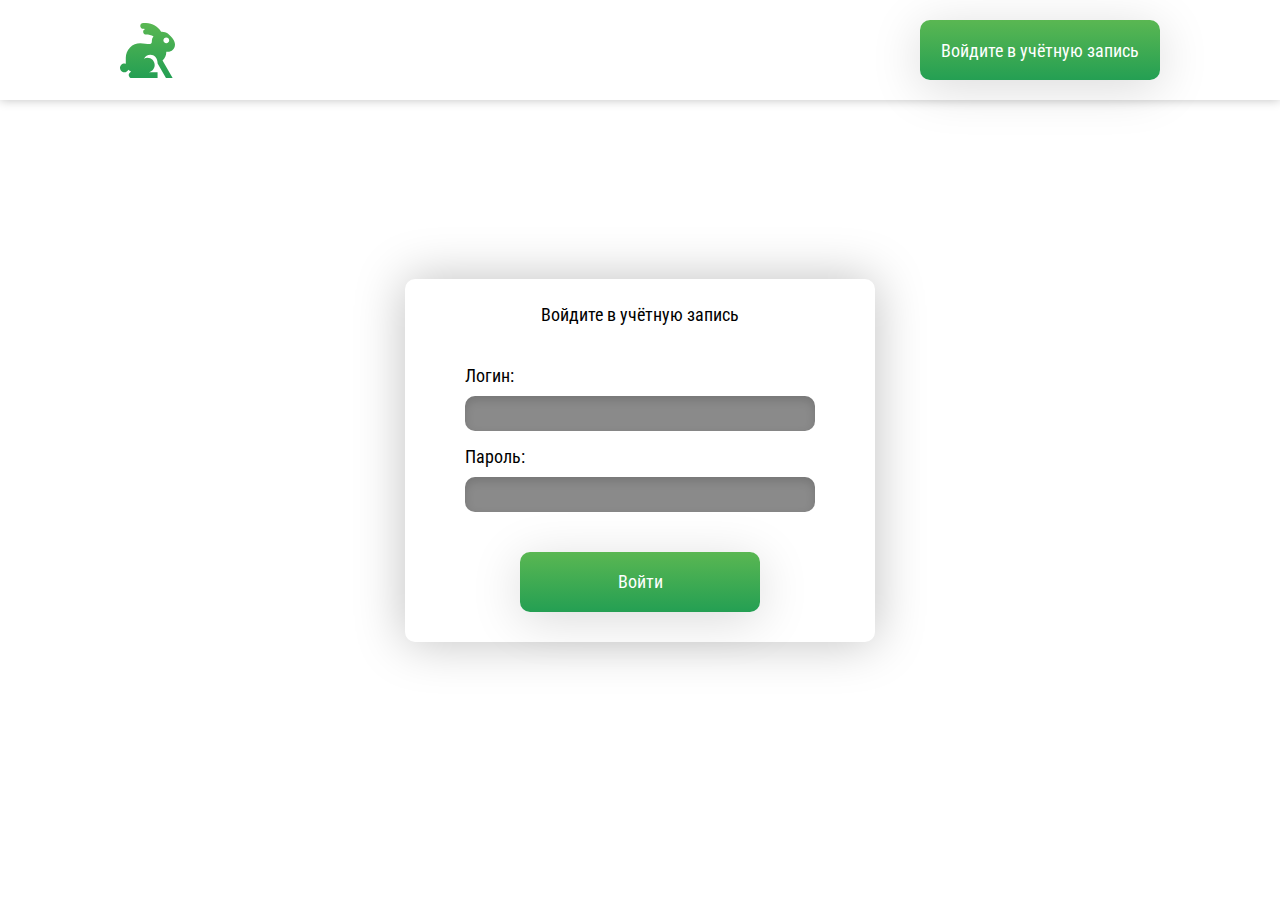
<file: tasks.html>
<!DOCTYPE html>
<html>

<head>
    <title>rabbits</title>
    <link rel="stylesheet" type="text/css" href="/css/main.css">
    <link rel="stylesheet" type="text/css" href="/css/pagination.css">
    <link href="/css/datepicker.css" rel="stylesheet" type="text/css">
    <link rel="stylesheet" type="text/css" href="/css/modal.css">
    <script src="https://cdnjs.cloudflare.com/ajax/libs/jquery/3.6.0/jquery.min.js"></script>
    <script src="/js/tasks.js"></script>
    <script src="/js/modal.js"></script>
    <script src="/js/pagination.js"></script>
    <script src="/js/main.js"></script>
    <script src="/js/checkAuth.js"></script>
    <meta http-equiv="Content-Type" content="text/html; charset=utf-8" />
    <meta name="viewport" content="width=device-width">
</head>
<header>
    <div class="h-wrapper jcsb header">
        <div class="v-wrapper logo">
            <img src="/img/logo.svg">
        </div>
        <div class="v-wrapper menu-list">
            <ul class="h-wrapper jcsb">
                <li class="v-wrapper menu-list-item">
                    <a href="/rabbits.html">Данные о ферме</a>
                </li>
                <li class="v-wrapper menu-list-item">
                    <a href="/operations.html">Операции</a>
                </li>
                <li class="v-wrapper menu-list-item">
                    <a href="/statistics.html">Статистика</a>
                </li>
                <li class="v-wrapper menu-list-item">
                    <a href="/tasks.html">Задачи</a>
                </li>
            </ul>
        </div>
        <div class="menu-plan v-wrapper">
            <a href="#planModal-create">
                <p>Работа с планом</p>
            </a>
        </div>
        <div class="v-wrapper">
            <div class="h-wrapper menu-user">
                <div class="v-wrapper">
                    <img src="/img/user-logo.svg">
                </div>
                <p>Управляющий</p>
                <div class="v-wrapper">
                    <img src="/img/logout.svg">
                </div>
            </div>
        </div>
    </div>
</header>

<body>
    <div class="main-content-container">
        <div class="main-content">
            <div class="main-content-navigation">
                <div class="navigation-leftside">
                    <p class="v-wrapper tasks-label">Задачи</p>
                    <div class="rabbits-btn make-btn v-wrapper active-tab">
                        <p>Назначить</p>
                    </div>
                    <a href="/review.html" style="display: flex;">
                        <div class="cages-btn review-btn v-wrapper">
                            <p>Список задач</p>
                        </div>
                    </a>
                </div>
                <div class="navigation-rightside">
                    <div class="rightside-text">
                        <p>Сортировать</p>
                    </div>
                    <div class="v-wrapper">
                        <div class="rightside-filter-wrapper">
                            <select class="rightside-filter">
                                <option value="?">все задачи</option>
                                <option value="?__order_by__=R">отсадка (откорм.→размнож.)</option>
                                <option value="?__order_by__=F">отсадка (размнож.→откорм.)</option>
                                <option value="?__order_by__=M">размножение</option>
                                <option value="?__order_by__=B">отсадка от матери</option>
                                <option value="?__order_by__=V">вакцинация</option>
                                <option value="?__order_by__=I">осмотр перед убоем</option>
                                <option value="?__order_by__=S">убой</option>
                            </select>
                        </div>
                    </div>
                </div>
            </div>
            <div class="main-content-body">
                <div class="h-wrapper content-body-container">
                    <div class="left-content-body-label">
                        <p>Дата задачи</p>
                    </div>
                    <div class="h-wrapper middle-main-content-body-label">
                        <p>Задача</p>
                    </div>
                    <div class="right-main-content-body-label">
                        <p>Выбор исполнителя</p>
                    </div>
                </div>
                <div id="list-wrapper" class="list-wrapper">
                    <div id="list-wrapper-loading" class="loading">
                        <img src="/img/loading.gif">
                    </div>
                </div>
            </div>
            <div class="main-content-pagination">
                <div id="pagination-container"></div>
            </div>
        </div>
        <div class="sidebar">
            <div class="h-wrapper tasks-filter-wrapper">
                <div class="v-wrapper">
                    <p class="tasks-filter">Фильтры отсутствуют</p>
                </div>
            </div>
            <div class="input-form-btns v-wrapper">
                <div class="h-wrapper btns-container">
                    <button type="submit" class="save-changes-btn disabled" disabled="true" onclick="listenState()">
                        <div class="v-wrapper">
                            <div class="h-wrapper">
                                Сохранить назначенные задачи
                            </div>
                        </div>
                    </button>
                    <button type="submit" class="discard-changes-btn disabled" disabled="true" onclick="location.reload()">
                        <div class="v-wrapper">
                            <div class="h-wrapper">
                                Отменить назначенные задачи
                            </div>
                        </div>
                    </button>
                </div>
            </div>
        </div>
    </div>
    <div id="rabbitModal" class="modal">
        <div class="modal-dialog">
            <div class="modal-content">
                <div class="modal-body">
                    <a href="#close" title="Close" id="rabbitModal-close" class="close">×</a>
                    <div class="rabbitModal-header">
                        <div class="h-wrapper rabbit-header-container">
                            <div class="rabbit-header-left">
                                <div class="rabbit-header-info">
                                    <p>Кролик</p>
                                    <div class="v-wrapper rabbit-header-sex">
                                    </div>
                                </div>
                                <div class="rabbit-header-info-bot">
                                </div>
                            </div>
                            <div class="rabbit-header-right">
                            </div>
                        </div>
                    </div>
                    <div class="rabbitModal-subheader">
                        <div class="rabbitModal-subheader-left">
                            <p class="rabbitModal-type">Тип:</p>
                            <p class="rabbitModal-breed">Порода:</p>
                        </div>
                        <!-- <div class="rabbitModal-subheader-middle">
                    <p>Кол-во выводов: <span class="subheader-details rabbitModal-overall">6</span></p>
                    <p>Средний вывод: <span class="subheader-details rabbitModal-avg">8</span></p>
                </div> -->
                        <div class="rabbitModal-subheader-right">
                            <p class="rabbitModal-cageNum">№ клетки:</p>
                            <p class="rabbitModal-status">Статус:</p>
                        </div>
                    </div>
                    <div class="operations-history">
                        <div class="operations-history-label">
                            <p>История операций</p>
                        </div>
                        <div class="operations-history-body">
                        </div>
                    </div>
                    <div class="rabbitModal-subheader-bot">
                        <div class="input-form-btns v-wrapper">
                            <div class="h-wrapper btns-container">
                                <a href="#autoSelectModal" id="modal-auto-select-btn">
                                    <button type="submit" class="auto-select-btn">
                                        <div class="v-wrapper">
                                            <div class="h-wrapper">
                                                Автоматический подбор пары
                                            </div>
                                        </div>
                                    </button>
                                </a>
                                <a href="#manualSelectModal" id="modal-manual-select-btn" class="hidden">
                                    <button type="submit" class="auto-select-btn">
                                        <div class="v-wrapper">
                                            <div class="h-wrapper">
                                                Ручной подбор пары
                                            </div>
                                        </div>
                                    </button>
                                </a>
                                <button type="submit" class="submit-kill-btn">
                                    <div class="v-wrapper">
                                        <div class="h-wrapper">
                                            Отправить на убой
                                        </div>
                                    </div>
                                </button>
                            </div>
                            <div class="h-wrapper bot-navigation">
                                <div class="manual-select-wrapper">
                                    <label class="manual-select">
                                        <input type="checkbox" name="default-radio" value="indigo">
                                        <span id="modal-manual-select">Ручной выбор</span>
                                    </label>
                                </div>
                                <div class="v-wrapper calendar-min">
                                    <div class="h-wrapper">
                                        <img class="calendar-icon-min" src="/img/calendar-min.svg">
                                        <p>Дата:</p>
                                        <input id="calendar" placeholder="01.01.2021" class="datepicker-here custom-kill-calendar" data-position="left bottom">
                                    </div>
                                </div>
                            </div>
                        </div>
                    </div>
                </div>
            </div>
        </div>
    </div>
    <div id="changeWeight" class="modal">
        <div class="modal-dialog">
            <div class="modal-content">
                <div class="modal-body">
                    <div id="loader-changeWeight-modal">
                        <div id="changeWeight-modal-loading" class="loading">
                            <img src="/img/loading.gif">
                        </div>
                    </div>
                    <a href="#rabbitModal" id="changeWeight-close" title="Close" class="close">×</a>
                    <div class="changeWeightModal-header">
                        <p>Взвесить кролика</p>
                    </div>
                    <div class="changeWeightModal-subheader">
                        <p class="curr-rabbit-weight">Текущий вес кролика:</p>
                    </div>
                    <div class="changeWeight-body">
                        <p>Новый вес кролика</p>
                        <input type="" id="newWeight" name="newWeight">
                        <a href="#close" id="submit-changeWeight">
                            <p class="submit-changeWeight">Сохранить вес кролика</p>
                        </a>
                    </div>
                </div>
            </div>
        </div>
    </div>
    <div id="changeWeight-filtered" class="modal">
        <div class="modal-dialog">
            <div class="modal-content">
                <div class="modal-body">
                    <div id="loader-changeWeight-modal">
                        <div id="changeWeight-modal-loading" class="loading">
                            <img src="/img/loading.gif">
                        </div>
                    </div>
                    <a href="#rabbitModal-filtered" id="changeWeight-close" title="Close" class="close">×</a>
                    <div class="changeWeightModal-header">
                        <p>Взвесить кролика</p>
                    </div>
                    <div class="changeWeightModal-subheader">
                        <p class="curr-rabbit-weight">Текущий вес кролика:</p>
                    </div>
                    <div class="changeWeight-body">
                        <p>Новый вес кролика</p>
                        <input type="" id="newWeight" name="newWeight">
                        <a href="#close" id="submit-changeWeight">
                            <p class="submit-changeWeight">Сохранить вес кролика</p>
                        </a>
                    </div>
                </div>
            </div>
        </div>
    </div>
    <div id="rabbitModal-filtered" class="modal">
        <div class="modal-dialog">
            <div class="modal-content">
                <div class="modal-body">
                    <a href="#rabbitModal" title="Close" id="rabbitModal-close-filtered" class="close">×</a>
                    <div id="loader-rabbit-modal">
                        <div id="rabbit-modal-loading" class="loading">
                            <img src="/img/loading.gif">
                        </div>
                    </div>
                    <div class="rabbitModal-header1">
                        <div class="h-wrapper rabbit-header-container">
                            <div class="rabbit-header-left">
                                <div class="rabbit-header-info1">
                                    <p>Кролик</p>
                                    <div class="v-wrapper rabbit-header-sex1">
                                    </div>
                                </div>
                                <div class="rabbit-header-info-bot1">
                                </div>
                            </div>
                            <div class="rabbit-header-right1">
                            </div>
                        </div>
                    </div>
                    <div class="rabbitModal-subheader">
                        <div class="rabbitModal-subheader-left">
                            <p class="rabbitModal-type1">Тип:</p>
                            <p class="rabbitModal-breed1">Порода:</p>
                        </div>
                        <!-- <div class="rabbitModal-subheader-middle">
                    <p>Кол-во выводов: <span class="subheader-details rabbitModal-overall">6</span></p>
                    <p>Средний вывод: <span class="subheader-details rabbitModal-avg">8</span></p>
                </div> -->
                        <div class="rabbitModal-subheader-right">
                            <p class="rabbitModal-cageNum1">№ клетки:</p>
                            <p class="rabbitModal-status1">Статус:</p>
                        </div>
                    </div>
                    <div class="operations-history">
                        <div class="operations-history-label">
                            <p>История операций</p>
                        </div>
                        <div class="operations-history-body1">
                        </div>
                    </div>
                    <div class="rabbitModal-subheader-bot">
                        <div class="input-form-btns v-wrapper">
                            <div class="h-wrapper btns-container">
                                <a href="#autoSelectModal" id="modal-auto-select-btn">
                                    <button type="submit" class="auto-select-btn">
                                        <div class="v-wrapper">
                                            <div class="h-wrapper">
                                                Автоматический подбор пары
                                            </div>
                                        </div>
                                    </button>
                                </a>
                                <a href="#manualSelectModal" id="modal-manual-select-btn" class="hidden">
                                    <button type="submit" class="auto-select-btn">
                                        <div class="v-wrapper">
                                            <div class="h-wrapper">
                                                Ручной подбор пары
                                            </div>
                                        </div>
                                    </button>
                                </a>
                                <button type="submit" class="submit-kill-btn">
                                    <div class="v-wrapper">
                                        <div class="h-wrapper">
                                            Отправить на убой
                                        </div>
                                    </div>
                                </button>
                            </div>
                            <div class="h-wrapper bot-navigation">
                                <div class="manual-select-wrapper">
                                    <label class="manual-select">
                                        <input type="checkbox" name="default-radio" value="indigo">
                                        <span id="modal-manual-select">Ручной выбор</span>
                                    </label>
                                </div>
                                <div class="v-wrapper calendar-min">
                                    <div class="h-wrapper">
                                        <img class="calendar-icon-min" src="/img/calendar-min.svg">
                                        <p>Дата:</p>
                                        <input id="calendar" placeholder="01.01.2021" class="datepicker-here custom-kill-calendar" data-position="left bottom">
                                    </div>
                                </div>
                            </div>
                        </div>
                    </div>
                </div>
            </div>
        </div>
    </div>
    <div id="planModal-create" class="modal">
        <div class="modal-dialog">
            <div class="modal-content">
                <div class="modal-body">
                    <a href="#close" title="Close" class="close">×</a>
                    <div class="planModal-wrapper">
                        <div class="planModal-left">
                            <div class="planModal-left-top">
                                <p class="planModal-left-label">Добавить в план</p>
                            </div>
                            <div class="planModal-left-middle">
                                <div class="planModal-left-middle-wrapper">
                                    <p>Дата</p>
                                    <div class="plan-label-data">
                                        <div class="v-wrapper">
                                            <img class="calendar-icon" src="/img/calendar.svg">
                                            <input id="calendar" class="datepicker-here custom-calendar planCreate-calendar" data-position="left top">
                                        </div>
                                    </div>
                                    <div class="planModal-plan-select-wrapper">
                                        <label class="plan-select planModal-plan-select">
                                            <input type="checkbox" onchange="unlockCalendar()" class="plan-checkbox" name="plan-checkbox" value="">
                                            <span></span>
                                        </label>
                                        <p class="planModal-plan-select-tomorrow">Завтра</p>
                                    </div>
                                </div>
                                <div class="planModal-left-middle-wrapper">
                                    <p>Количество</p>
                                    <div class="v-wrapper">
                                        <input class="rabbits-count-input planCreate-input" type="" name="rabbits-count">
                                    </div>
                                </div>
                            </div>
                            <div class="planModal-left-bottom">
                                <p class="planModal-add-item" onclick="addPlan()">Добавить</p>
                            </div>
                        </div>
                        <div class="planModal-right">
                            <div class="planCreate-rightside-label-container">
                                <a href="#allPlansModal">
                                    <p class="planCreate-rightside-label">Просмотреть план</p>
                                </a>
                            </div>
                            <div class="planModal-right-items">
                            </div>
                            <div class="planModal-right-submit">
                                <p class="planModal-submit" onclick="submitPlans()">Отправить план</p>
                            </div>
                        </div>
                    </div>
                </div>
            </div>
        </div>
    </div>
    <div id="allPlansModal" class="modal">
        <div class="modal-dialog">
            <div class="modal-content">
                <div class="modal-body">
                    <a href="#close" title="Close" class="close">×</a>
                    <div class="allPlans-header">
                        <a href="#planModal-create">
                            <p>Вернуться назад</p>
                        </a>
                    </div>
                    <div class="allPlans-subheader">
                        <p class="p-wrapper">План</p>
                        <a href="#planModal-create">
                            <img src="/img/edit.svg">
                        </a>
                        <p class="allPlans-subheader-tab allPlans-subheader-tab-active">Ожидается</p>
                        <p class="allPlans-subheader-tab">Выполнено</p>
                    </div>
                    <div class="allPlans-list">
                        <div class="appPlans-list-item">
                            <div class="allPlans-list-item-leftside">
                                <div class="planModal-right-item">
                                    <div class="v-wrapper">
                                        <p>01.01.2021</p>
                                    </div>
                                    <div class="v-wrapper">
                                        <p>Убой</p>
                                    </div>
                                    <div class="v-wrapper">
                                        <p>535</p>
                                    </div>
                                </div>
                            </div>
                            <img id="allPlans-delete" src="/img/planCreate-delete-item.svg">
                        </div>
                    </div>
                </div>
            </div>
        </div>
    </div>
    <div id="autoSelectModal" class="modal">
        <div class="modal-dialog">
            <div class="modal-content">
                <div class="modal-body">
                    <a href="#close" title="Close" class="close">×</a>
                    <div class="autoSelectModal-header">
                        <p>Автоматический подбор</p>
                    </div>
                    <div class="autoSelectModal-body-container">
                        <div class="autoSelectModal-body-item">
                            <div class="selected-rabbit">
                                <div class="selected-rabbit-label">
                                    <p>Выбранный кролик:</p>
                                </div>
                                <div>
                                    <a href="#rabbitModal">
                                        <div class="list-item">
                                            <div class="middle-item-body">
                                                <label class="small-rabbit-select">
                                                    <input name="small-rabbit-checkbox" value="">
                                                    <span></span>
                                                </label>
                                                <div class="v-wrapper">
                                                    <p>136Б</p>
                                                </div>
                                                <div class="v-wrapper">
                                                    <p>#123123</p>
                                                </div>
                                                <div class="v-wrapper">
                                                    <img src="/img/sex.svg">
                                                </div>
                                                <div class="v-wrapper">
                                                    <div class="h-wrapper">
                                                        <p class="kind">ПАННОН</p>
                                                    </div>
                                                </div>
                                                <div class="v-wrapper">
                                                    <p>48 дней</p>
                                                </div>
                                            </div>
                                        </div>
                                    </a>
                                </div>
                            </div>
                            <div class="selected-rabbit-pair">
                                <a href="#rabbitModal">
                                    <div class="list-item">
                                        <div class="middle-item-body">
                                            <label class="small-rabbit-select">
                                                <input type="radio" checked name="small-rabbit-checkbox-for#123123" value="">
                                                <span></span>
                                            </label>
                                            <div class="v-wrapper">
                                                <p>136Б</p>
                                            </div>
                                            <div class="v-wrapper">
                                                <p>Нет связей</p>
                                            </div>
                                            <div class="v-wrapper">
                                                <p>#123123</p>
                                            </div>
                                            <div class="v-wrapper">
                                                <img src="/img/sex.svg">
                                            </div>
                                            <div class="v-wrapper">
                                                <div class="h-wrapper">
                                                    <p class="kind">ПАННОН</p>
                                                </div>
                                            </div>
                                            <div class="v-wrapper">
                                                <p>48 дней</p>
                                            </div>
                                        </div>
                                    </div>
                                </a>
                            </div>
                        </div>
                        <div class="autoSelectModal-body-item">
                            <div class="selected-rabbit">
                                <div class="selected-rabbit-label">
                                    <p>Выбранный кролик:</p>
                                </div>
                                <div>
                                    <a href="#rabbitModal">
                                        <div class="list-item">
                                            <div class="middle-item-body">
                                                <label class="small-rabbit-select">
                                                    <input name="small-rabbit-checkbox" value="">
                                                    <span></span>
                                                </label>
                                                <div class="v-wrapper">
                                                    <p>136Б</p>
                                                </div>
                                                <div class="v-wrapper">
                                                    <p>#123123</p>
                                                </div>
                                                <div class="v-wrapper">
                                                    <img src="/img/sex.svg">
                                                </div>
                                                <div class="v-wrapper">
                                                    <div class="h-wrapper">
                                                        <p class="kind">ПАННОН</p>
                                                    </div>
                                                </div>
                                                <div class="v-wrapper">
                                                    <p>48 дней</p>
                                                </div>
                                            </div>
                                        </div>
                                    </a>
                                </div>
                            </div>
                            <div class="selected-rabbit-pair">
                                <a href="#rabbitModal">
                                    <div class="list-item">
                                        <div class="middle-item-body">
                                            <label class="small-rabbit-select">
                                                <input type="radio" checked name="small-rabbit-checkbox-for#321321" value="">
                                                <span></span>
                                            </label>
                                            <div class="v-wrapper">
                                                <p>136Б</p>
                                            </div>
                                            <div class="v-wrapper">
                                                <p>Нет связей</p>
                                            </div>
                                            <div class="v-wrapper">
                                                <p>#123123</p>
                                            </div>
                                            <div class="v-wrapper">
                                                <img src="/img/sex.svg">
                                            </div>
                                            <div class="v-wrapper">
                                                <div class="h-wrapper">
                                                    <p class="kind">ПАННОН</p>
                                                </div>
                                            </div>
                                            <div class="v-wrapper">
                                                <p>48 дней</p>
                                            </div>
                                        </div>
                                    </div>
                                </a>
                            </div>
                        </div>
                    </div>
                    <div class="autoSelectModal-bot">
                        <div id="autoSelect-submit" class="autoSelect-submit">
                            <p>Сохранить выбранный подбор</p>
                        </div>
                        <a href="#close">
                            <div id="autoSelect-decline" class="autoSelect-decline">
                                <p>Отменить выбранный подбор</p>
                            </div>
                        </a>
                    </div>
                </div>
            </div>
        </div>
    </div>
    <div id="addRabbitModal" class="modal">
        <div class="modal-dialog">
            <div class="modal-content">
                <div class="modal-body">
                    <a href="#close" title="Close" class="close">×</a>
                    <div class="addRabbitModal-wrapper">
                        <div class="addRabbitModal-left">
                            <div class="addRabbitModal-left-top">
                                <p class="addRabbitModal-left-label">Информация о кролике</p>
                            </div>
                            <div class="addRabbitModal-left-middle">
                                <div class="addRabbitModal-left-middle-wrapper">
                                    <p>Дата рождения</p>
                                    <div class="plan-label-data">
                                        <div class="v-wrapper">
                                            <img class="calendar-icon" src="/img/calendar.svg">
                                            <input id="rabbitBirth-calendar" data-timepicker="true" class="datepicker-here custom-calendar rabbitBirth-calendar" data-position="left top">
                                        </div>
                                    </div>
                                </div>
                                <div class="addRabbitModal-left-middle-wrapper">
                                    <p>Порода кролика</p>
                                    <select class="addRabbitModal-dropdown-input addRabbitsBreed">
                                    </select>
                                </div>
                                <div class="input-form-wrapper">
                                    <div class="v-wrapper">
                                        <p>Пол кролика</p>
                                    </div>
                                    <div class="v-wrapper">
                                        <div class="checkbox-container addRabbit-checkbox-container">
                                            <label class="custom-checkbox addRabbitModal-checkbox">
                                                <input type="radio" class="is_male" name="addRabbit-sex">
                                                <span></span>
                                                <img src="/img/male.svg">
                                            </label>
                                            <label class="custom-checkbox addRabbitModal-checkbox">
                                                <input type="radio" class="is_female" name="addRabbit-sex">
                                                <span></span>
                                                <img src="/img/female.svg">
                                            </label>
                                        </div>
                                    </div>
                                </div>
                                <div class="addRabbitModal-left-middle-wrapper">
                                    <p>№ фермы</p>
                                    <select class="addRabbitModal-dropdown-input addRabbit-farm">
                                        <option value="&farm_number=2">Ферма №2</option>
                                        <option value="&farm_number=3">Ферма №3</option>
                                        <option value="&farm_number=4">Ферма №4</option>
                                    </select>
                                </div>
                                <div class="addRabbitModal-left-middle-wrapper">
                                    <p>№ клетки</p>
                                    <select class="addRabbitModal-dropdown-input cageSelect">
                                    </select>
                                </div>
                            </div>
                            <div class="addRabbitModal-left-bottom">
                                <p id="addRabbit" class="addRabbitModal-add-item">Добавить кролика</p>
                            </div>
                        </div>
                        <div class="addRabbitModal-right">
                            <div class="h-wrapper jcsb addRabbitModal-right-labels">
                                <p>Дата рождения</p>
                                <p>Порода</p>
                                <p>Пол</p>
                                <p>Ферма</p>
                                <p>Клетка</p>
                                <p>Удалить</p>
                            </div>
                            <div class="addRabbitModal-right-items">
                                <p class="removable-label">Добавьте кроликов...</p>
                            </div>
                            <div class="addRabbitModal-right-submit">
                                <p class="addRabbitModal-submit">Сохранить изменения</p>
                            </div>
                        </div>
                    </div>
                </div>
            </div>
        </div>
    </div>
    <div id="manualSelectModal" class="modal">
        <div class="modal-dialog">
            <div class="modal-content">
                <div class="modal-body">
                    <a href="#close" title="Close" class="close">×</a>
                    <div class="autoSelectModal-header">
                        <p>Ручной подбор</p>
                    </div>
                    <div class="autoSelectModal-body-container">
                        <div class="autoSelectModal-body-item">
                            <div class="selected-rabbit">
                                <div class="selected-rabbit-label">
                                    <p>Выбранный кролик:</p>
                                </div>
                                <div>
                                    <a href="#rabbitModal">
                                        <div class="list-item">
                                            <div class="middle-item-body">
                                                <label class="small-rabbit-select">
                                                    <input name="small-rabbit-checkbox" value="">
                                                    <span></span>
                                                </label>
                                                <div class="v-wrapper">
                                                    <p>136Б</p>
                                                </div>
                                                <div class="v-wrapper">
                                                    <p>#123123</p>
                                                </div>
                                                <div class="v-wrapper">
                                                    <img src="/img/sex.svg">
                                                </div>
                                                <div class="v-wrapper">
                                                    <div class="h-wrapper">
                                                        <p class="kind">ПАННОН</p>
                                                    </div>
                                                </div>
                                                <div class="v-wrapper">
                                                    <p>48 дней</p>
                                                </div>
                                            </div>
                                        </div>
                                    </a>
                                </div>
                            </div>
                            <div class="manual-selected-rabbit-pair">
                                <a href="#rabbitModal">
                                    <div class="list-item">
                                        <div class="middle-item-body">
                                            <label class="small-rabbit-select">
                                                <input type="radio" checked name="manual-rabbit-checkbox-for#123123" value="">
                                                <span></span>
                                            </label>
                                            <div class="v-wrapper">
                                                <p>136Б</p>
                                            </div>
                                            <div class="v-wrapper">
                                                <p>Нет связей</p>
                                            </div>
                                            <div class="v-wrapper">
                                                <p>#123123</p>
                                            </div>
                                            <div class="v-wrapper">
                                                <img src="/img/sex.svg">
                                            </div>
                                            <div class="v-wrapper">
                                                <div class="h-wrapper">
                                                    <p class="kind">ПАННОН</p>
                                                </div>
                                            </div>
                                            <div class="v-wrapper">
                                                <p>48 дней</p>
                                            </div>
                                        </div>
                                    </div>
                                    <div class="list-item">
                                        <div class="middle-item-body">
                                            <label class="small-rabbit-select">
                                                <input type="radio" name="manual-rabbit-checkbox-for#123123" value="">
                                                <span></span>
                                            </label>
                                            <div class="v-wrapper">
                                                <p>136Б</p>
                                            </div>
                                            <div class="v-wrapper">
                                                <p>Связь в N пок.</p>
                                            </div>
                                            <div class="v-wrapper">
                                                <p>#123123</p>
                                            </div>
                                            <div class="v-wrapper">
                                                <img src="/img/sex.svg">
                                            </div>
                                            <div class="v-wrapper">
                                                <div class="h-wrapper">
                                                    <p class="kind">ПАННОН</p>
                                                </div>
                                            </div>
                                            <div class="v-wrapper">
                                                <p>48 дней</p>
                                            </div>
                                        </div>
                                    </div>
                                    <div class="list-item">
                                        <div class="middle-item-body">
                                            <label class="small-rabbit-select">
                                                <input type="radio" name="manual-rabbit-checkbox-for#123123" value="">
                                                <span></span>
                                            </label>
                                            <div class="v-wrapper">
                                                <p>136Б</p>
                                            </div>
                                            <div class="v-wrapper">
                                                <p>Нет связей</p>
                                            </div>
                                            <div class="v-wrapper">
                                                <p>#123123</p>
                                            </div>
                                            <div class="v-wrapper">
                                                <img src="/img/sex.svg">
                                            </div>
                                            <div class="v-wrapper">
                                                <div class="h-wrapper">
                                                    <p class="kind">ПАННОН</p>
                                                </div>
                                            </div>
                                            <div class="v-wrapper">
                                                <p>48 дней</p>
                                            </div>
                                        </div>
                                    </div>
                                    <div class="list-item">
                                        <div class="middle-item-body">
                                            <label class="small-rabbit-select">
                                                <input type="radio" name="manual-rabbit-checkbox-for#123123" value="">
                                                <span></span>
                                            </label>
                                            <div class="v-wrapper">
                                                <p>136Б</p>
                                            </div>
                                            <div class="v-wrapper">
                                                <p>Связь в N пок.</p>
                                            </div>
                                            <div class="v-wrapper">
                                                <p>#123123</p>
                                            </div>
                                            <div class="v-wrapper">
                                                <img src="/img/sex.svg">
                                            </div>
                                            <div class="v-wrapper">
                                                <div class="h-wrapper">
                                                    <p class="kind">ПАННОН</p>
                                                </div>
                                            </div>
                                            <div class="v-wrapper">
                                                <p>48 дней</p>
                                            </div>
                                        </div>
                                    </div>
                                    <div class="list-item">
                                        <div class="middle-item-body">
                                            <label class="small-rabbit-select">
                                                <input type="radio" name="manual-rabbit-checkbox-for#123123" value="">
                                                <span></span>
                                            </label>
                                            <div class="v-wrapper">
                                                <p>136Б</p>
                                            </div>
                                            <div class="v-wrapper">
                                                <p>Нет связей</p>
                                            </div>
                                            <div class="v-wrapper">
                                                <p>#123123</p>
                                            </div>
                                            <div class="v-wrapper">
                                                <img src="/img/sex.svg">
                                            </div>
                                            <div class="v-wrapper">
                                                <div class="h-wrapper">
                                                    <p class="kind">ПАННОН</p>
                                                </div>
                                            </div>
                                            <div class="v-wrapper">
                                                <p>48 дней</p>
                                            </div>
                                        </div>
                                    </div>
                                </a>
                            </div>
                        </div>
                        <div class="autoSelectModal-body-item">
                            <div class="selected-rabbit">
                                <div class="selected-rabbit-label">
                                    <p>Выбранный кролик:</p>
                                </div>
                                <div>
                                    <a href="#rabbitModal">
                                        <div class="list-item">
                                            <div class="middle-item-body">
                                                <label class="small-rabbit-select">
                                                    <input name="manual-rabbit-checkbox" value="">
                                                    <span></span>
                                                </label>
                                                <div class="v-wrapper">
                                                    <p>136Б</p>
                                                </div>
                                                <div class="v-wrapper">
                                                    <p>#123123</p>
                                                </div>
                                                <div class="v-wrapper">
                                                    <img src="/img/sex.svg">
                                                </div>
                                                <div class="v-wrapper">
                                                    <div class="h-wrapper">
                                                        <p class="kind">ПАННОН</p>
                                                    </div>
                                                </div>
                                                <div class="v-wrapper">
                                                    <p>48 дней</p>
                                                </div>
                                            </div>
                                        </div>
                                    </a>
                                </div>
                            </div>
                            <div class="manual-selected-rabbit-pair">
                                <a href="#rabbitModal">
                                    <div class="list-item">
                                        <div class="middle-item-body">
                                            <label class="small-rabbit-select">
                                                <input type="radio" checked name="manual-rabbit-checkbox-for#321321" value="">
                                                <span></span>
                                            </label>
                                            <div class="v-wrapper">
                                                <p>136Б</p>
                                            </div>
                                            <div class="v-wrapper">
                                                <p>Нет связей</p>
                                            </div>
                                            <div class="v-wrapper">
                                                <p>#123123</p>
                                            </div>
                                            <div class="v-wrapper">
                                                <img src="/img/sex.svg">
                                            </div>
                                            <div class="v-wrapper">
                                                <div class="h-wrapper">
                                                    <p class="kind">ПАННОН</p>
                                                </div>
                                            </div>
                                            <div class="v-wrapper">
                                                <p>48 дней</p>
                                            </div>
                                        </div>
                                    </div>
                                    <div class="list-item">
                                        <div class="middle-item-body">
                                            <label class="small-rabbit-select">
                                                <input type="radio" name="manual-rabbit-checkbox-for#321321" value="">
                                                <span></span>
                                            </label>
                                            <div class="v-wrapper">
                                                <p>136Б</p>
                                            </div>
                                            <div class="v-wrapper">
                                                <p>Связь в N пок.</p>
                                            </div>
                                            <div class="v-wrapper">
                                                <p>#123123</p>
                                            </div>
                                            <div class="v-wrapper">
                                                <img src="/img/sex.svg">
                                            </div>
                                            <div class="v-wrapper">
                                                <div class="h-wrapper">
                                                    <p class="kind">ПАННОН</p>
                                                </div>
                                            </div>
                                            <div class="v-wrapper">
                                                <p>48 дней</p>
                                            </div>
                                        </div>
                                    </div>
                                    <div class="list-item">
                                        <div class="middle-item-body">
                                            <label class="small-rabbit-select">
                                                <input type="radio" name="manual-rabbit-checkbox-for#321321" value="">
                                                <span></span>
                                            </label>
                                            <div class="v-wrapper">
                                                <p>136Б</p>
                                            </div>
                                            <div class="v-wrapper">
                                                <p>Нет связей</p>
                                            </div>
                                            <div class="v-wrapper">
                                                <p>#123123</p>
                                            </div>
                                            <div class="v-wrapper">
                                                <img src="/img/sex.svg">
                                            </div>
                                            <div class="v-wrapper">
                                                <div class="h-wrapper">
                                                    <p class="kind">ПАННОН</p>
                                                </div>
                                            </div>
                                            <div class="v-wrapper">
                                                <p>48 дней</p>
                                            </div>
                                        </div>
                                    </div>
                                    <div class="list-item">
                                        <div class="middle-item-body">
                                            <label class="small-rabbit-select">
                                                <input type="radio" name="manual-rabbit-checkbox-for#321321" value="">
                                                <span></span>
                                            </label>
                                            <div class="v-wrapper">
                                                <p>136Б</p>
                                            </div>
                                            <div class="v-wrapper">
                                                <p>Связь в N пок.</p>
                                            </div>
                                            <div class="v-wrapper">
                                                <p>#123123</p>
                                            </div>
                                            <div class="v-wrapper">
                                                <img src="/img/sex.svg">
                                            </div>
                                            <div class="v-wrapper">
                                                <div class="h-wrapper">
                                                    <p class="kind">ПАННОН</p>
                                                </div>
                                            </div>
                                            <div class="v-wrapper">
                                                <p>48 дней</p>
                                            </div>
                                        </div>
                                    </div>
                                    <div class="list-item">
                                        <div class="middle-item-body">
                                            <label class="small-rabbit-select">
                                                <input type="radio" name="manual-rabbit-checkbox-for#321321" value="">
                                                <span></span>
                                            </label>
                                            <div class="v-wrapper">
                                                <p>136Б</p>
                                            </div>
                                            <div class="v-wrapper">
                                                <p>Нет связей</p>
                                            </div>
                                            <div class="v-wrapper">
                                                <p>#123123</p>
                                            </div>
                                            <div class="v-wrapper">
                                                <img src="/img/sex.svg">
                                            </div>
                                            <div class="v-wrapper">
                                                <div class="h-wrapper">
                                                    <p class="kind">ПАННОН</p>
                                                </div>
                                            </div>
                                            <div class="v-wrapper">
                                                <p>48 дней</p>
                                            </div>
                                        </div>
                                    </div>
                                </a>
                            </div>
                        </div>
                    </div>
                    <div class="autoSelectModal-bot">
                        <div id="autoSelect-submit" class="autoSelect-submit">
                            <p>Сохранить выбранный подбор</p>
                        </div>
                        <a href="#close">
                            <div id="autoSelect-decline" class="autoSelect-decline">
                                <p>Отменить выбранный подбор</p>
                            </div>
                        </a>
                    </div>
                </div>
            </div>
        </div>
    </div>
    <div id="foodControlModal" class="modal">
        <div class="modal-dialog">
            <div class="modal-content">
                <div class="modal-body">
                    <a href="#rabbitModal" title="Close" class="close">×</a>
                    <div class="changeWeightModal-header">
                        <p>Взвесить кролика</p>
                    </div>
                    <div class="changeWeightModal-subheader">
                        <p>Текущий вес кролика: <span>0</span></p>
                    </div>
                    <div class="changeWeight-body">
                        <p>Новый вес кролика</p>
                        <input type="" name="newWeight">
                        <a href="#rabbitModal">
                            <p id="submit-changeWeight" class="submit-changeWeight">Сохранить вес кролика</p>
                        </a>
                    </div>
                </div>
            </div>
        </div>
    </div>
    <script type="text/javascript">
    $('#calendar').datepicker({
        // Можно выбрать тольо даты, идущие за сегодняшним днем, включая сегодня
        minDate: new Date()
    })
    </script>
    <script src="/js/datepicker.js"></script>
</body>

</html>
</file>
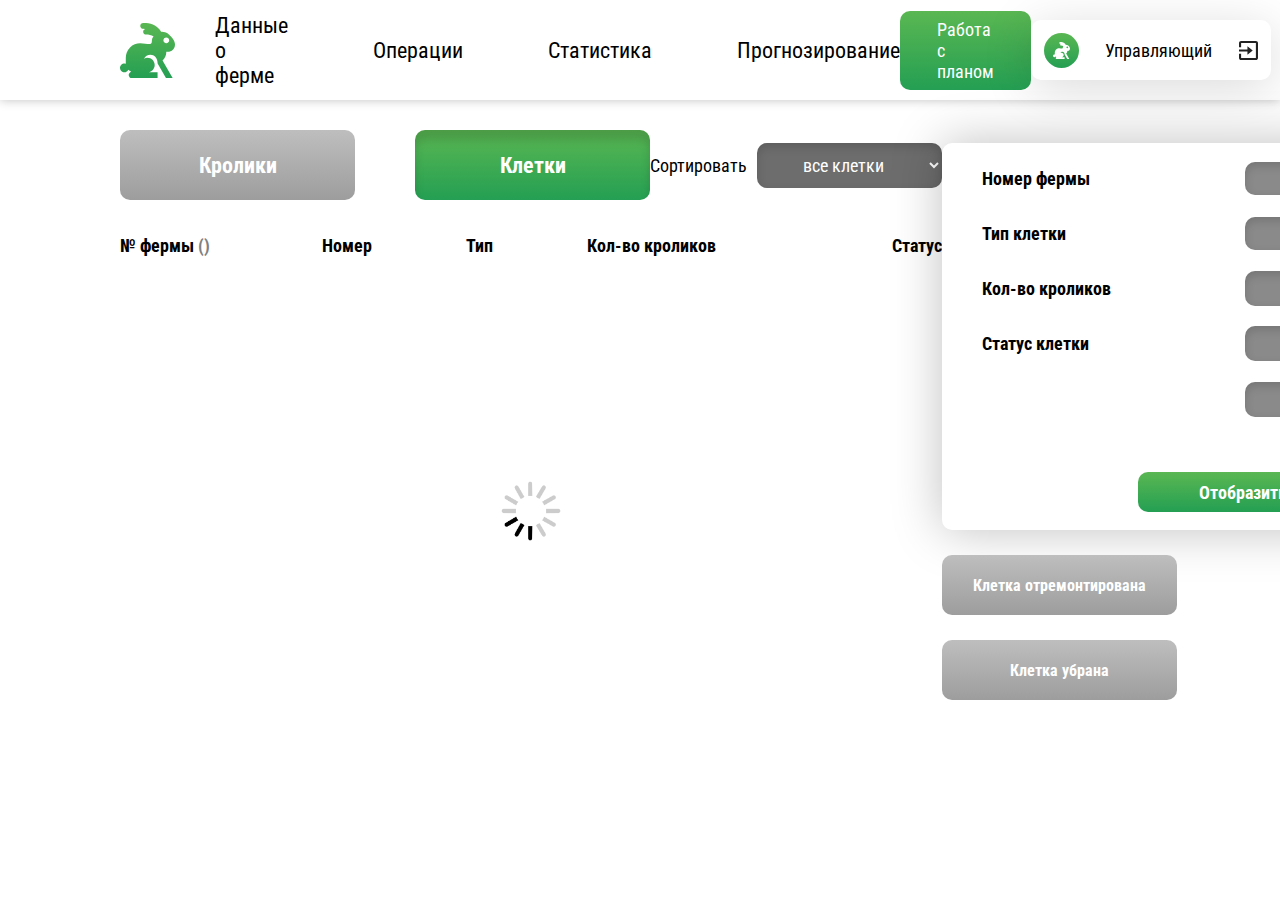
<file: rabbits/cages.html>
<!DOCTYPE html>
<html>

<head>
    <title>rabbits</title>
    <link rel="stylesheet" type="text/css" href="/css/main.css">
    <link rel="stylesheet" type="text/css" href="/css/pagination.css">
    <link href="/css/datepicker.css" rel="stylesheet" type="text/css">
    <script src="https://cdnjs.cloudflare.com/ajax/libs/jquery/3.6.0/jquery.min.js"></script>
    <script src="/js/pagination.js"></script>
    <script src="/js/cages.js"></script>
    <script src="/js/main.js"></script>
    <meta http-equiv="Content-Type" content="text/html; charset=utf-8" />
    <meta name="viewport" content="width=device-width">
</head>
<header>
    <div class="h-wrapper jcsb header">
        <div class="v-wrapper logo">
            <img src="/img/logo.svg">
        </div>
        <div class="v-wrapper menu-list">
            <ul class="h-wrapper jcsb">
                <li class="v-wrapper menu-list-item">
                    <a href="/">Данные о ферме</a>
                </li>
                <li class="v-wrapper menu-list-item">
                    <a href="/operations.html">Операции</a>
                </li>
                <li class="v-wrapper menu-list-item">
                    <a href="/statistics.html">Статистика</a>
                </li>
                <li class="v-wrapper menu-list-item">
                    <a href="#">Прогнозирование</a>
                </li>
            </ul>
        </div>
        <div class="menu-plan v-wrapper">
            <a href="#planModal-create">
                <p>Работа с планом</p>
            </a>
        </div>
        <div class="v-wrapper">
            <div class="h-wrapper menu-user">
                <div class="v-wrapper">
                    <img src="/img/user-logo.svg">
                </div>
                <p>Управляющий</p>
                <div class="v-wrapper">
                    <img src="/img/logout.svg">
                </div>
            </div>
        </div>
    </div>
</header>

<body>
    <div class="main-content-container">
        <div class="main-content">
            <div class="main-content-navigation">
                <div class="navigation-leftside">
                    <a href="/index.html">
                        <div class="rabbits-btn v-wrapper">
                            <p>Кролики</p>
                        </div>
                    </a>
                    <div class="cages-btn v-wrapper active-link">
                        <p>Клетки</p>
                    </div>
                </div>
                <div class="navigation-rightside">
                    <div class="rightside-text">
                        <p>Сортировать</p>
                    </div>
                    <div class="v-wrapper">
                        <div class="rightside-filter-wrapper">
                            <select class="rightside-filter">
                                <option value="&">все клетки</option>
                                <option value="&__order_by__=farm_number">по номеру фермы (возраст.)</option>
                                <option value="&__order_by__=-farm_number">по номеру фермы (убыв.)</option>
                                <option value="&__order_by__=number">по номеру клетки (возраст.)</option>
                                <option value="&__order_by__=-number">по номеру клетки (убыв.)</option>
                                <option value="&__order_by__=number_rabbits">по кол-ву кроликов (взраст.)</option>
                                <option value="&__order_by__=-number_rabbits">по кол-ву кроликов (убыв.)</option>
                                <option value="&__order_by__=status">по статусу (убыв.)</option>
                                <option value="&__order_by__=-status">по статусу (взраст.)</option>
                            </select>
                        </div>
                    </div>
                </div>
            </div>
            <div class="main-content-body">
                <div class="h-wrapper content-body-container">
                    <div class="left-content-body-label cage-left-label">
                        <p>№ фермы <font>(</font><span id="count"></span><font>)</font>
                        </p>
                    </div>
                    <div class="h-wrapper middle-main-content-body-label cage-middle-label">
                        <p>Номер</p>
                        <p>Тип</p>
                        <p>Кол-во кроликов</p>
                    </div>
                    <div class="right-main-content-body-label cage-right-label">
                        <p>Статус</p>
                    </div>
                </div>
                <div class="list-wrapper">
                    <div id="list-wrapper-loading" class="loading">
                        <img src="/img/loading.gif">
                    </div>
                </div>
            </div>
            <div class="main-content-pagination">
                <div id="pagination-container"></div>
            </div>
        </div>
        <div class="sidebar">
            <div class="cages-farm-input-form">
                <div class="input-form-body">
                    <div class="input-form-wrapper">
                        <div class="v-wrapper">
                            <p>Номер фермы</p>
                        </div>
                        <div class="v-wrapper">
                            <select class="dropdown-input count-filtered1">
                                <option value="&">Все фермы</option>
                                <option value="farm_number=2">Ферма №2</option>
                                <option value="farm_number=3">Ферма №3</option>
                                <option value="farm_number=4">Ферма №4</option>
                            </select>
                        </div>
                    </div>
                    <div class="input-form-wrapper">
                        <div class="v-wrapper">
                            <p>Тип клетки</p>
                        </div>
                        <div class="v-wrapper">
                            <select class="dropdown-input count-filtered2">
                                <option value="&">Все типы</option>
                                <option value="type=M">МАТОЧНАЯ 1</option>
                                <option value="type=M">МАТОЧНАЯ 2</option>
                                <option value="type=F">ОТКОРМОЧНАЯ</option>
                            </select>
                        </div>
                    </div>
                    <div class="input-form-wrapper">
                        <div class="v-wrapper">
                            <p>Кол-во кроликов</p>
                        </div>
                        <div class="v-wrapper">
                            <input class="rabbits-count-input count-filtered3" type="" name="rabbits-count">
                        </div>
                    </div>
                    <div class="input-form-wrapper">
                        <div class="v-wrapper">
                            <p>Статус клетки</p>
                        </div>
                        <div class="v-wrapper cage-status-wrapper">
                            <label class="custom-checkbox">
                                <input type="checkbox" class="count-filtered4" name="green-radio" value="status=C">
                                <span>
                                    <p class="cage-status-title">Требуется уборка</p>
                                </span>
                            </label>
                            <label class="custom-checkbox">
                                <input type="checkbox" class="count-filtered5" name="green-radio" value="status=R">
                                <span>
                                    <p class="cage-status-title">Требуется ремонт</p>
                                </span>
                            </label>
                        </div>
                    </div>
                </div>
                <div class="cage-sbmt submit-btn-wrapper">
                    <button type="submit" class="submit-btn">
                        <div class="v-wrapper">
                            <div id="count-results-container" class="h-wrapper">
                                Отобразить&nbsp
                            </div>
                        </div>
                    </button>
                </div>
            </div>
            <div class="input-form-btns v-wrapper">
                <div class="h-wrapper btns-container">
                    <button type="submit" class="auto-select-btn repair-btn">
                        <div class="v-wrapper">
                            <div class="h-wrapper">
                                Клетка отремонтирована
                            </div>
                        </div>
                    </button>
                    <button type="submit" class="submit-kill-btn needrepair-btn">
                        <div class="v-wrapper">
                            <div class="h-wrapper">
                                Требуется ремонт
                            </div>
                        </div>
                    </button>
                </div>
            </div>
            <div class="input-form-btns v-wrapper">
                <div class="h-wrapper btns-container">
                    <button type="submit" class="auto-select-btn cleaned-btn">
                        <div class="v-wrapper">
                            <div class="h-wrapper">
                                Клетка убрана
                            </div>
                        </div>
                    </button>
                    <button type="submit" class="submit-kill-btn needclean-btn">
                        <div class="v-wrapper">
                            <div class="h-wrapper">
                                Требуется уборка
                            </div>
                        </div>
                    </button>
                </div>
            </div>
        </div>
    </div>
    <script type="text/javascript">
    $('#calendar').datepicker({
        // Можно выбрать тольо даты, идущие за сегодняшним днем, включая сегодня
        minDate: new Date()
    })
    </script>
    <script src="/js/datepicker.js"></script>
</body>

</html>
</file>
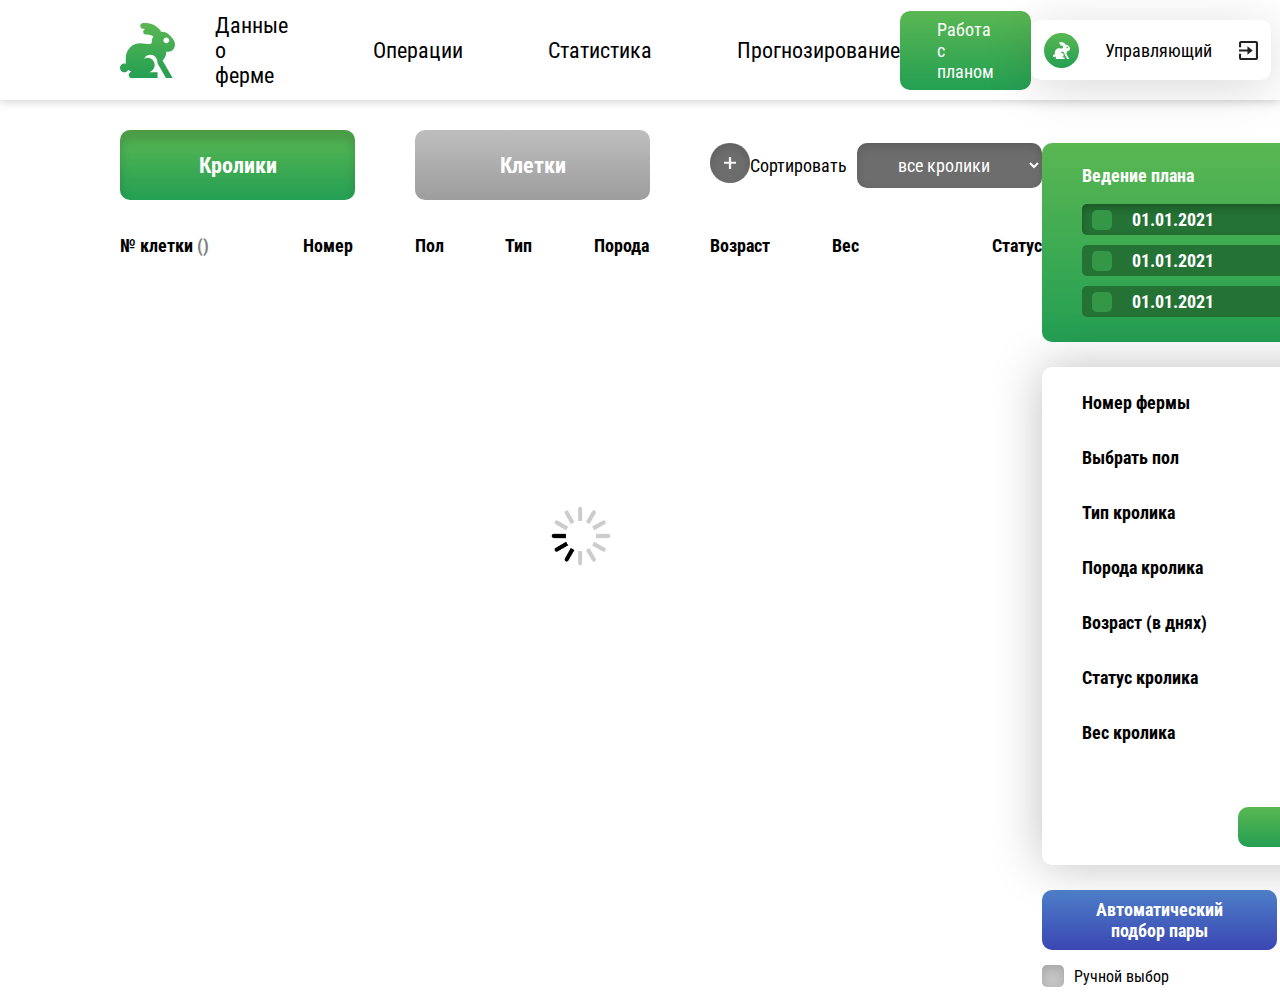
<file: rabbits/home.html>
<!DOCTYPE html>
<html>

<head>
    <title>rabbits</title>
    <link rel="stylesheet" type="text/css" href="/css/main.css">
    <link rel="stylesheet" type="text/css" href="/css/pagination.css">
    <link href="/css/datepicker.css" rel="stylesheet" type="text/css">
    <link rel="stylesheet" type="text/css" href="/css/modal.css">
    <script src="https://cdnjs.cloudflare.com/ajax/libs/jquery/3.6.0/jquery.min.js"></script>
    <script src="/js/rabbits.js"></script>
    <script src="/js/modal.js"></script>
    <script src="/js/pagination.js"></script>
    <script src="/js/main.js"></script>
    <meta http-equiv="Content-Type" content="text/html; charset=utf-8" />
    <meta name="viewport" content="width=device-width">
</head>
<header>
    <div class="h-wrapper jcsb header">
        <div class="v-wrapper logo">
            <img src="/img/logo.svg">
        </div>
        <div class="v-wrapper menu-list">
            <ul class="h-wrapper jcsb">
                <li class="v-wrapper menu-list-item">
                    <a href="/">Данные о ферме</a>
                </li>
                <li class="v-wrapper menu-list-item">
                    <a href="/operations.html">Операции</a>
                </li>
                <li class="v-wrapper menu-list-item">
                    <a href="/statistics.html">Статистика</a>
                </li>
                <li class="v-wrapper menu-list-item">
                    <a href="#">Прогнозирование</a>
                </li>
            </ul>
        </div>
        <div class="menu-plan v-wrapper">
            <a href="#planModal-create">
                <p>Работа с планом</p>
            </a>
        </div>
        <div class="v-wrapper">
            <div class="h-wrapper menu-user">
                <div class="v-wrapper">
                    <img src="/img/user-logo.svg">
                </div>
                <p>Управляющий</p>
                <div class="v-wrapper">
                    <img src="/img/logout.svg">
                </div>
            </div>
        </div>
    </div>
</header>

<body>
    <div class="main-content-container">
        <div class="main-content">
            <div class="main-content-navigation">
                <div class="navigation-leftside">
                    <div class="rabbits-btn v-wrapper active-link">
                        <p>Кролики</p>
                    </div>
                    <a href="/cages.html">
                        <div class="cages-btn v-wrapper">
                            <p>Клетки</p>
                        </div>
                    </a>
                    <div class="add-btn v-wrapper">
                        <a href="#addRabbitModal">
                            <img src="/img/add-btn.svg">
                        </a>
                    </div>
                </div>
                <div class="navigation-rightside">
                    <div class="rightside-text">
                        <p>Сортировать</p>
                    </div>
                    <div class="v-wrapper">
                        <div class="rightside-filter-wrapper">
                            <select class="rightside-filter">
                                <option value="">все кролики</option>
                                <option value="__order_by__=age">по возрасту (убыв.)</option>
                                <option value="__order_by__=-age">по возрасту (возраст.)</option>
                                <option value="__order_by__=sex">по полу</option>
                                <option value="__order_by__=farm_number">по номеру фермы (возраст.)</option>
                                <option value="__order_by__=cage_number">по номеру клетки (возраст.)</option>
                                <option value="__order_by__=type">по типу кролика</option>
                                <option value="__order_by__=breed">по породе</option>
                                <option value="__order_by__=status">по статусу крооика</option>
                                <option value="__order_by__=weight">по весу (возраст..)</option>
                                <option value="__order_by__=-weight">по весу (убыв.)</option>
                            </select>
                        </div>
                    </div>
                </div>
            </div>
            <div class="main-content-body">
                <div class="h-wrapper content-body-container">
                    <div class="left-content-body-label">
                        <p>№ клетки <font>(</font><span id="count"></span><font>)</font>
                        </p>
                    </div>
                    <div class="h-wrapper middle-main-content-body-label">
                        <p>Номер</p>
                        <p>Пол</p>
                        <p>Тип</p>
                        <p>Порода</p>
                        <p>Возраст</p>
                        <p>Вес</p>
                    </div>
                    <div class="right-main-content-body-label">
                        <p>Статус</p>
                    </div>
                </div>
                <div id="list-wrapper" class="list-wrapper">
                    <div id="list-wrapper-loading" class="loading">
                        <img src="/img/loading.gif">
                    </div>
                </div>
            </div>
            <div class="main-content-pagination">
                <div id="pagination-container"></div>
            </div>
        </div>
        <div class="sidebar">
            <div class="plan">
                <div class="plan-label">
                    <div class="v-wrapper">
                        <p class="data-text">Ведение плана</p>
                    </div>
                    <div class="plan-label-data">
                        <div class="v-wrapper">
                            <p class="data-text">Дата</p>
                        </div>
                        <div class="v-wrapper">
                            <img class="calendar-icon" src="/img/calendar.svg">
                            <input id="calendar" placeholder="01.01.2021" class="datepicker-here custom-calendar" data-position="left top">
                        </div>
                    </div>
                </div>
                <div class="todo-list">
                    <div class="todo-list-item checked">
                        <div class="todo-item-left">
                            <div class="v-wrapper">
                                <label class="plan-select">
                                    <input type="radio" name="plan-checkbox" value="">
                                    <span></span>
                                </label>
                            </div>
                            <div class="v-wrapper">
                                <p class="todo-list-text">01.01.2021</p>
                            </div>
                        </div>
                        <div class="todo-item-middle">
                            <div class="v-wrapper">
                                <p class="todo-list-text">Убой</p>
                            </div>
                        </div>
                        <div class="todo-item-right">
                            <div class="v-wrapper">
                                <p class="todo-list-text">0 из 535</p>
                            </div>
                        </div>
                    </div>
                    <div class="todo-list-item">
                        <div class="todo-item-left">
                            <div class="v-wrapper">
                                <label class="plan-select">
                                    <input type="radio" name="plan-checkbox" value="">
                                    <span></span>
                                </label>
                            </div>
                            <div class="v-wrapper">
                                <p class="todo-list-text">01.01.2021</p>
                            </div>
                        </div>
                        <div class="todo-item-middle">
                            <div class="v-wrapper">
                                <p class="todo-list-text">Убой</p>
                            </div>
                        </div>
                        <div class="todo-item-right">
                            <div class="v-wrapper">
                                <p class="todo-list-text">0 из 535</p>
                            </div>
                        </div>
                    </div>
                    <div class="todo-list-item">
                        <div class="todo-item-left">
                            <div class="v-wrapper">
                                <label class="plan-select">
                                    <input type="radio" name="plan-checkbox" value="">
                                    <span></span>
                                </label>
                            </div>
                            <div class="v-wrapper">
                                <p class="todo-list-text">01.01.2021</p>
                            </div>
                        </div>
                        <div class="todo-item-middle">
                            <div class="v-wrapper">
                                <p class="todo-list-text">Убой</p>
                            </div>
                        </div>
                        <div class="todo-item-right">
                            <div class="v-wrapper">
                                <p class="todo-list-text">0 из 535</p>
                            </div>
                        </div>
                    </div>
                    <div class="todo-list-item">
                        <div class="todo-item-left">
                            <div class="v-wrapper">
                                <label class="plan-select">
                                    <input type="radio" name="plan-checkbox" value="">
                                    <span></span>
                                </label>
                            </div>
                            <div class="v-wrapper">
                                <p class="todo-list-text">01.01.2021</p>
                            </div>
                        </div>
                        <div class="todo-item-middle">
                            <div class="v-wrapper">
                                <p class="todo-list-text">Убой</p>
                            </div>
                        </div>
                        <div class="todo-item-right">
                            <div class="v-wrapper">
                                <p class="todo-list-text">0 из 535</p>
                            </div>
                        </div>
                    </div>
                </div>
            </div>
            <div class="farm-input-form">
                <div class="input-form-body">
                    <div class="input-form-wrapper">
                        <div class="v-wrapper">
                            <p>Номер фермы</p>
                        </div>
                        <div class="v-wrapper">
                            <select class="dropdown-input rightside-farm-filter count-filtered1">
                                <option value="all_farms">Все фермы</option>
                                <option value="2">Ферма №2</option>
                                <option value="3">Ферма №3</option>
                                <option value="4">Ферма №4</option>
                            </select>
                        </div>
                    </div>
                    <div class="input-form-wrapper">
                        <div class="v-wrapper">
                            <p>Выбрать пол</p>
                        </div>
                        <div class="v-wrapper">
                            <div class="checkbox-container">
                                <label class="custom-checkbox">
                                    <input type="checkbox" name="green-radio" class="rightside-male-filter count-filtered2" value="1">
                                    <span></span>
                                    <img src="/img/male.svg">
                                </label>
                                <label class="custom-checkbox">
                                    <input type="checkbox" name="green-radio" class="rightside-female-filter count-filtered3" value="0">
                                    <span></span>
                                    <img src="/img/female.svg">
                                </label>
                            </div>
                        </div>
                    </div>
                    <div class="input-form-wrapper">
                        <div class="v-wrapper">
                            <p>Тип кролика</p>
                        </div>
                        <div class="v-wrapper">
                            <select class="dropdown-input rightside-rtype-filter count-filtered4">
                                <option value="alltypes">Все типы</option>
                                <option value="B">Маленький</option>
                                <option value="F">Откормочный</option>
                                <option value="M">Мама</option>
                                <option value="P">Папа</option>
                            </select>
                        </div>
                    </div>
                    <div class="input-form-wrapper">
                        <div class="v-wrapper">
                            <p>Порода кролика</p>
                        </div>
                        <div class="v-wrapper">
                            <select class="dropdown-input breeds-container count-filtered5">
                                <option value="all_breeds">Все породы</option>
                            </select>
                        </div>
                    </div>
                    <div class="input-form-wrapper">
                        <div class="v-wrapper">
                            <p>Возраст (в днях)</p>
                        </div>
                        <div class="v-wrapper">
                            <div class="age-input-container">
                                <p>от:</p>
                                <input placeholder="10" name="min-age" value="" class="age-input age-from count-filtered6">
                                <p>до:</p>
                                <input name="max-age" class="age-input age-to count-filtered7">
                            </div>
                        </div>
                    </div>
                    <div class="input-form-wrapper">
                        <div class="v-wrapper">
                            <p>Статус кролика</p>
                        </div>
                        <div class="v-wrapper">
                            <select class="dropdown-input rabbit-status count-filtered8">
                                <option value="all_stats">Все статусы</option>
                                <option value="RF">Готов к размнож.</option>
                                <option value="R">Отдыхает</option>
                                <option value="UP">Неподтвержденная берем.</option>
                                <option value="NI">Нужен осмотр на берем.</option>
                                <option value="CP">Беременная</option>
                                <option value="FB">Кормит крольчат</option>
                                <option value="NV">Треб. вак.</option>
                                <option value="NI">Треб. осмотр</option>
                                <option value="WC">Кормится без кокцидиост.</option>
                                <option value="RS">Готов к убою</option>
                                <option value="NJ">Треб. отсадка</option>
                                <option value="MF">Кормится у матери</option>
                            </select>
                        </div>
                    </div>
                    <div class="input-form-wrapper">
                        <div class="v-wrapper">
                            <p>Вес кролика</p>
                        </div>
                        <div class="v-wrapper">
                            <div class="age-input-container">
                                <p>от:</p>
                                <input placeholder="1.5" name="min-age" value="" class="age-input weight-from count-filtered9">
                                <p>до:</p>
                                <input name="max-age" class="age-input weight-to count-filtered count-filtered10">
                            </div>
                        </div>
                    </div>
                </div>
                <div class="submit-btn-wrapper">
                    <button type="submit" class="submit-btn submit-btn-filter-side">
                        <div class="v-wrapper">
                            <div class="h-wrapper" id="count-results-container">
                                Отобразить&nbsp
                            </div>
                        </div>
                    </button>
                </div>
            </div>
            <div class="input-form-btns v-wrapper">
                <div class="h-wrapper btns-container">
                    <a href="#autoSelectModal" id="auto-select-btn">
                        <button type="submit" class="auto-select-btn">
                            <div class="v-wrapper">
                                <div class="h-wrapper">
                                    Автоматический подбор пары
                                </div>
                            </div>
                        </button>
                    </a>
                    <a href="#manualSelectModal" id="manual-select-btn" class="hidden">
                        <button type="submit" class="auto-select-btn">
                            <div class="v-wrapper">
                                <div class="h-wrapper">
                                    Ручной подбор пары
                                </div>
                            </div>
                        </button>
                    </a>
                    <button type="submit" class="submit-kill-btn">
                        <div class="v-wrapper">
                            <div class="h-wrapper">
                                Отправить на убой
                            </div>
                        </div>
                    </button>
                </div>
                <div class="h-wrapper bot-navigation">
                    <div class="manual-select-wrapper">
                        <label class="manual-select">
                            <input type="checkbox" name="default-radio" value="indigo">
                            <span id="manual-select">Ручной выбор</span>
                        </label>
                    </div>
                    <div class="v-wrapper calendar-min">
                        <div class="h-wrapper">
                            <img class="calendar-icon-min" src="/img/calendar-min.svg">
                            <p>Дата:</p>
                            <input id="calendar" placeholder="01.01.2021" class="datepicker-here custom-kill-calendar" data-position="left bottom">
                        </div>
                    </div>
                </div>
            </div>
        </div>
    </div>
    <div id="rabbitModal" class="modal">
        <div class="modal-dialog">
            <div class="modal-content">
                <div class="modal-body">
                    <a href="#close" title="Close" id="rabbitModal-close" class="close">×</a>
                    <div class="rabbitModal-header">
                        <div class="h-wrapper rabbit-header-container">
                            <div class="rabbit-header-left">
                                <div class="rabbit-header-info">
                                    <p>Кролик</p>
                                    <div class="v-wrapper rabbit-header-sex">
                                    </div>
                                </div>
                                <div class="rabbit-header-info-bot">
                                </div>
                            </div>
                            <div class="rabbit-header-right">
                            </div>
                        </div>
                    </div>
                    <div class="rabbitModal-subheader">
                        <div class="rabbitModal-subheader-left">
                            <p class="rabbitModal-type">Тип:</p>
                            <p class="rabbitModal-breed">Порода:</p>
                        </div>
                        <!-- <div class="rabbitModal-subheader-middle">
	        		<p>Кол-во выводов: <span class="subheader-details rabbitModal-overall">6</span></p>
	        		<p>Средний вывод: <span class="subheader-details rabbitModal-avg">8</span></p>
	        	</div> -->
                        <div class="rabbitModal-subheader-right">
                            <p class="rabbitModal-cageNum">№ клетки:</p>
                            <p class="rabbitModal-status">Статус:</p>
                        </div>
                    </div>
                    <div class="operations-history">
                        <div class="operations-history-label">
                            <p>История операций</p>
                        </div>
                        <div class="operations-history-body">
                        </div>
                    </div>
                    <div class="rabbitModal-subheader-bot">
                        <div class="input-form-btns v-wrapper">
                            <div class="h-wrapper btns-container">
                                <a href="#autoSelectModal" id="modal-auto-select-btn">
                                    <button type="submit" class="auto-select-btn">
                                        <div class="v-wrapper">
                                            <div class="h-wrapper">
                                                Автоматический подбор пары
                                            </div>
                                        </div>
                                    </button>
                                </a>
                                <a href="#manualSelectModal" id="modal-manual-select-btn" class="hidden">
                                    <button type="submit" class="auto-select-btn">
                                        <div class="v-wrapper">
                                            <div class="h-wrapper">
                                                Ручной подбор пары
                                            </div>
                                        </div>
                                    </button>
                                </a>
                                <button type="submit" class="submit-kill-btn">
                                    <div class="v-wrapper">
                                        <div class="h-wrapper">
                                            Отправить на убой
                                        </div>
                                    </div>
                                </button>
                            </div>
                            <div class="h-wrapper bot-navigation">
                                <div class="manual-select-wrapper">
                                    <label class="manual-select">
                                        <input type="checkbox" name="default-radio" value="indigo">
                                        <span id="modal-manual-select">Ручной выбор</span>
                                    </label>
                                </div>
                                <div class="v-wrapper calendar-min">
                                    <div class="h-wrapper">
                                        <img class="calendar-icon-min" src="/img/calendar-min.svg">
                                        <p>Дата:</p>
                                        <input id="calendar" placeholder="01.01.2021" class="datepicker-here custom-kill-calendar" data-position="left bottom">
                                    </div>
                                </div>
                            </div>
                        </div>
                    </div>
                </div>
            </div>
        </div>
    </div>
    <div id="changeWeight" class="modal">
        <div class="modal-dialog">
            <div class="modal-content">
                <div class="modal-body">
                    <div id="loader-changeWeight-modal">
                        <div id="changeWeight-modal-loading" class="loading">
                            <img src="/img/loading.gif">
                        </div>
                    </div>
                    <a href="#rabbitModal" id="changeWeight-close" title="Close" class="close">×</a>
                    <div class="changeWeightModal-header">
                        <p>Взвесить кролика</p>
                    </div>
                    <div class="changeWeightModal-subheader">
                        <p class="curr-rabbit-weight">Текущий вес кролика:</p>
                    </div>
                    <div class="changeWeight-body">
                        <p>Новый вес кролика</p>
                        <input type="" id="newWeight" name="newWeight">
                        <a href="#close" id="submit-changeWeight">
                            <p class="submit-changeWeight">Сохранить вес кролика</p>
                        </a>
                    </div>
                </div>
            </div>
        </div>
    </div>
    <div id="changeWeight-filtered" class="modal">
        <div class="modal-dialog">
            <div class="modal-content">
                <div class="modal-body">
                    <div id="loader-changeWeight-modal">
                        <div id="changeWeight-modal-loading" class="loading">
                            <img src="/img/loading.gif">
                        </div>
                    </div>
                    <a href="#rabbitModal-filtered" id="changeWeight-close" title="Close" class="close">×</a>
                    <div class="changeWeightModal-header">
                        <p>Взвесить кролика</p>
                    </div>
                    <div class="changeWeightModal-subheader">
                        <p class="curr-rabbit-weight">Текущий вес кролика:</p>
                    </div>
                    <div class="changeWeight-body">
                        <p>Новый вес кролика</p>
                        <input type="" id="newWeight" name="newWeight">
                        <a href="#close" id="submit-changeWeight">
                            <p class="submit-changeWeight">Сохранить вес кролика</p>
                        </a>
                    </div>
                </div>
            </div>
        </div>
    </div>
    <div id="rabbitModal-filtered" class="modal">
        <div class="modal-dialog">
            <div class="modal-content">
                <div class="modal-body">
                    <a href="#rabbitModal" title="Close" id="rabbitModal-close-filtered" class="close">×</a>
                    <div id="loader-rabbit-modal">
                        <div id="rabbit-modal-loading" class="loading">
                            <img src="/img/loading.gif">
                        </div>
                    </div>
                    <div class="rabbitModal-header1">
                        <div class="h-wrapper rabbit-header-container">
                            <div class="rabbit-header-left">
                                <div class="rabbit-header-info1">
                                    <p>Кролик</p>
                                    <div class="v-wrapper rabbit-header-sex1">
                                    </div>
                                </div>
                                <div class="rabbit-header-info-bot1">
                                </div>
                            </div>
                            <div class="rabbit-header-right1">
                            </div>
                        </div>
                    </div>
                    <div class="rabbitModal-subheader">
                        <div class="rabbitModal-subheader-left">
                            <p class="rabbitModal-type1">Тип:</p>
                            <p class="rabbitModal-breed1">Порода:</p>
                        </div>
                        <!-- <div class="rabbitModal-subheader-middle">
	        		<p>Кол-во выводов: <span class="subheader-details rabbitModal-overall">6</span></p>
	        		<p>Средний вывод: <span class="subheader-details rabbitModal-avg">8</span></p>
	        	</div> -->
                        <div class="rabbitModal-subheader-right">
                            <p class="rabbitModal-cageNum1">№ клетки:</p>
                            <p class="rabbitModal-status1">Статус:</p>
                        </div>
                    </div>
                    <div class="operations-history">
                        <div class="operations-history-label">
                            <p>История операций</p>
                        </div>
                        <div class="operations-history-body1">
                        </div>
                    </div>
                    <div class="rabbitModal-subheader-bot">
                        <div class="input-form-btns v-wrapper">
                            <div class="h-wrapper btns-container">
                                <a href="#autoSelectModal" id="modal-auto-select-btn">
                                    <button type="submit" class="auto-select-btn">
                                        <div class="v-wrapper">
                                            <div class="h-wrapper">
                                                Автоматический подбор пары
                                            </div>
                                        </div>
                                    </button>
                                </a>
                                <a href="#manualSelectModal" id="modal-manual-select-btn" class="hidden">
                                    <button type="submit" class="auto-select-btn">
                                        <div class="v-wrapper">
                                            <div class="h-wrapper">
                                                Ручной подбор пары
                                            </div>
                                        </div>
                                    </button>
                                </a>
                                <button type="submit" class="submit-kill-btn">
                                    <div class="v-wrapper">
                                        <div class="h-wrapper">
                                            Отправить на убой
                                        </div>
                                    </div>
                                </button>
                            </div>
                            <div class="h-wrapper bot-navigation">
                                <div class="manual-select-wrapper">
                                    <label class="manual-select">
                                        <input type="checkbox" name="default-radio" value="indigo">
                                        <span id="modal-manual-select">Ручной выбор</span>
                                    </label>
                                </div>
                                <div class="v-wrapper calendar-min">
                                    <div class="h-wrapper">
                                        <img class="calendar-icon-min" src="/img/calendar-min.svg">
                                        <p>Дата:</p>
                                        <input id="calendar" placeholder="01.01.2021" class="datepicker-here custom-kill-calendar" data-position="left bottom">
                                    </div>
                                </div>
                            </div>
                        </div>
                    </div>
                </div>
            </div>
        </div>
    </div>
    <div id="planModal-create" class="modal">
        <div class="modal-dialog">
            <div class="modal-content">
                <div class="modal-body">
                    <a href="#close" title="Close" class="close">×</a>
                    <div class="planModal-wrapper">
                        <div class="planModal-left">
                            <div class="planModal-left-top">
                                <p class="planModal-left-label">Добавить в план</p>
                            </div>
                            <div class="planModal-left-middle">
                                <div class="planModal-left-middle-wrapper">
                                    <p>Дата</p>
                                    <div class="plan-label-data">
                                        <div class="v-wrapper">
                                            <img class="calendar-icon" src="/img/calendar.svg">
                                            <input id="calendar" disabled class="datepicker-here custom-calendar planCreate-calendar" data-position="left top">
                                        </div>
                                    </div>
                                    <div class="planModal-plan-select-wrapper">
                                        <label class="plan-select planModal-plan-select">
                                            <input type="checkbox" checked name="plan-checkbox" value="">
                                            <span></span>
                                        </label>
                                        <p class="planModal-plan-select-tomorrow">Завтра</p>
                                    </div>
                                </div>
                                <div class="planModal-left-middle-wrapper">
                                    <p>Операция</p>
                                    <select class="planModal-dropdown-input">
                                        <option>Ферма №1</option>
                                        <option>Ферма №2</option>
                                    </select>
                                </div>
                                <div class="planModal-left-middle-wrapper">
                                    <p>Количество</p>
                                    <div class="v-wrapper">
                                        <input class="rabbits-count-input planCreate-input" type="" name="rabbits-count">
                                    </div>
                                </div>
                            </div>
                            <div class="planModal-left-bottom">
                                <p class="planModal-add-item">Добавить</p>
                            </div>
                        </div>
                        <div class="planModal-right">
                            <div class="planCreate-rightside-label-container">
                                <a href="#allPlansModal">
                                    <p class="planCreate-rightside-label">Просмотреть план</p>
                                </a>
                            </div>
                            <div class="planModal-right-items">
                                <div class="planModal-right-item">
                                    <div class="v-wrapper">
                                        <p>01.01.2021</p>
                                    </div>
                                    <div class="v-wrapper">
                                        <p>Убой</p>
                                    </div>
                                    <div class="v-wrapper">
                                        <p>535</p>
                                    </div>
                                    <div class="v-wrapper">
                                        <img src="/img/planCreate-delete-item.svg">
                                    </div>
                                </div>
                            </div>
                            <div class="planModal-right-submit">
                                <p class="planModal-submit">Отправить план</p>
                            </div>
                        </div>
                    </div>
                </div>
            </div>
        </div>
    </div>
    <div id="autoSelectModal" class="modal">
        <div class="modal-dialog">
            <div class="modal-content">
                <div class="modal-body">
                    <a href="#close" title="Close" class="close">×</a>
                    <div class="autoSelectModal-header">
                        <p>Автоматический подбор</p>
                    </div>
                    <div class="autoSelectModal-body-container">
                        <div class="autoSelectModal-body-item">
                            <div class="selected-rabbit">
                                <div class="selected-rabbit-label">
                                    <p>Выбранный кролик:</p>
                                </div>
                                <div>
                                    <a href="#rabbitModal">
                                        <div class="list-item">
                                            <div class="middle-item-body">
                                                <label class="small-rabbit-select">
                                                    <input name="small-rabbit-checkbox" value="">
                                                    <span></span>
                                                </label>
                                                <div class="v-wrapper">
                                                    <p>136Б</p>
                                                </div>
                                                <div class="v-wrapper">
                                                    <p>#123123</p>
                                                </div>
                                                <div class="v-wrapper">
                                                    <img src="/img/sex.svg">
                                                </div>
                                                <div class="v-wrapper">
                                                    <div class="h-wrapper">
                                                        <p class="kind">ПАННОН</p>
                                                    </div>
                                                </div>
                                                <div class="v-wrapper">
                                                    <p>48 дней</p>
                                                </div>
                                            </div>
                                        </div>
                                    </a>
                                </div>
                            </div>
                            <div class="selected-rabbit-pair">
                                <a href="#rabbitModal">
                                    <div class="list-item">
                                        <div class="middle-item-body">
                                            <label class="small-rabbit-select">
                                                <input type="radio" checked name="small-rabbit-checkbox-for#123123" value="">
                                                <span></span>
                                            </label>
                                            <div class="v-wrapper">
                                                <p>136Б</p>
                                            </div>
                                            <div class="v-wrapper">
                                                <p>Нет связей</p>
                                            </div>
                                            <div class="v-wrapper">
                                                <p>#123123</p>
                                            </div>
                                            <div class="v-wrapper">
                                                <img src="/img/sex.svg">
                                            </div>
                                            <div class="v-wrapper">
                                                <div class="h-wrapper">
                                                    <p class="kind">ПАННОН</p>
                                                </div>
                                            </div>
                                            <div class="v-wrapper">
                                                <p>48 дней</p>
                                            </div>
                                        </div>
                                    </div>
                                </a>
                            </div>
                        </div>
                        <div class="autoSelectModal-body-item">
                            <div class="selected-rabbit">
                                <div class="selected-rabbit-label">
                                    <p>Выбранный кролик:</p>
                                </div>
                                <div>
                                    <a href="#rabbitModal">
                                        <div class="list-item">
                                            <div class="middle-item-body">
                                                <label class="small-rabbit-select">
                                                    <input name="small-rabbit-checkbox" value="">
                                                    <span></span>
                                                </label>
                                                <div class="v-wrapper">
                                                    <p>136Б</p>
                                                </div>
                                                <div class="v-wrapper">
                                                    <p>#123123</p>
                                                </div>
                                                <div class="v-wrapper">
                                                    <img src="/img/sex.svg">
                                                </div>
                                                <div class="v-wrapper">
                                                    <div class="h-wrapper">
                                                        <p class="kind">ПАННОН</p>
                                                    </div>
                                                </div>
                                                <div class="v-wrapper">
                                                    <p>48 дней</p>
                                                </div>
                                            </div>
                                        </div>
                                    </a>
                                </div>
                            </div>
                            <div class="selected-rabbit-pair">
                                <a href="#rabbitModal">
                                    <div class="list-item">
                                        <div class="middle-item-body">
                                            <label class="small-rabbit-select">
                                                <input type="radio" checked name="small-rabbit-checkbox-for#321321" value="">
                                                <span></span>
                                            </label>
                                            <div class="v-wrapper">
                                                <p>136Б</p>
                                            </div>
                                            <div class="v-wrapper">
                                                <p>Нет связей</p>
                                            </div>
                                            <div class="v-wrapper">
                                                <p>#123123</p>
                                            </div>
                                            <div class="v-wrapper">
                                                <img src="/img/sex.svg">
                                            </div>
                                            <div class="v-wrapper">
                                                <div class="h-wrapper">
                                                    <p class="kind">ПАННОН</p>
                                                </div>
                                            </div>
                                            <div class="v-wrapper">
                                                <p>48 дней</p>
                                            </div>
                                        </div>
                                    </div>
                                </a>
                            </div>
                        </div>
                    </div>
                    <div class="autoSelectModal-bot">
                        <div id="autoSelect-submit" class="autoSelect-submit">
                            <p>Сохранить выбранный подбор</p>
                        </div>
                        <a href="#close">
                            <div id="autoSelect-decline" class="autoSelect-decline">
                                <p>Отменить выбранный подбор</p>
                            </div>
                        </a>
                    </div>
                </div>
            </div>
        </div>
    </div>
    <div id="addRabbitModal" class="modal">
        <div class="modal-dialog">
            <div class="modal-content">
                <div class="modal-body">
                    <a href="#close" title="Close" class="close">×</a>
                    <div class="addRabbitModal-wrapper">
                        <div class="addRabbitModal-left">
                            <div class="addRabbitModal-left-top">
                                <p class="addRabbitModal-left-label">Информация о кролике</p>
                            </div>
                            <div class="addRabbitModal-left-middle">
                                <div class="addRabbitModal-left-middle-wrapper">
                                    <p>Дата рождения</p>
                                    <div class="plan-label-data">
                                        <div class="v-wrapper">
                                            <img class="calendar-icon" src="/img/calendar.svg">
                                            <input id="rabbitBirth-calendar" data-timepicker="true" class="datepicker-here custom-calendar rabbitBirth-calendar" data-position="left top">
                                        </div>
                                    </div>
                                </div>
                                <div class="addRabbitModal-left-middle-wrapper">
                                    <p>Порода кролика</p>
                                    <select class="addRabbitModal-dropdown-input addRabbitsBreed">
                                    </select>
                                </div>
                                <div class="input-form-wrapper">
                                    <div class="v-wrapper">
                                        <p>Пол кролика</p>
                                    </div>
                                    <div class="v-wrapper">
                                        <div class="checkbox-container addRabbit-checkbox-container">
                                            <label class="custom-checkbox addRabbitModal-checkbox">
                                                <input type="radio" class="is_male" name="addRabbit-sex">
                                                <span></span>
                                                <img src="/img/male.svg">
                                            </label>
                                            <label class="custom-checkbox addRabbitModal-checkbox">
                                                <input type="radio" class="is_female" name="addRabbit-sex">
                                                <span></span>
                                                <img src="/img/female.svg">
                                            </label>
                                        </div>
                                    </div>
                                </div>
                                <div class="addRabbitModal-left-middle-wrapper">
                                    <p>№ фермы</p>
                                    <select class="addRabbitModal-dropdown-input addRabbit-farm">
                                        <option value="&farm_number=2">Ферма №2</option>
                                        <option value="&farm_number=3">Ферма №3</option>
                                        <option value="&farm_number=4">Ферма №4</option>
                                    </select>
                                </div>
                                <div class="addRabbitModal-left-middle-wrapper">
                                    <p>№ клетки</p>
                                    <select class="addRabbitModal-dropdown-input cageSelect">
                                    </select>
                                </div>
                            </div>
                            <div class="addRabbitModal-left-bottom">
                                <p id="addRabbit" class="addRabbitModal-add-item">Добавить кролика</p>
                            </div>
                        </div>
                        <div class="addRabbitModal-right">
                            <div class="h-wrapper jcsb addRabbitModal-right-labels">
                                <p>Дата рождения</p>
                                <p>Порода</p>
                                <p>Пол</p>
                                <p>Ферма</p>
                                <p>Клетка</p>
                                <p>Удалить</p>
                            </div>
                            <div class="addRabbitModal-right-items">
                                <p class="removable-label">Добавьте кроликов...</p>
                            </div>
                            <div class="addRabbitModal-right-submit">
                                <p class="addRabbitModal-submit">Сохранить изменения</p>
                            </div>
                        </div>
                    </div>
                </div>
            </div>
        </div>
    </div>
    <div id="allPlansModal" class="modal">
        <div class="modal-dialog">
            <div class="modal-content">
                <div class="modal-body">
                    <a href="#close" title="Close" class="close">×</a>
                    <div class="allPlans-header">
                        <a href="#planModal-create">
                            <p>Вернуться назад</p>
                        </a>
                    </div>
                    <div class="allPlans-subheader">
                        <p class="p-wrapper">План</p>
                        <a href="#planModal-create">
                            <img src="/img/edit.svg">
                        </a>
                        <p class="allPlans-subheader-tab allPlans-subheader-tab-active">Ожидается</p>
                        <p class="allPlans-subheader-tab">Выполнено</p>
                    </div>
                    <div class="allPlans-list">
                        <div class="appPlans-list-item">
                            <div class="allPlans-list-item-leftside">
                                <div class="planModal-right-item">
                                    <div class="v-wrapper">
                                        <p>01.01.2021</p>
                                    </div>
                                    <div class="v-wrapper">
                                        <p>Убой</p>
                                    </div>
                                    <div class="v-wrapper">
                                        <p>535</p>
                                    </div>
                                </div>
                            </div>
                            <img id="allPlans-delete" src="/img/planCreate-delete-item.svg">
                        </div>
                    </div>
                </div>
            </div>
        </div>
    </div>
    <div id="manualSelectModal" class="modal">
        <div class="modal-dialog">
            <div class="modal-content">
                <div class="modal-body">
                    <a href="#close" title="Close" class="close">×</a>
                    <div class="autoSelectModal-header">
                        <p>Ручной подбор</p>
                    </div>
                    <div class="autoSelectModal-body-container">
                        <div class="autoSelectModal-body-item">
                            <div class="selected-rabbit">
                                <div class="selected-rabbit-label">
                                    <p>Выбранный кролик:</p>
                                </div>
                                <div>
                                    <a href="#rabbitModal">
                                        <div class="list-item">
                                            <div class="middle-item-body">
                                                <label class="small-rabbit-select">
                                                    <input name="small-rabbit-checkbox" value="">
                                                    <span></span>
                                                </label>
                                                <div class="v-wrapper">
                                                    <p>136Б</p>
                                                </div>
                                                <div class="v-wrapper">
                                                    <p>#123123</p>
                                                </div>
                                                <div class="v-wrapper">
                                                    <img src="/img/sex.svg">
                                                </div>
                                                <div class="v-wrapper">
                                                    <div class="h-wrapper">
                                                        <p class="kind">ПАННОН</p>
                                                    </div>
                                                </div>
                                                <div class="v-wrapper">
                                                    <p>48 дней</p>
                                                </div>
                                            </div>
                                        </div>
                                    </a>
                                </div>
                            </div>
                            <div class="manual-selected-rabbit-pair">
                                <a href="#rabbitModal">
                                    <div class="list-item">
                                        <div class="middle-item-body">
                                            <label class="small-rabbit-select">
                                                <input type="radio" checked name="manual-rabbit-checkbox-for#123123" value="">
                                                <span></span>
                                            </label>
                                            <div class="v-wrapper">
                                                <p>136Б</p>
                                            </div>
                                            <div class="v-wrapper">
                                                <p>Нет связей</p>
                                            </div>
                                            <div class="v-wrapper">
                                                <p>#123123</p>
                                            </div>
                                            <div class="v-wrapper">
                                                <img src="/img/sex.svg">
                                            </div>
                                            <div class="v-wrapper">
                                                <div class="h-wrapper">
                                                    <p class="kind">ПАННОН</p>
                                                </div>
                                            </div>
                                            <div class="v-wrapper">
                                                <p>48 дней</p>
                                            </div>
                                        </div>
                                    </div>
                                    <div class="list-item">
                                        <div class="middle-item-body">
                                            <label class="small-rabbit-select">
                                                <input type="radio" name="manual-rabbit-checkbox-for#123123" value="">
                                                <span></span>
                                            </label>
                                            <div class="v-wrapper">
                                                <p>136Б</p>
                                            </div>
                                            <div class="v-wrapper">
                                                <p>Связь в N пок.</p>
                                            </div>
                                            <div class="v-wrapper">
                                                <p>#123123</p>
                                            </div>
                                            <div class="v-wrapper">
                                                <img src="/img/sex.svg">
                                            </div>
                                            <div class="v-wrapper">
                                                <div class="h-wrapper">
                                                    <p class="kind">ПАННОН</p>
                                                </div>
                                            </div>
                                            <div class="v-wrapper">
                                                <p>48 дней</p>
                                            </div>
                                        </div>
                                    </div>
                                    <div class="list-item">
                                        <div class="middle-item-body">
                                            <label class="small-rabbit-select">
                                                <input type="radio" name="manual-rabbit-checkbox-for#123123" value="">
                                                <span></span>
                                            </label>
                                            <div class="v-wrapper">
                                                <p>136Б</p>
                                            </div>
                                            <div class="v-wrapper">
                                                <p>Нет связей</p>
                                            </div>
                                            <div class="v-wrapper">
                                                <p>#123123</p>
                                            </div>
                                            <div class="v-wrapper">
                                                <img src="/img/sex.svg">
                                            </div>
                                            <div class="v-wrapper">
                                                <div class="h-wrapper">
                                                    <p class="kind">ПАННОН</p>
                                                </div>
                                            </div>
                                            <div class="v-wrapper">
                                                <p>48 дней</p>
                                            </div>
                                        </div>
                                    </div>
                                    <div class="list-item">
                                        <div class="middle-item-body">
                                            <label class="small-rabbit-select">
                                                <input type="radio" name="manual-rabbit-checkbox-for#123123" value="">
                                                <span></span>
                                            </label>
                                            <div class="v-wrapper">
                                                <p>136Б</p>
                                            </div>
                                            <div class="v-wrapper">
                                                <p>Связь в N пок.</p>
                                            </div>
                                            <div class="v-wrapper">
                                                <p>#123123</p>
                                            </div>
                                            <div class="v-wrapper">
                                                <img src="/img/sex.svg">
                                            </div>
                                            <div class="v-wrapper">
                                                <div class="h-wrapper">
                                                    <p class="kind">ПАННОН</p>
                                                </div>
                                            </div>
                                            <div class="v-wrapper">
                                                <p>48 дней</p>
                                            </div>
                                        </div>
                                    </div>
                                    <div class="list-item">
                                        <div class="middle-item-body">
                                            <label class="small-rabbit-select">
                                                <input type="radio" name="manual-rabbit-checkbox-for#123123" value="">
                                                <span></span>
                                            </label>
                                            <div class="v-wrapper">
                                                <p>136Б</p>
                                            </div>
                                            <div class="v-wrapper">
                                                <p>Нет связей</p>
                                            </div>
                                            <div class="v-wrapper">
                                                <p>#123123</p>
                                            </div>
                                            <div class="v-wrapper">
                                                <img src="/img/sex.svg">
                                            </div>
                                            <div class="v-wrapper">
                                                <div class="h-wrapper">
                                                    <p class="kind">ПАННОН</p>
                                                </div>
                                            </div>
                                            <div class="v-wrapper">
                                                <p>48 дней</p>
                                            </div>
                                        </div>
                                    </div>
                                </a>
                            </div>
                        </div>
                        <div class="autoSelectModal-body-item">
                            <div class="selected-rabbit">
                                <div class="selected-rabbit-label">
                                    <p>Выбранный кролик:</p>
                                </div>
                                <div>
                                    <a href="#rabbitModal">
                                        <div class="list-item">
                                            <div class="middle-item-body">
                                                <label class="small-rabbit-select">
                                                    <input name="manual-rabbit-checkbox" value="">
                                                    <span></span>
                                                </label>
                                                <div class="v-wrapper">
                                                    <p>136Б</p>
                                                </div>
                                                <div class="v-wrapper">
                                                    <p>#123123</p>
                                                </div>
                                                <div class="v-wrapper">
                                                    <img src="/img/sex.svg">
                                                </div>
                                                <div class="v-wrapper">
                                                    <div class="h-wrapper">
                                                        <p class="kind">ПАННОН</p>
                                                    </div>
                                                </div>
                                                <div class="v-wrapper">
                                                    <p>48 дней</p>
                                                </div>
                                            </div>
                                        </div>
                                    </a>
                                </div>
                            </div>
                            <div class="manual-selected-rabbit-pair">
                                <a href="#rabbitModal">
                                    <div class="list-item">
                                        <div class="middle-item-body">
                                            <label class="small-rabbit-select">
                                                <input type="radio" checked name="manual-rabbit-checkbox-for#321321" value="">
                                                <span></span>
                                            </label>
                                            <div class="v-wrapper">
                                                <p>136Б</p>
                                            </div>
                                            <div class="v-wrapper">
                                                <p>Нет связей</p>
                                            </div>
                                            <div class="v-wrapper">
                                                <p>#123123</p>
                                            </div>
                                            <div class="v-wrapper">
                                                <img src="/img/sex.svg">
                                            </div>
                                            <div class="v-wrapper">
                                                <div class="h-wrapper">
                                                    <p class="kind">ПАННОН</p>
                                                </div>
                                            </div>
                                            <div class="v-wrapper">
                                                <p>48 дней</p>
                                            </div>
                                        </div>
                                    </div>
                                    <div class="list-item">
                                        <div class="middle-item-body">
                                            <label class="small-rabbit-select">
                                                <input type="radio" name="manual-rabbit-checkbox-for#321321" value="">
                                                <span></span>
                                            </label>
                                            <div class="v-wrapper">
                                                <p>136Б</p>
                                            </div>
                                            <div class="v-wrapper">
                                                <p>Связь в N пок.</p>
                                            </div>
                                            <div class="v-wrapper">
                                                <p>#123123</p>
                                            </div>
                                            <div class="v-wrapper">
                                                <img src="/img/sex.svg">
                                            </div>
                                            <div class="v-wrapper">
                                                <div class="h-wrapper">
                                                    <p class="kind">ПАННОН</p>
                                                </div>
                                            </div>
                                            <div class="v-wrapper">
                                                <p>48 дней</p>
                                            </div>
                                        </div>
                                    </div>
                                    <div class="list-item">
                                        <div class="middle-item-body">
                                            <label class="small-rabbit-select">
                                                <input type="radio" name="manual-rabbit-checkbox-for#321321" value="">
                                                <span></span>
                                            </label>
                                            <div class="v-wrapper">
                                                <p>136Б</p>
                                            </div>
                                            <div class="v-wrapper">
                                                <p>Нет связей</p>
                                            </div>
                                            <div class="v-wrapper">
                                                <p>#123123</p>
                                            </div>
                                            <div class="v-wrapper">
                                                <img src="/img/sex.svg">
                                            </div>
                                            <div class="v-wrapper">
                                                <div class="h-wrapper">
                                                    <p class="kind">ПАННОН</p>
                                                </div>
                                            </div>
                                            <div class="v-wrapper">
                                                <p>48 дней</p>
                                            </div>
                                        </div>
                                    </div>
                                    <div class="list-item">
                                        <div class="middle-item-body">
                                            <label class="small-rabbit-select">
                                                <input type="radio" name="manual-rabbit-checkbox-for#321321" value="">
                                                <span></span>
                                            </label>
                                            <div class="v-wrapper">
                                                <p>136Б</p>
                                            </div>
                                            <div class="v-wrapper">
                                                <p>Связь в N пок.</p>
                                            </div>
                                            <div class="v-wrapper">
                                                <p>#123123</p>
                                            </div>
                                            <div class="v-wrapper">
                                                <img src="/img/sex.svg">
                                            </div>
                                            <div class="v-wrapper">
                                                <div class="h-wrapper">
                                                    <p class="kind">ПАННОН</p>
                                                </div>
                                            </div>
                                            <div class="v-wrapper">
                                                <p>48 дней</p>
                                            </div>
                                        </div>
                                    </div>
                                    <div class="list-item">
                                        <div class="middle-item-body">
                                            <label class="small-rabbit-select">
                                                <input type="radio" name="manual-rabbit-checkbox-for#321321" value="">
                                                <span></span>
                                            </label>
                                            <div class="v-wrapper">
                                                <p>136Б</p>
                                            </div>
                                            <div class="v-wrapper">
                                                <p>Нет связей</p>
                                            </div>
                                            <div class="v-wrapper">
                                                <p>#123123</p>
                                            </div>
                                            <div class="v-wrapper">
                                                <img src="/img/sex.svg">
                                            </div>
                                            <div class="v-wrapper">
                                                <div class="h-wrapper">
                                                    <p class="kind">ПАННОН</p>
                                                </div>
                                            </div>
                                            <div class="v-wrapper">
                                                <p>48 дней</p>
                                            </div>
                                        </div>
                                    </div>
                                </a>
                            </div>
                        </div>
                    </div>
                    <div class="autoSelectModal-bot">
                        <div id="autoSelect-submit" class="autoSelect-submit">
                            <p>Сохранить выбранный подбор</p>
                        </div>
                        <a href="#close">
                            <div id="autoSelect-decline" class="autoSelect-decline">
                                <p>Отменить выбранный подбор</p>
                            </div>
                        </a>
                    </div>
                </div>
            </div>
        </div>
    </div>
    <div id="foodControlModal" class="modal">
        <div class="modal-dialog">
            <div class="modal-content">
                <div class="modal-body">
                    <a href="#rabbitModal" title="Close" class="close">×</a>
                    <div class="changeWeightModal-header">
                        <p>Взвесить кролика</p>
                    </div>
                    <div class="changeWeightModal-subheader">
                        <p>Текущий вес кролика: <span>0</span></p>
                    </div>
                    <div class="changeWeight-body">
                        <p>Новый вес кролика</p>
                        <input type="" name="newWeight">
                        <a href="#rabbitModal">
                            <p id="submit-changeWeight" class="submit-changeWeight">Сохранить вес кролика</p>
                        </a>
                    </div>
                </div>
            </div>
        </div>
    </div>
    <script type="text/javascript">
    $('#calendar').datepicker({
        // Можно выбрать тольо даты, идущие за сегодняшним днем, включая сегодня
        minDate: new Date()
    })
    </script>
    <script src="/js/datepicker.js"></script>
</body>

</html>
</file>
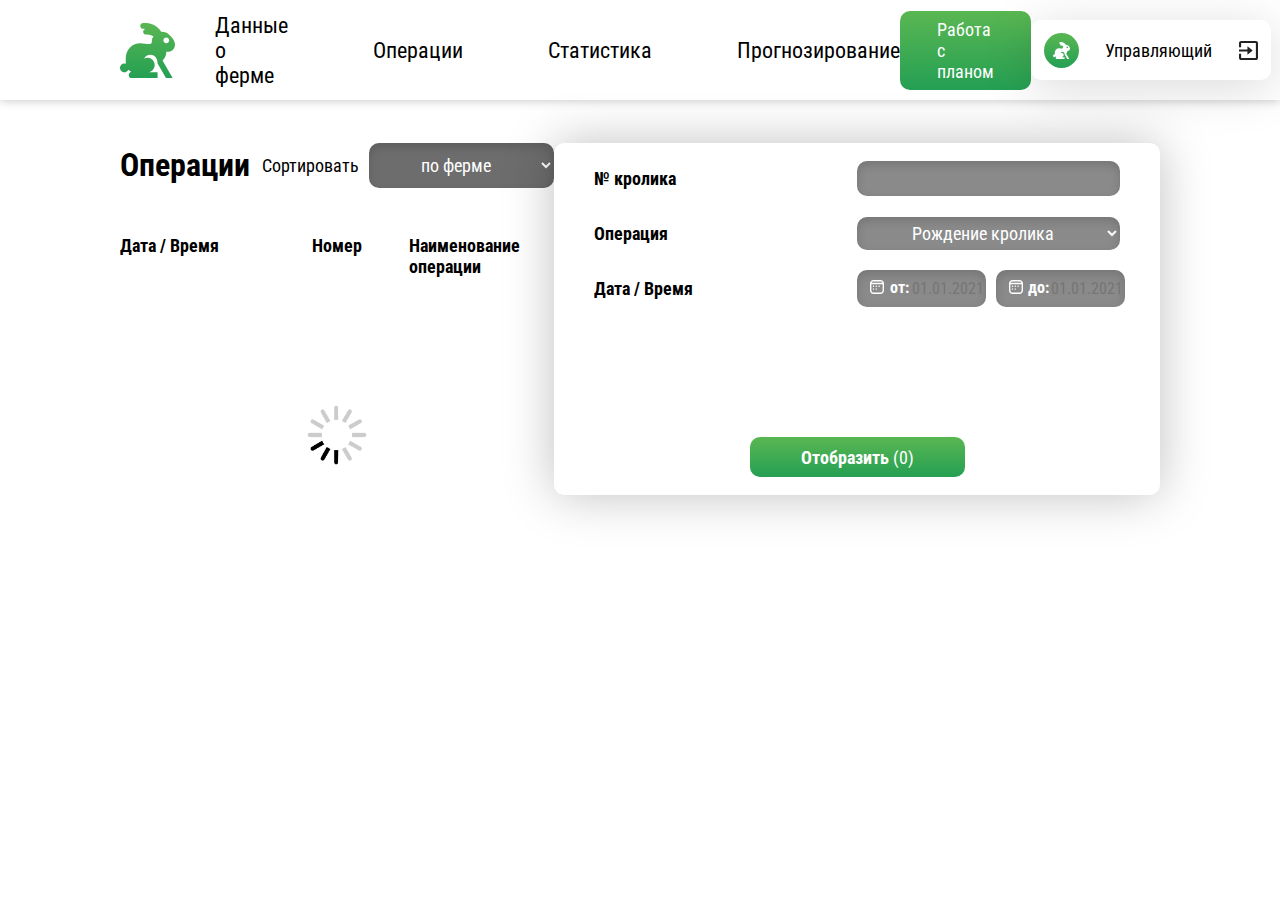
<file: rabbits/operations.html>
<!DOCTYPE html>
<html>

<head>
    <title>rabbits</title>
    <link rel="stylesheet" type="text/css" href="/css/main.css">
    <link rel="stylesheet" type="text/css" href="/css/pagination.css">
    <link rel="stylesheet" type="text/css" href="/css/modal.css">
    <link href="/css/datepicker.css" rel="stylesheet" type="text/css">
    <script src="https://cdnjs.cloudflare.com/ajax/libs/jquery/3.6.0/jquery.min.js"></script>
    <script src="/js/operations.js"></script>
    <script src="/js/pagination.js"></script>
    <script src="/js/main.js"></script>
    <meta http-equiv="Content-Type" content="text/html; charset=utf-8" />
    <meta name="viewport" content="width=device-width">
</head>
<header>
    <div class="h-wrapper jcsb header">
        <div class="v-wrapper logo">
            <img src="/img/logo.svg">
        </div>
        <div class="v-wrapper menu-list">
            <ul class="h-wrapper jcsb">
                <li class="v-wrapper menu-list-item">
                    <a href="/">Данные о ферме</a>
                </li>
                <li class="v-wrapper menu-list-item">
                    <a href="/operations.html">Операции</a>
                </li>
                <li class="v-wrapper menu-list-item">
                    <a href="/statistics.html">Статистика</a>
                </li>
                <li class="v-wrapper menu-list-item">
                    <a href="#">Прогнозирование</a>
                </li>
            </ul>
        </div>
        <div class="menu-plan v-wrapper">
            <a href="#planModal-create">
                <p>Работа с планом</p>
            </a>
        </div>
        <div class="v-wrapper">
            <div class="h-wrapper menu-user">
                <div class="v-wrapper">
                    <img src="/img/user-logo.svg">
                </div>
                <p>Управляющий</p>
                <div class="v-wrapper">
                    <img src="/img/logout.svg">
                </div>
            </div>
        </div>
    </div>
</header>

<body>
    <div class="main-content-container">
        <div class="main-content">
            <div class="main-content-navigation">
                <div class="navigation-leftside">
                    <div class="page-label v-wrapper">
                        <p>Операции</p>
                    </div>
                </div>
                <div class="navigation-rightside">
                    <div class="rightside-text">
                        <p>Сортировать</p>
                    </div>
                    <div class="v-wrapper">
                        <div class="rightside-filter-wrapper">
                            <select class="rightside-filter">
                                <option>по ферме</option>
                                <option>по номеру</option>
                                <option>по типу</option>
                                <option>по кол-ву кроликов</option>
                                <option>по статусу</option>
                            </select>
                        </div>
                    </div>
                </div>
            </div>
            <div class="main-content-body">
                <div class="h-wrapper content-body-container">
                    <div class="left-content-body-label">
                        <p>Дата / Время</p>
                    </div>
                    <div class="h-wrapper middle-main-content-body-label">
                        <p>Номер</p>
                    </div>
                    <div class="right-main-content-body-label">
                        <p>Наименование операции</p>
                    </div>
                </div>
                <div class="list-wrapper">
                    <div id="list-wrapper-loading" class="loading">
                        <img src="/img/loading.gif">
                    </div>
                </div>
            </div>
            <div class="main-content-pagination">
                <div id="pagination-container"></div>
            </div>
        </div>
        <div class="sidebar">
            <div class="cages-farm-input-form">
                <div class="input-form-body">
                    <div class="input-form-wrapper">
                        <div class="v-wrapper">
                            <p>№ кролика</p>
                        </div>
                        <div class="v-wrapper">
                            <input class="rabbits-count-input" type="" name="rabbits-count">
                        </div>
                    </div>
                    <div class="input-form-wrapper">
                        <div class="v-wrapper">
                            <p>Операция</p>
                        </div>
                        <div class="v-wrapper">
                            <select class="dropdown-input">
                                <option>Рождение кролика</option>
                                <option>Вакцинирование</option>
                            </select>
                        </div>
                    </div>
                    <div class="input-form-wrapper">
                        <div class="v-wrapper">
                            <p>Дата / Время</p>
                        </div>
                        <div class="v-wrapper">
                            <div class="age-input-container">
                                <div class="v-wrapper operations-calendar calendar-min">
                                    <div class="h-wrapper">
                                        <img class="operations-calendar-icon calendar-icon-min" src="/img/calendar.svg">
                                        <p>от:</p>
                                        <input id="calendar" placeholder="01.01.2021" class="datepicker-here operations-filter-calendar custom-kill-calendar" data-position="left top">
                                    </div>
                                </div>
                                <div class="v-wrapper operations-calendar calendar-min">
                                    <div class="h-wrapper">
                                        <img class="operations-calendar-icon calendar-icon-min" src="/img/calendar.svg">
                                        <p>до:</p>
                                        <input id="calendar" placeholder="01.01.2021" class="datepicker-here operations-filter-calendar custom-kill-calendar" data-position="left top">
                                    </div>
                                </div>
                            </div>
                        </div>
                    </div>
                    <div class="cage-sbmt submit-btn-wrapper">
                        <button type="submit" class="submit-btn">
                            <div class="v-wrapper">
                                <div class="h-wrapper">
                                    Отобразить&nbsp<span id="count-results">(0)</span>
                                </div>
                            </div>
                        </button>
                    </div>
                </div>
            </div>
        </div>
        <div id="rabbitModal" class="modal">
            <div class="modal-dialog">
                <div class="modal-content">
                    <div class="modal-body">
                        <a href="#close" title="Close" id="rabbitModal-close" class="close">×</a>
                        <div id="loader-rabbit-modal">
                            <div id="rabbit-modal-loading" class="loading">
                                <img src="/img/loading.gif">
                            </div>
                        </div>
                        <div class="rabbitModal-header">
                            <div class="h-wrapper rabbit-header-container">
                                <div class="rabbit-header-left">
                                    <div class="rabbit-header-info">
                                        <p>Кролик</p>
                                        <div class="v-wrapper rabbit-header-sex">
                                        </div>
                                    </div>
                                    <div class="rabbit-header-info-bot">
                                    </div>
                                </div>
                                <div class="rabbit-header-right">
                                </div>
                            </div>
                        </div>
                        <div class="rabbitModal-subheader">
                            <div class="rabbitModal-subheader-left">
                                <p class="rabbitModal-type">Тип:</p>
                                <p class="rabbitModal-breed">Порода:</p>
                            </div>
                            <!-- <div class="rabbitModal-subheader-middle">
	        		<p>Кол-во выводов: <span class="subheader-details rabbitModal-overall">6</span></p>
	        		<p>Средний вывод: <span class="subheader-details rabbitModal-avg">8</span></p>
	        	</div> -->
                            <div class="rabbitModal-subheader-right">
                                <p class="rabbitModal-cageNum">№ клетки:</p>
                                <p class="rabbitModal-status">Статус:</p>
                            </div>
                        </div>
                        <div class="operations-history">
                            <div class="operations-history-label">
                                <p>История операций</p>
                            </div>
                            <div class="operations-history-body">
                            </div>
                        </div>
                        <div class="rabbitModal-subheader-bot">
                            <div class="input-form-btns v-wrapper">
                                <div class="h-wrapper btns-container">
                                    <a href="#autoSelectModal" id="modal-auto-select-btn">
                                        <button type="submit" class="auto-select-btn">
                                            <div class="v-wrapper">
                                                <div class="h-wrapper">
                                                    Автоматический подбор пары
                                                </div>
                                            </div>
                                        </button>
                                    </a>
                                    <a href="#manualSelectModal" id="modal-manual-select-btn" class="hidden">
                                        <button type="submit" class="auto-select-btn">
                                            <div class="v-wrapper">
                                                <div class="h-wrapper">
                                                    Ручной подбор пары
                                                </div>
                                            </div>
                                        </button>
                                    </a>
                                    <button type="submit" class="submit-kill-btn">
                                        <div class="v-wrapper">
                                            <div class="h-wrapper">
                                                Отправить на убой
                                            </div>
                                        </div>
                                    </button>
                                </div>
                                <div class="h-wrapper bot-navigation">
                                    <div class="manual-select-wrapper">
                                        <label class="manual-select">
                                            <input type="checkbox" name="default-radio" value="indigo">
                                            <span id="modal-manual-select">Ручной выбор</span>
                                        </label>
                                    </div>
                                    <div class="v-wrapper calendar-min">
                                        <div class="h-wrapper">
                                            <img class="calendar-icon-min" src="/img/calendar-min.svg">
                                            <p>Дата:</p>
                                            <input id="calendar" placeholder="01.01.2021" class="datepicker-here custom-kill-calendar" data-position="left bottom">
                                        </div>
                                    </div>
                                </div>
                            </div>
                        </div>
                    </div>
                </div>
            </div>
        </div>
        <div id="changeWeight" class="modal">
            <div class="modal-dialog">
                <div class="modal-content">
                    <div class="modal-body">
                        <div id="loader-changeWeight-modal">
                            <div id="changeWeight-modal-loading" class="loading">
                                <img src="/img/loading.gif">
                            </div>
                        </div>
                        <a href="#rabbitModal" id="changeWeight-close" title="Close" class="close">×</a>
                        <div class="changeWeightModal-header">
                            <p>Взвесить кролика</p>
                        </div>
                        <div class="changeWeightModal-subheader">
                            <p class="curr-rabbit-weight">Текущий вес кролика:</p>
                        </div>
                        <div class="changeWeight-body">
                            <p>Новый вес кролика</p>
                            <input type="" id="newWeight" name="newWeight">
                            <a href="#close" id="submit-changeWeight">
                                <p class="submit-changeWeight">Сохранить вес кролика</p>
                            </a>
                        </div>
                    </div>
                </div>
            </div>
        </div>
        <div id="planModal-create" class="modal">
            <div class="modal-dialog">
                <div class="modal-content">
                    <div class="modal-body">
                        <a href="#close" title="Close" class="close">×</a>
                        <div class="planModal-wrapper">
                            <div class="planModal-left">
                                <div class="planModal-left-top">
                                    <p class="planModal-left-label">Добавить в план</p>
                                </div>
                                <div class="planModal-left-middle">
                                    <div class="planModal-left-middle-wrapper">
                                        <p>Дата</p>
                                        <div class="plan-label-data">
                                            <div class="v-wrapper">
                                                <img class="calendar-icon" src="/img/calendar.svg">
                                                <input id="calendar" disabled class="datepicker-here custom-calendar planCreate-calendar" data-position="left top">
                                            </div>
                                        </div>
                                        <div class="planModal-plan-select-wrapper">
                                            <label class="plan-select planModal-plan-select">
                                                <input type="checkbox" checked name="plan-checkbox" value="">
                                                <span></span>
                                            </label>
                                            <p class="planModal-plan-select-tomorrow">Завтра</p>
                                        </div>
                                    </div>
                                    <div class="planModal-left-middle-wrapper">
                                        <p>Операция</p>
                                        <select class="planModal-dropdown-input">
                                            <option>Ферма №1</option>
                                            <option>Ферма №2</option>
                                        </select>
                                    </div>
                                    <div class="planModal-left-middle-wrapper">
                                        <p>Количество</p>
                                        <div class="v-wrapper">
                                            <input class="rabbits-count-input planCreate-input" type="" name="rabbits-count">
                                        </div>
                                    </div>
                                </div>
                                <div class="planModal-left-bottom">
                                    <p class="planModal-add-item">Добавить</p>
                                </div>
                            </div>
                            <div class="planModal-right">
                                <div class="planCreate-rightside-label-container">
                                    <a href="#allPlansModal">
                                        <p class="planCreate-rightside-label">Просмотреть план</p>
                                    </a>
                                </div>
                                <div class="planModal-right-items">
                                    <div class="planModal-right-item">
                                        <div class="v-wrapper">
                                            <p>01.01.2021</p>
                                        </div>
                                        <div class="v-wrapper">
                                            <p>Убой</p>
                                        </div>
                                        <div class="v-wrapper">
                                            <p>535</p>
                                        </div>
                                        <div class="v-wrapper">
                                            <img src="/img/planCreate-delete-item.svg">
                                        </div>
                                    </div>
                                </div>
                                <div class="planModal-right-submit">
                                    <p class="planModal-submit">Отправить план</p>
                                </div>
                            </div>
                        </div>
                    </div>
                </div>
            </div>
        </div>
        <div id="autoSelectModal" class="modal">
            <div class="modal-dialog">
                <div class="modal-content">
                    <div class="modal-body">
                        <a href="#close" title="Close" class="close">×</a>
                        <div class="autoSelectModal-header">
                            <p>Автоматический подбор</p>
                        </div>
                        <div class="autoSelectModal-body-container">
                            <div class="autoSelectModal-body-item">
                                <div class="selected-rabbit">
                                    <div class="selected-rabbit-label">
                                        <p>Выбранный кролик:</p>
                                    </div>
                                    <div>
                                        <a href="#rabbitModal">
                                            <div class="list-item">
                                                <div class="middle-item-body">
                                                    <label class="small-rabbit-select">
                                                        <input name="small-rabbit-checkbox" value="">
                                                        <span></span>
                                                    </label>
                                                    <div class="v-wrapper">
                                                        <p>136Б</p>
                                                    </div>
                                                    <div class="v-wrapper">
                                                        <p>#123123</p>
                                                    </div>
                                                    <div class="v-wrapper">
                                                        <img src="/img/sex.svg">
                                                    </div>
                                                    <div class="v-wrapper">
                                                        <div class="h-wrapper">
                                                            <p class="kind">ПАННОН</p>
                                                        </div>
                                                    </div>
                                                    <div class="v-wrapper">
                                                        <p>48 дней</p>
                                                    </div>
                                                </div>
                                            </div>
                                        </a>
                                    </div>
                                </div>
                                <div class="selected-rabbit-pair">
                                    <a href="#rabbitModal">
                                        <div class="list-item">
                                            <div class="middle-item-body">
                                                <label class="small-rabbit-select">
                                                    <input type="radio" checked name="small-rabbit-checkbox-for#123123" value="">
                                                    <span></span>
                                                </label>
                                                <div class="v-wrapper">
                                                    <p>136Б</p>
                                                </div>
                                                <div class="v-wrapper">
                                                    <p>Нет связей</p>
                                                </div>
                                                <div class="v-wrapper">
                                                    <p>#123123</p>
                                                </div>
                                                <div class="v-wrapper">
                                                    <img src="/img/sex.svg">
                                                </div>
                                                <div class="v-wrapper">
                                                    <div class="h-wrapper">
                                                        <p class="kind">ПАННОН</p>
                                                    </div>
                                                </div>
                                                <div class="v-wrapper">
                                                    <p>48 дней</p>
                                                </div>
                                            </div>
                                        </div>
                                    </a>
                                </div>
                            </div>
                            <div class="autoSelectModal-body-item">
                                <div class="selected-rabbit">
                                    <div class="selected-rabbit-label">
                                        <p>Выбранный кролик:</p>
                                    </div>
                                    <div>
                                        <a href="#rabbitModal">
                                            <div class="list-item">
                                                <div class="middle-item-body">
                                                    <label class="small-rabbit-select">
                                                        <input name="small-rabbit-checkbox" value="">
                                                        <span></span>
                                                    </label>
                                                    <div class="v-wrapper">
                                                        <p>136Б</p>
                                                    </div>
                                                    <div class="v-wrapper">
                                                        <p>#123123</p>
                                                    </div>
                                                    <div class="v-wrapper">
                                                        <img src="/img/sex.svg">
                                                    </div>
                                                    <div class="v-wrapper">
                                                        <div class="h-wrapper">
                                                            <p class="kind">ПАННОН</p>
                                                        </div>
                                                    </div>
                                                    <div class="v-wrapper">
                                                        <p>48 дней</p>
                                                    </div>
                                                </div>
                                            </div>
                                        </a>
                                    </div>
                                </div>
                                <div class="selected-rabbit-pair">
                                    <a href="#rabbitModal">
                                        <div class="list-item">
                                            <div class="middle-item-body">
                                                <label class="small-rabbit-select">
                                                    <input type="radio" checked name="small-rabbit-checkbox-for#321321" value="">
                                                    <span></span>
                                                </label>
                                                <div class="v-wrapper">
                                                    <p>136Б</p>
                                                </div>
                                                <div class="v-wrapper">
                                                    <p>Нет связей</p>
                                                </div>
                                                <div class="v-wrapper">
                                                    <p>#123123</p>
                                                </div>
                                                <div class="v-wrapper">
                                                    <img src="/img/sex.svg">
                                                </div>
                                                <div class="v-wrapper">
                                                    <div class="h-wrapper">
                                                        <p class="kind">ПАННОН</p>
                                                    </div>
                                                </div>
                                                <div class="v-wrapper">
                                                    <p>48 дней</p>
                                                </div>
                                            </div>
                                        </div>
                                    </a>
                                </div>
                            </div>
                        </div>
                        <div class="autoSelectModal-bot">
                            <div id="autoSelect-submit" class="autoSelect-submit">
                                <p>Сохранить выбранный подбор</p>
                            </div>
                            <a href="#close">
                                <div id="autoSelect-decline" class="autoSelect-decline">
                                    <p>Отменить выбранный подбор</p>
                                </div>
                            </a>
                        </div>
                    </div>
                </div>
            </div>
        </div>
        <div id="addRabbitModal" class="modal">
            <div class="modal-dialog">
                <div class="modal-content">
                    <div class="modal-body">
                        <a href="#close" title="Close" class="close">×</a>
                        <div class="addRabbitModal-wrapper">
                            <div class="addRabbitModal-left">
                                <div class="addRabbitModal-left-top">
                                    <p class="addRabbitModal-left-label">Информация о кролике</p>
                                </div>
                                <div class="addRabbitModal-left-middle">
                                    <div class="addRabbitModal-left-middle-wrapper">
                                        <p>Дата рождения</p>
                                        <div class="plan-label-data">
                                            <div class="v-wrapper">
                                                <img class="calendar-icon" src="/img/calendar.svg">
                                                <input id="calendar" class="datepicker-here custom-calendar rabbitBirth-calendar" data-position="left top">
                                            </div>
                                        </div>
                                    </div>
                                    <div class="addRabbitModal-left-middle-wrapper">
                                        <p>Порода кролика</p>
                                        <select class="addRabbitModal-dropdown-input">
                                            <option>Ферма №1</option>
                                            <option>Ферма №2</option>
                                        </select>
                                    </div>
                                    <div class="input-form-wrapper">
                                        <div class="v-wrapper">
                                            <p>Пол кролика</p>
                                        </div>
                                        <div class="v-wrapper">
                                            <div class="checkbox-container addRabbit-checkbox-container">
                                                <label class="custom-checkbox addRabbitModal-checkbox">
                                                    <input type="radio" checked name="addRabbit-sex" value="male">
                                                    <span></span>
                                                    <img src="/img/male.svg">
                                                </label>
                                                <label class="custom-checkbox addRabbitModal-checkbox">
                                                    <input type="radio" name="addRabbit-sex" value="female">
                                                    <span></span>
                                                    <img src="/img/female.svg">
                                                </label>
                                            </div>
                                        </div>
                                    </div>
                                    <div class="addRabbitModal-left-middle-wrapper">
                                        <p>№ фермы</p>
                                        <select class="addRabbitModal-dropdown-input">
                                            <option>Ферма №1</option>
                                            <option>Ферма №2</option>
                                        </select>
                                    </div>
                                    <div class="addRabbitModal-left-middle-wrapper">
                                        <p>№ клетки</p>
                                        <select class="addRabbitModal-dropdown-input">
                                            <option>Ферма №1</option>
                                            <option>Ферма №2</option>
                                        </select>
                                    </div>
                                </div>
                                <div class="addRabbitModal-left-bottom">
                                    <p class="addRabbitModal-add-item">Добавить кролика</p>
                                </div>
                            </div>
                            <div class="addRabbitModal-right">
                                <div class="addRabbitModal-right-items">
                                    <div class="addRabbitModal-right-item">
                                        <div class="v-wrapper">
                                            <p>01.01.2021</p>
                                        </div>
                                        <div class="v-wrapper">
                                            <p>Убой</p>
                                        </div>
                                        <div class="v-wrapper">
                                            <p>535</p>
                                        </div>
                                        <div class="v-wrapper">
                                            <img src="/img/planCreate-delete-item.svg">
                                        </div>
                                    </div>
                                </div>
                                <div class="addRabbitModal-right-submit">
                                    <p class="addRabbitModal-submit">Сохранить изменения</p>
                                </div>
                            </div>
                        </div>
                    </div>
                </div>
            </div>
        </div>
        <div id="allPlansModal" class="modal">
            <div class="modal-dialog">
                <div class="modal-content">
                    <div class="modal-body">
                        <a href="#close" title="Close" class="close">×</a>
                        <div class="allPlans-header">
                            <a href="#planModal-create">
                                <p>Вернуться назад</p>
                            </a>
                        </div>
                        <div class="allPlans-subheader">
                            <p class="p-wrapper">План</p>
                            <a href="#planModal-create">
                                <img src="/img/edit.svg">
                            </a>
                            <p class="allPlans-subheader-tab allPlans-subheader-tab-active">Ожидается</p>
                            <p class="allPlans-subheader-tab">Выполнено</p>
                        </div>
                        <div class="allPlans-list">
                            <div class="appPlans-list-item">
                                <div class="allPlans-list-item-leftside">
                                    <div class="planModal-right-item">
                                        <div class="v-wrapper">
                                            <p>01.01.2021</p>
                                        </div>
                                        <div class="v-wrapper">
                                            <p>Убой</p>
                                        </div>
                                        <div class="v-wrapper">
                                            <p>535</p>
                                        </div>
                                    </div>
                                </div>
                                <img id="allPlans-delete" src="/img/planCreate-delete-item.svg">
                            </div>
                        </div>
                    </div>
                </div>
            </div>
        </div>
        <div id="manualSelectModal" class="modal">
            <div class="modal-dialog">
                <div class="modal-content">
                    <div class="modal-body">
                        <a href="#close" title="Close" class="close">×</a>
                        <div class="autoSelectModal-header">
                            <p>Ручной подбор</p>
                        </div>
                        <div class="autoSelectModal-body-container">
                            <div class="autoSelectModal-body-item">
                                <div class="selected-rabbit">
                                    <div class="selected-rabbit-label">
                                        <p>Выбранный кролик:</p>
                                    </div>
                                    <div>
                                        <a href="#rabbitModal">
                                            <div class="list-item">
                                                <div class="middle-item-body">
                                                    <label class="small-rabbit-select">
                                                        <input name="small-rabbit-checkbox" value="">
                                                        <span></span>
                                                    </label>
                                                    <div class="v-wrapper">
                                                        <p>136Б</p>
                                                    </div>
                                                    <div class="v-wrapper">
                                                        <p>#123123</p>
                                                    </div>
                                                    <div class="v-wrapper">
                                                        <img src="/img/sex.svg">
                                                    </div>
                                                    <div class="v-wrapper">
                                                        <div class="h-wrapper">
                                                            <p class="kind">ПАННОН</p>
                                                        </div>
                                                    </div>
                                                    <div class="v-wrapper">
                                                        <p>48 дней</p>
                                                    </div>
                                                </div>
                                            </div>
                                        </a>
                                    </div>
                                </div>
                                <div class="manual-selected-rabbit-pair">
                                    <a href="#rabbitModal">
                                        <div class="list-item">
                                            <div class="middle-item-body">
                                                <label class="small-rabbit-select">
                                                    <input type="radio" checked name="manual-rabbit-checkbox-for#123123" value="">
                                                    <span></span>
                                                </label>
                                                <div class="v-wrapper">
                                                    <p>136Б</p>
                                                </div>
                                                <div class="v-wrapper">
                                                    <p>Нет связей</p>
                                                </div>
                                                <div class="v-wrapper">
                                                    <p>#123123</p>
                                                </div>
                                                <div class="v-wrapper">
                                                    <img src="/img/sex.svg">
                                                </div>
                                                <div class="v-wrapper">
                                                    <div class="h-wrapper">
                                                        <p class="kind">ПАННОН</p>
                                                    </div>
                                                </div>
                                                <div class="v-wrapper">
                                                    <p>48 дней</p>
                                                </div>
                                            </div>
                                        </div>
                                        <div class="list-item">
                                            <div class="middle-item-body">
                                                <label class="small-rabbit-select">
                                                    <input type="radio" name="manual-rabbit-checkbox-for#123123" value="">
                                                    <span></span>
                                                </label>
                                                <div class="v-wrapper">
                                                    <p>136Б</p>
                                                </div>
                                                <div class="v-wrapper">
                                                    <p>Связь в N пок.</p>
                                                </div>
                                                <div class="v-wrapper">
                                                    <p>#123123</p>
                                                </div>
                                                <div class="v-wrapper">
                                                    <img src="/img/sex.svg">
                                                </div>
                                                <div class="v-wrapper">
                                                    <div class="h-wrapper">
                                                        <p class="kind">ПАННОН</p>
                                                    </div>
                                                </div>
                                                <div class="v-wrapper">
                                                    <p>48 дней</p>
                                                </div>
                                            </div>
                                        </div>
                                        <div class="list-item">
                                            <div class="middle-item-body">
                                                <label class="small-rabbit-select">
                                                    <input type="radio" name="manual-rabbit-checkbox-for#123123" value="">
                                                    <span></span>
                                                </label>
                                                <div class="v-wrapper">
                                                    <p>136Б</p>
                                                </div>
                                                <div class="v-wrapper">
                                                    <p>Нет связей</p>
                                                </div>
                                                <div class="v-wrapper">
                                                    <p>#123123</p>
                                                </div>
                                                <div class="v-wrapper">
                                                    <img src="/img/sex.svg">
                                                </div>
                                                <div class="v-wrapper">
                                                    <div class="h-wrapper">
                                                        <p class="kind">ПАННОН</p>
                                                    </div>
                                                </div>
                                                <div class="v-wrapper">
                                                    <p>48 дней</p>
                                                </div>
                                            </div>
                                        </div>
                                        <div class="list-item">
                                            <div class="middle-item-body">
                                                <label class="small-rabbit-select">
                                                    <input type="radio" name="manual-rabbit-checkbox-for#123123" value="">
                                                    <span></span>
                                                </label>
                                                <div class="v-wrapper">
                                                    <p>136Б</p>
                                                </div>
                                                <div class="v-wrapper">
                                                    <p>Связь в N пок.</p>
                                                </div>
                                                <div class="v-wrapper">
                                                    <p>#123123</p>
                                                </div>
                                                <div class="v-wrapper">
                                                    <img src="/img/sex.svg">
                                                </div>
                                                <div class="v-wrapper">
                                                    <div class="h-wrapper">
                                                        <p class="kind">ПАННОН</p>
                                                    </div>
                                                </div>
                                                <div class="v-wrapper">
                                                    <p>48 дней</p>
                                                </div>
                                            </div>
                                        </div>
                                        <div class="list-item">
                                            <div class="middle-item-body">
                                                <label class="small-rabbit-select">
                                                    <input type="radio" name="manual-rabbit-checkbox-for#123123" value="">
                                                    <span></span>
                                                </label>
                                                <div class="v-wrapper">
                                                    <p>136Б</p>
                                                </div>
                                                <div class="v-wrapper">
                                                    <p>Нет связей</p>
                                                </div>
                                                <div class="v-wrapper">
                                                    <p>#123123</p>
                                                </div>
                                                <div class="v-wrapper">
                                                    <img src="/img/sex.svg">
                                                </div>
                                                <div class="v-wrapper">
                                                    <div class="h-wrapper">
                                                        <p class="kind">ПАННОН</p>
                                                    </div>
                                                </div>
                                                <div class="v-wrapper">
                                                    <p>48 дней</p>
                                                </div>
                                            </div>
                                        </div>
                                    </a>
                                </div>
                            </div>
                            <div class="autoSelectModal-body-item">
                                <div class="selected-rabbit">
                                    <div class="selected-rabbit-label">
                                        <p>Выбранный кролик:</p>
                                    </div>
                                    <div>
                                        <a href="#rabbitModal">
                                            <div class="list-item">
                                                <div class="middle-item-body">
                                                    <label class="small-rabbit-select">
                                                        <input name="manual-rabbit-checkbox" value="">
                                                        <span></span>
                                                    </label>
                                                    <div class="v-wrapper">
                                                        <p>136Б</p>
                                                    </div>
                                                    <div class="v-wrapper">
                                                        <p>#123123</p>
                                                    </div>
                                                    <div class="v-wrapper">
                                                        <img src="/img/sex.svg">
                                                    </div>
                                                    <div class="v-wrapper">
                                                        <div class="h-wrapper">
                                                            <p class="kind">ПАННОН</p>
                                                        </div>
                                                    </div>
                                                    <div class="v-wrapper">
                                                        <p>48 дней</p>
                                                    </div>
                                                </div>
                                            </div>
                                        </a>
                                    </div>
                                </div>
                                <div class="manual-selected-rabbit-pair">
                                    <a href="#rabbitModal">
                                        <div class="list-item">
                                            <div class="middle-item-body">
                                                <label class="small-rabbit-select">
                                                    <input type="radio" checked name="manual-rabbit-checkbox-for#321321" value="">
                                                    <span></span>
                                                </label>
                                                <div class="v-wrapper">
                                                    <p>136Б</p>
                                                </div>
                                                <div class="v-wrapper">
                                                    <p>Нет связей</p>
                                                </div>
                                                <div class="v-wrapper">
                                                    <p>#123123</p>
                                                </div>
                                                <div class="v-wrapper">
                                                    <img src="/img/sex.svg">
                                                </div>
                                                <div class="v-wrapper">
                                                    <div class="h-wrapper">
                                                        <p class="kind">ПАННОН</p>
                                                    </div>
                                                </div>
                                                <div class="v-wrapper">
                                                    <p>48 дней</p>
                                                </div>
                                            </div>
                                        </div>
                                        <div class="list-item">
                                            <div class="middle-item-body">
                                                <label class="small-rabbit-select">
                                                    <input type="radio" name="manual-rabbit-checkbox-for#321321" value="">
                                                    <span></span>
                                                </label>
                                                <div class="v-wrapper">
                                                    <p>136Б</p>
                                                </div>
                                                <div class="v-wrapper">
                                                    <p>Связь в N пок.</p>
                                                </div>
                                                <div class="v-wrapper">
                                                    <p>#123123</p>
                                                </div>
                                                <div class="v-wrapper">
                                                    <img src="/img/sex.svg">
                                                </div>
                                                <div class="v-wrapper">
                                                    <div class="h-wrapper">
                                                        <p class="kind">ПАННОН</p>
                                                    </div>
                                                </div>
                                                <div class="v-wrapper">
                                                    <p>48 дней</p>
                                                </div>
                                            </div>
                                        </div>
                                        <div class="list-item">
                                            <div class="middle-item-body">
                                                <label class="small-rabbit-select">
                                                    <input type="radio" name="manual-rabbit-checkbox-for#321321" value="">
                                                    <span></span>
                                                </label>
                                                <div class="v-wrapper">
                                                    <p>136Б</p>
                                                </div>
                                                <div class="v-wrapper">
                                                    <p>Нет связей</p>
                                                </div>
                                                <div class="v-wrapper">
                                                    <p>#123123</p>
                                                </div>
                                                <div class="v-wrapper">
                                                    <img src="/img/sex.svg">
                                                </div>
                                                <div class="v-wrapper">
                                                    <div class="h-wrapper">
                                                        <p class="kind">ПАННОН</p>
                                                    </div>
                                                </div>
                                                <div class="v-wrapper">
                                                    <p>48 дней</p>
                                                </div>
                                            </div>
                                        </div>
                                        <div class="list-item">
                                            <div class="middle-item-body">
                                                <label class="small-rabbit-select">
                                                    <input type="radio" name="manual-rabbit-checkbox-for#321321" value="">
                                                    <span></span>
                                                </label>
                                                <div class="v-wrapper">
                                                    <p>136Б</p>
                                                </div>
                                                <div class="v-wrapper">
                                                    <p>Связь в N пок.</p>
                                                </div>
                                                <div class="v-wrapper">
                                                    <p>#123123</p>
                                                </div>
                                                <div class="v-wrapper">
                                                    <img src="/img/sex.svg">
                                                </div>
                                                <div class="v-wrapper">
                                                    <div class="h-wrapper">
                                                        <p class="kind">ПАННОН</p>
                                                    </div>
                                                </div>
                                                <div class="v-wrapper">
                                                    <p>48 дней</p>
                                                </div>
                                            </div>
                                        </div>
                                        <div class="list-item">
                                            <div class="middle-item-body">
                                                <label class="small-rabbit-select">
                                                    <input type="radio" name="manual-rabbit-checkbox-for#321321" value="">
                                                    <span></span>
                                                </label>
                                                <div class="v-wrapper">
                                                    <p>136Б</p>
                                                </div>
                                                <div class="v-wrapper">
                                                    <p>Нет связей</p>
                                                </div>
                                                <div class="v-wrapper">
                                                    <p>#123123</p>
                                                </div>
                                                <div class="v-wrapper">
                                                    <img src="/img/sex.svg">
                                                </div>
                                                <div class="v-wrapper">
                                                    <div class="h-wrapper">
                                                        <p class="kind">ПАННОН</p>
                                                    </div>
                                                </div>
                                                <div class="v-wrapper">
                                                    <p>48 дней</p>
                                                </div>
                                            </div>
                                        </div>
                                    </a>
                                </div>
                            </div>
                        </div>
                        <div class="autoSelectModal-bot">
                            <div id="autoSelect-submit" class="autoSelect-submit">
                                <p>Сохранить выбранный подбор</p>
                            </div>
                            <a href="#close">
                                <div id="autoSelect-decline" class="autoSelect-decline">
                                    <p>Отменить выбранный подбор</p>
                                </div>
                            </a>
                        </div>
                    </div>
                </div>
            </div>
        </div>
        <div id="foodControlModal" class="modal">
            <div class="modal-dialog">
                <div class="modal-content">
                    <div class="modal-body">
                        <a href="#rabbitModal" title="Close" class="close">×</a>
                        <div class="changeWeightModal-header">
                            <p>Взвесить кролика</p>
                        </div>
                        <div class="changeWeightModal-subheader">
                            <p>Текущий вес кролика: <span>0</span></p>
                        </div>
                        <div class="changeWeight-body">
                            <p>Новый вес кролика</p>
                            <input type="" name="newWeight">
                            <a href="#rabbitModal">
                                <p id="submit-changeWeight" class="submit-changeWeight">Сохранить вес кролика</p>
                            </a>
                        </div>
                    </div>
                </div>
            </div>
        </div>
        <script type="text/javascript">
        $('#calendar').datepicker({
            // Можно выбрать тольо даты, идущие за сегодняшним днем, включая сегодня
            minDate: new Date()
        })
        </script>
        <script src="/js/datepicker.js"></script>
</body>

</html>
</file>
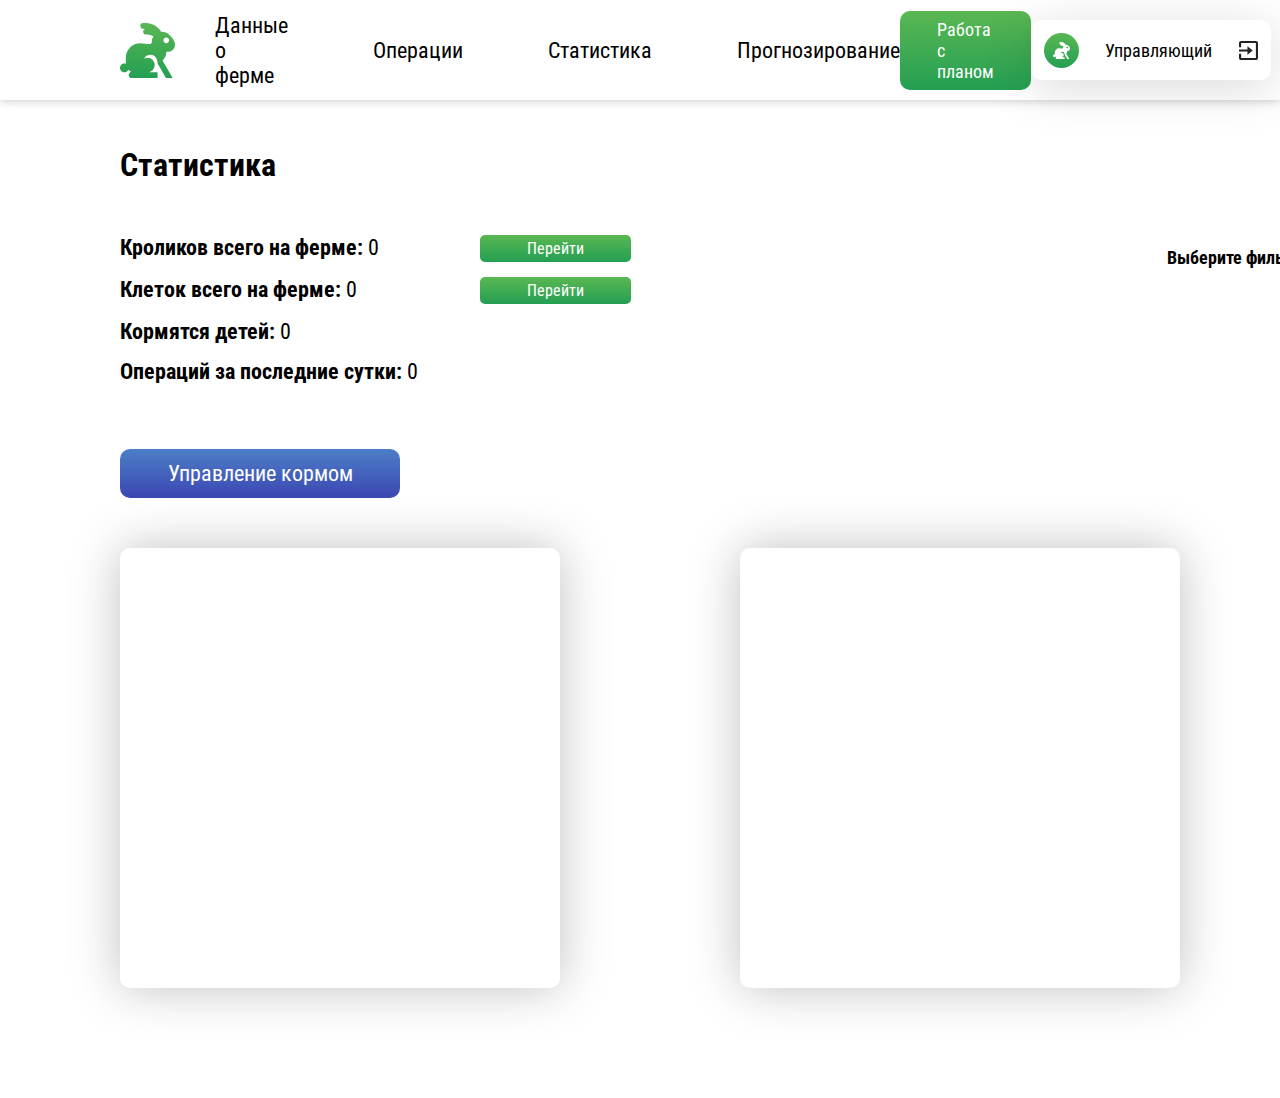
<file: rabbits/statistics.html>
<!DOCTYPE html>
<html>
<head>
  <title>rabbits</title>
  <link rel="stylesheet" type="text/css" href="/css/main.css">
  <link rel="stylesheet" type="text/css" href="/css/pagination.css">
  <link href="/css/datepicker.css" rel="stylesheet" type="text/css">
	<link rel="stylesheet" type="text/css" href="/css/modal.css">
  <script src="https://cdnjs.cloudflare.com/ajax/libs/jquery/3.6.0/jquery.min.js"></script>
  <script src="/js/modal.js"></script>
  <script src="/js/pagination.js"></script>
  <script src="/js/main.js"></script>
  <meta http-equiv="Content-Type" content="text/html; charset=utf-8"/>
  <meta name="viewport" content="width=device-width">
</head>
<header>
  <div class="h-wrapper jcsb header">
    <div class="v-wrapper logo">
      <img src="/img/logo.svg">
    </div>
    <div class="v-wrapper menu-list">
      <ul class="h-wrapper jcsb">
        <li class="v-wrapper menu-list-item">
          <a href="/">Данные о ферме</a>
        </li>
        <li class="v-wrapper menu-list-item">
          <a href="/operations.html">Операции</a>
        </li>
        <li class="v-wrapper menu-list-item">
          <a href="/statistics.html">Статистика</a>
        </li>
        <li class="v-wrapper menu-list-item">
          <a href="#">Прогнозирование</a>
        </li>
      </ul>
    </div>
    <div class="menu-plan v-wrapper">
      <a href="#planModal-create">
			<p>Работа с планом</p>
		</a>
    </div>
    <div class="v-wrapper">
      <div class="h-wrapper menu-user">
        <div class="v-wrapper">
          <img src="/img/user-logo.svg">
        </div>
        <p>Управляющий</p>
        <div class="v-wrapper">
          <img src="/img/logout.svg">
        </div>
      </div>
    </div>
  </div>
</header>
<body>
  <div class="main-content-container">
    <div class="main-content statistics-content-container">
      <div class="main-content-navigation">
        <div class="navigation-leftside">
          <div class="page-label v-wrapper">
            <p>Статистика</p>
          </div>
        </div>
      </div>
      <div class="main-content-body">
      	<div class="stat-top-container">
      		<div class="leftside-top-stats">
      			<div class="top-stats-w-btn">
      				<p class="top-stats-item">Кроликов всего на ферме: <span>0</span></p>
      				<a href="/index.html">
      					<p class="top-stats-item-btn">Перейти</p>
      				</a>
      			</div>
      			<div class="top-stats-w-btn">
      				<p class="top-stats-item">Клеток всего на ферме: <span>0</span></p>
      				<a href="/cages.html">
      					<p class="top-stats-item-btn">Перейти</p>
      				</a>
      			</div>
      			<div class="top-stats">
      				<p class="top-stats-item">Кормятся детей: <span>0</span></p>
      			</div>
      			<div class="top-stats">
      				<p class="top-stats-item">Операций за последние сутки: <span>0</span></p>
      			</div>
      			<a href="#foodControlModal">
	      			<div class="food-management-btn">
	      				<p>Управление кормом</p>
	      			</div>
	      		</a>
      		</div>
      		<div class="rightside-top-stats">
      			<div class="top-stats-filter">
      				<div class="stats-filter-leftside">
	      				<p>Выберите фильтр</p>
	      			</div>
	      			<div class="stats-filter-rightside">
		      			<select class="rightside-filter">
			                <option>убоев</option>
			            </select>
			            <select class="rightside-filter">
			                <option>за неделю</option>
			                <option>за месяц</option>
			                <option>за год</option>
			                <option>за все время</option>
			            </select>
			        </div>
		        </div>
		        <div class="top-stats-filter-body">
		        	
		        </div>
      		</div>
      	</div>
      	<div class="stat-bot-container">
      		<div class="stats-graphic">
      			
      		</div>
      		<div class="stats-graphic">
      			
      		</div>
      		<div class="stats-graphic">
      			
      		</div>
      	</div>
      </div>
    </div>
  </div>

  <div id="foodControlModal" class="modal">
	  <div class="modal-dialog">
	    <div class="modal-content">  
	      <div class="modal-body"> 
	      	<a href="#rabbitModal" title="Close" class="close">×</a> 
	        <div class="changeWeightModal-header">
	        	<p>Управление кормом</p>
	        </div>
	        <div class="foodControlModal-subheader">
	        	<p>Количество мешков: <span>0</span></p>
	        	<p>Ожидаемый запас (в днях): <span>0</span></p>
	        </div>
	        <div class="foodControl-body-container">
		        <div class="changeWeight-body">
		        	<p>Добавлено мешков</p>
		        	<input type="" name="addFood">
		        	<a href="#rabbitModal">
		        		<p id="submit-changeWeight" class="submit-changeWeight addFood">Добавить мешки корма</p>
		        	</a>
		        </div>
		        <div class="changeWeight-body">
		        	<p>Потрачено мешков</p>
		        	<input type="" name="deleteFood">
		        	<a href="#rabbitModal">
		        		<p id="submit-changeWeight" class="submit-changeWeight deleteFood">Удалить мешки корма</p>
		        	</a>
		        </div>
		    </div>
	      </div>
	    </div>
	  </div>
	</div>

</body>
</html>
</file>
<file: css/main.css>
@import url('https://fonts.googleapis.com/css2?family=Roboto+Condensed:ital,wght@0,300;0,400;0,700;1,300;1,400;1,700&display=swap');

html,
body,
a {
    padding: 0;
    margin: 0;
    font-family: 'Roboto Condensed', sans-serif;
    font-size: 22px;
    color: #000;
    font-style: normal;
    font-weight: normal;
    text-decoration: none;
}



/* ДЛЯ УДОБНОГО ИСПОЛЬЗОВАНИЯ ФЛЕКСБОКС */

.h-wrapper {
    display: flex;
    flex-direction: row;
    justify-content: center;
}

.v-wrapper {
    display: flex;
    flex-direction: column;
    justify-content: center;
}

.jcc {
    justify-content: center;
}

.jcsb {
    justify-content: space-between;
}



/* ХЕДЕР */

header {
    background: #fff;
    height: 100px;
    padding: 0 120px;
    box-shadow: 0px 0px 10px rgba(0, 0, 0, 0.25);
}

.header {
    height: 100%;
}

.logo>img {
    width: 55px;
    height: 55px;
}

.menu-list>ul {
    gap: 85px;
}

.menu-list>ul>li>a {
    text-decoration: none;
}

.menu-plan>a>p {
    background: linear-gradient(180deg, #5AB752 0%, #249F53 100%);
    color: #fff;
    font-size: 18px;
    padding: 8px 37px;
    border-radius: 10px;
}

.menu-user {
    background: #fff;
    border-radius: 10px;
    box-shadow: 0px 8px 50px rgba(0, 0, 0, 0.15);
    width: 240px;
    height: 60px;
    justify-content: space-around;
}

.menu-user>p {
    font-size: 18px;
    margin: auto 0;
}



/* AUTH */

.login-container {
    min-height: 80vh;
    display: flex;
    flex-direction: column;
    justify-content: center;
    align-items: center;
}

.login-wrapper {
    background: #FFFFFF;
    box-shadow: 0px 0px 50px rgba(0, 0, 0, 0.25);
    border-radius: 10px;
    padding: 25px 60px 30px 60px;
    display: flex;
    flex-direction: column;
    gap: 40px;
    width: 350px;
    text-align: center;
    font-size: 18px;
}

.inputs-container {
    display: flex;
    flex-direction: column;
    gap: 15px;
    text-align: left;
}

.login>input,
.password>input {
    background: #8A8A8A;
    box-shadow: inset 0px 4px 10px rgba(0, 0, 0, 0.15);
    border-radius: 10px;
    border: none;
    height: 35px;
    color: #fff;
    font-family: roboto condensed;
    font-size: 20px;
    width: 88.5%;
    padding: 0 20px;
}

.login,
.password {
    display: flex;
    flex-direction: column;
    gap: 10px;
}

.log-in {
    display: flex;
    justify-content: center;
    align-items: center;
}

.log-in>p {
    box-shadow: 0px 8px 50px rgba(0, 0, 0, 0.15);
    width: 240px;
    height: 60px;
    justify-content: space-around;
    background: linear-gradient(180deg, #5AB752 0%, #249F53 100%);
    border-radius: 10px;
    color: #fff;
    font-size: 18px;
    display: flex;
    flex-direction: column;
    align-items: center;
    cursor: pointer;
}

.menu-auth {
    box-shadow: 0px 8px 50px rgba(0, 0, 0, 0.15);
    width: 240px;
    height: 60px;
    justify-content: space-around;
    background: linear-gradient(180deg, #5AB752 0%, #249F53 100%);
    border-radius: 10px;
    color: #fff;
    font-size: 18px;
    display: flex;
    flex-direction: column;
    align-items: center;
}



/* MAIN CONTENT->LEFT SIDE */

.main-content-container {
    padding: 0 120px;
    margin-top: 30px;
    display: flex;
    flex-direction: row;
    justify-content: space-between;
}

.statistics-content-container {
    flex-basis: 100% !important
}

.main-content {
    display: flex;
    flex-direction: column;
    flex-basis: 60.7%;
}

.main-content-body {
    display: flex;
    flex-direction: column;
}

.main-content-navigation {
    display: flex;
    flex-direction: row;
    height: 70px;
    justify-content: space-between;
    margin-bottom: 35px;
}

.stat-top-container {
    display: flex;
    flex-direction: row;
    justify-content: space-between;
}

.leftside-top-stats {
    display: flex;
    flex-direction: column;
    width: 511px;
    gap: 15px;
}

.top-stats,
.top-stats-w-btn {
    display: flex;
    flex-direction: row;
    justify-content: space-between;
}

.top-stats>p,
.top-stats-w-btn>p {
    margin: 0;
    font-weight: 700
}

.top-stats>p>span,
.top-stats-w-btn>p>span {
    font-weight: 400
}

.top-stats-item-btn {
    font-size: 16px;
    padding: 4px 47px;
    background: linear-gradient(180deg, #5AB752 0%, #249F53 100%);
    border-radius: 5px;
    color: #fff;
    font-weight: 400 !important;
    text-align: center;
    cursor: pointer;
    margin: 0;
}

.food-management-btn {
    background: linear-gradient(180deg, #4D7EC7 0%, #3B47B3 100%);
    border-radius: 10px;
    color: #fff;
    padding: 12px 0px;
    width: 280px;
    text-align: center;
    margin-top: 50px;
    cursor: pointer;
}

.rightside-top-stats {
    display: flex;
    flex-direction: column;
    gap: 20px;
}

.top-stats-filter {
    display: flex;
    width: 633px;
    flex-direction: row;
    justify-content: space-between;
}

.stats-filter-rightside {
    display: flex;
    flex-direction: row;
    gap: 20px;
}

.stats-filter-leftside {
    display: flex;
}

.stats-filter-leftside>p {
    margin: auto 0;
    font-size: 18px;
    font-weight: 700;
}

.stat-bot-container {
    display: flex;
    flex-direction: row;
    gap: 180px;
    padding-bottom: 110px;
}

.stats-graphic {
    width: 400px;
    height: 410px;
    margin-top: 50px;
    background: #FFFFFF;
    box-shadow: 0px 0px 50px rgba(0, 0, 0, 0.25);
    border-radius: 10px;
    padding: 15px 20px;
}

.food-management-btn>p {
    margin: 0;
}

.page-label {
    font-size: 32px;
    font-weight: 700;
}

.navigation-leftside,
.navigation-rightside {
    display: flex;
    flex-direction: row;
    gap: 60px;
}

.navigation-rightside {
    gap: 10px;
}

.rabbits-btn,
.cages-btn {
    width: 235px;
    height: 100%;
    color: #fff;
    background: linear-gradient(180deg, #BEBEBE 0%, #9D9D9D 100%);
    border-radius: 10px;
    font-weight: 700;
}

.active-link {
    background: linear-gradient(180deg, #5AB752 0%, #249F53 100%);
    box-shadow: inset 0px 10px 10px rgba(0, 0, 0, 0.15);
    border-radius: 10px;
}

.rabbits-btn>p,
.cages-btn>p {
    text-align: center;
}

.content-body-container {
    width: 100%;
}

.left-content-body-label {
    display: flex;
    flex-direction: row;
    justify-content: start;
    width: 100%;
    gap: 10px;
}

.left-content-body-label>p>font,
.left-content-body-label>p>span {
    color: #808080 !important;
}

.middle-main-content-body-label {
    justify-content: center;
    width: 100%;
    gap: 20%;
}

.middle-main-content-body-label>p {
    white-space: nowrap;
}

.right-main-content-body-label {
    display: flex;
    justify-content: flex-end;
    width: 100%;
}

.cage-right-label {
    width: 40%;
}

.content-body-container>div>p {
    font-weight: 700;
    font-size: 18px;
    margin: 0 0 19px 0;
}

.cage-middle-label>p {
    margin: 0 10px 19px 19px;
}

.left-item-body {
    display: flex;
    gap: 25px;
    width: 220px;
}

.left-item-body>label {
    cursor: pointer;
}

.middle-item-body {
    display: flex;
    width: 100%;
}

.middle-item-body p {
    white-space: nowrap;
    font-weight: 400 !important;
}

.middle-item-body>div>p,
.kind {
    font-weight: 400 !important;
}

.kind {
    text-transform: uppercase;
}

.middle-item-body>div {
    width: 100%;
    text-align: center;
}

.middle-item-body>div>img {
    height: 19px;
}

.right-item-body {
    display: flex;
    flex-direction: column;
    justify-content: center;
    width: 220px;
}

.right-item-body>p {
    text-align: right;
    font-weight: 400 !important;
}

.cage-right-item-body {
    width: 315px !important;
}

.cage-left-label {
    width: 35% !important;
}

.loading {
    display: flex;
    justify-content: center;
    margin-top: 25%;
}

.loading>img {
    width: 60px;
}

#rabbit-modal-loading {
    position: absolute;
    background: #fff;
    padding: 35% 45%;
    margin-top: -2%;
    margin-left: -6%;
    z-index: 99;
}


/* MAIN CONTENT->RIGHT SIDE (SIDEBAR) */

.hidden {
    display: none !important;
}

.sidebar {
    display: flex;
    flex-direction: column;
    flex-basis: 32.2%;
    padding-top: 13px;
}

.plan {
    display: flex;
    flex-direction: column;
    padding: 18px 40px;
    background: linear-gradient(180deg, #5AB752 0%, #249F53 100%);
    border-radius: 10px;
}

.plan-label {
    display: flex;
    flex-direction: row;
    justify-content: space-between;
    margin-bottom: 14px;
}

.data-text {
    font-size: 18px;
    font-weight: 700;
    color: #fff;
    margin: 0;
}

.plan-label-data {
    display: flex;
    gap: 11px;
}

.custom-calendar {
    width: 160px;
    text-align: center;
    border: none;
    background: #297A2A;
    box-shadow: inset 0px 4px 10px rgba(0, 0, 0, 0.2);
    border-radius: 5px;
    color: #fff;
    font-size: 16px;
    font-family: 'Roboto Condensed';
    font-weight: 400;
    font-style: normal;
    outline: none;
    padding: 5px 0;
}

.calendar-icon {
    position: absolute;
    margin-left: 15px;
}

.operations-calendar>div>p {
    margin-left: -45px !important;
    margin-top: 8px !important;
    color: #fff !important;
    font-weight: 700;
}

.operations-filter-calendar {
    width: 125px;
    color: #fff !important;
    background: #8A8A8A;
    box-shadow: inset 0px 4px 10px rgba(0, 0, 0, 0.15);
    border-radius: 10px;
    height: 35px;
}

.operations-filter-calendar:focus {
    background: linear-gradient(180deg, #5AB752 0%, #249F53 100%);
    box-shadow: inset 0px 10px 10px rgba(0, 0, 0, 0.15);
}

.operations-calendar-icon {
    margin-left: -90px !important;
    margin-top: 10px !important;
}

.todo-list {
    display: flex;
    flex-direction: column;
    gap: 10px;
    height: 120px;
    overflow-y: scroll;
    scrollbar-width: none;
}

.todo-list::-webkit-scrollbar {
    display: none;
}

.farm-input-form {
    background: #FFFFFF;
    box-shadow: 0px 0px 50px rgba(0, 0, 0, 0.25);
    border-radius: 10px;
    padding: 18px 40px;
    margin-top: 25px;
}

.cages-farm-input-form {
    background: #FFFFFF;
    box-shadow: 0px 0px 50px rgba(0, 0, 0, 0.25);
    border-radius: 10px;
    padding: 18px 40px;
}

.input-form-body {
    display: flex;
    flex-direction: column;
    gap: 20px;
}

.input-form-wrapper {
    display: flex;
    height: 35px;
}

.input-form-wrapper>div {
    width: 263px;
}

.input-form-wrapper>div>p {
    margin: 0;
    font-size: 18px;
    font-weight: 700;
}

.checkbox-container {
    display: flex;
    flex-direction: row;
    justify-content: space-around;
    gap: 10px;
}

.input-form-wrapper>div>select {
    background: #8A8A8A;
    box-shadow: inset 0px 4px 10px rgba(0, 0, 0, 0.15);
    border-radius: 10px;
    border: none;
    text-align: center;
    padding: 5px 15px;
    color: #fff;
    font-family: 'Roboto Condensed';
    font-size: 18px;
    cursor: pointer;
}

.dropdown-option {
    color: #fff;
    font-family: 'Roboto Condensed';
    font-size: 18px;
}

.age-input-container {
    display: flex;
    flex-direction: row;
    justify-content: space-around;
    gap: 10px;
}

.age-input-container>p {
    color: #fff;
    font-weight: 700;
    position: absolute;
}

.age-input-container>p:nth-child(1) {
    margin-top: 8px;
    margin-left: -220px;
    font-size: 18px
}

.age-input-container>p:nth-child(n+2) {
    margin-top: 8px;
    margin-left: 60px;
    font-size: 18px;
}

.age-input {
    width: 125px;
    height: 35px;
    border: none;
    background: #8A8A8A;
    box-shadow: inset 0px 4px 10px rgba(0, 0, 0, 0.15);
    border-radius: 10px;
    text-align: center;
    font-size: 18px;
    color: #fff;
    font-weight: 400;
    font-family: 'Roboto Condensed';
    outline: none;
    text-decoration: none;
}

.age-input:nth-child(2),
.age-input:focus,
.age-input:placeholder-shown {
    background: linear-gradient(180deg, #5AB752 0%, #249F53 100%) !important;
    box-shadow: inset 0px 10px 10px rgba(0, 0, 0, 0.15) !important;
}

.submit-btn-wrapper {
    display: flex;
    flex-direction: row;
    justify-content: center;
    margin-top: 57px;
}

.submit-btn {
    display: flex;
    flex-direction: row;
    border: none;
    width: 215px;
    height: 40px;
    background: linear-gradient(180deg, #5AB752 0%, #249F53 100%);
    border-radius: 10px;
    color: #fff;
    font-size: 18px;
    font-family: 'Roboto Condensed';
    font-weight: 700;
    cursor: pointer;
}

.submit-btn>div {
    width: 100%;
}

#count-results {
    font-weight: 400;
}

.input-form-btns {
    margin-top: 25px;
    gap: 15px;
}

.auto-select-btn {
    background: linear-gradient(180deg, #4D7EC7 0%, #3B47B3 100%);
    border-radius: 10px;
    border: none;
    color: #fff;
    font-size: 18px;
    font-weight: 700;
    font-family: 'Roboto Condensed';
    width: 235px;
    height: 60px;
    padding: 9px 54px;
    cursor: pointer;
}

.submit-kill-btn {
    background: linear-gradient(180deg, #C74D4D 0%, #B33B3B 100%);
    border-radius: 10px;
    border: none;
    color: #fff;
    font-size: 18px;
    font-weight: 700;
    font-family: 'Roboto Condensed';
    width: 235px;
    height: 60px;
    padding: 19px 46px;
    cursor: pointer;
}

.btns-container {
    justify-content: space-between;
}

.bot-navigation {
    justify-content: space-between;
}

.custom-kill-calendar {
    text-align: right;
    border: none;
    font-size: 16px;
    color: #000;
    font-family: 'Roboto Condensed';
    outline: none;
}

.calendar-min>div>p {
    margin: 0;
    font-size: 16px;
    position: absolute;
    margin-left: -50px;
}

.calendar-icon-min {
    position: absolute;
    margin-left: -115px;
    margin-top: 2px;
}

.rabbits-count-input {
    background: #8A8A8A;
    box-shadow: inset 0px 4px 10px rgba(0, 0, 0, 0.15);
    border-radius: 10px;
    border: none;
    height: 35px;
    outline: none;
    color: #fff;
    text-align: center;
    font-size: 18px;
    font-family: 'Roboto Condensed';
}

.cage-status-wrapper {
    height: 91px;
    justify-content: space-between;
}

.cage-status-wrapper>label>span,
.cage-status-wrapper>label>span::before {
    width: 100%;
}

.cage-sbmt {
    margin-top: 111px;
}

.cage-status-title {
    margin: 0;
    font-size: 18px;
    color: #fff;
    position: absolute;
    margin-left: 65px;
}

.repair-btn,
.needrepair-btn,
.cleaned-btn,
.needclean-btn {
    font-size: 16px !important;
    white-space: nowrap !important;
    background: linear-gradient(180deg, #BEBEBE 0%, #9D9D9D 100%) !important;
}



/* CHECKBOX */

.custom-checkbox {
    display: flex;
}

.custom-checkbox>input {
    position: absolute;
    z-index: -1;
    opacity: 0;
}

.custom-checkbox>img {
    position: absolute;
    width: 19px;
    height: 19px;
    margin-top: 8px;
    margin-left: 50px;
}

/* для элемента label, связанного с .custom-checkbox */
.custom-checkbox>span {
    display: inline-flex;
    align-items: center;
    user-select: none;
    cursor: pointer;
}

/* создание в label псевдоэлемента before со следующими стилями */
.custom-checkbox>span::before {
    content: '';
    display: inline-block;
    width: 125px;
    height: 35px;
    flex-shrink: 0;
    flex-grow: 0;
    background: #8A8A8A;
    box-shadow: inset 0px 4px 10px rgba(0, 0, 0, 0.15);
    border-radius: 10px;
}

/* стили для чекбокса, находящегося в состоянии checked */
.custom-checkbox>input:checked+span::before {
    border: none;
    background: linear-gradient(180deg, #5AB752 0%, #249F53 100%);
    box-shadow: inset 0px 10px 10px rgba(0, 0, 0, 0.15);
    border-radius: 10px;
}

/* стили для чекбокса, находящегося в состоянии disabled */
.custom-checkbox>input:disabled+span::before {
    background-color: #e9ecef;
}

.manual-select>input {
    position: absolute;
    z-index: -1;
    opacity: 0;
}

/* для элемента label, связанного с .manual-select */
.manual-select>span {
    display: inline-flex;
    align-items: center;
    user-select: none;
    font-size: 16px;
}

/* создание в label псевдоэлемента before со следующими стилями */
.manual-select>span::before {
    content: '';
    display: inline-block;
    background: #C4C4C4;
    box-shadow: inset 0px 4px 10px rgba(0, 0, 0, 0.15);
    border-radius: 5px;
    width: 22px;
    height: 22px;
    background-repeat: no-repeat;
    background-position: center center;
    background-size: 50% 50%;
    margin-right: 10px;
}

/* стили для активного чекбокса (при нажатии на него) */
.manual-select>input:not(:disabled):active+span::before {
    background-color: #b3d7ff;
    border-color: #b3d7ff;
}

/* стили для чекбокса, находящегося в состоянии checked */
.manual-select>input:checked+span::before {
    background-color: #0b76ef;
    background-image: url("data:image/svg+xml,%3csvg xmlns='http://www.w3.org/2000/svg' viewBox='0 0 8 8'%3e%3cpath fill='%23fff' d='M6.564.75l-3.59 3.612-1.538-1.55L0 4.26 2.974 7.25 8 2.193z'/%3e%3c/svg%3e");
}

/* стили для чекбокса, находящегося в состоянии disabled */
.manual-select>input:disabled+span::before {
    background-color: #e9ecef;
}


.small-rabbit-select>input {
    position: absolute;
    z-index: -1;
    opacity: 0;
}

/* для элемента label, связанного с .small-rabbit-select */
.small-rabbit-select>span {
    display: inline-flex;
    align-items: center;
    user-select: none;
    background-image: url(/img/rabbit-ico-small.svg);
}

/* создание в label псевдоэлемента before со следующими стилями */
.small-rabbit-select>span::before {
    content: '';
    display: inline-block;
    width: 36px;
    height: 36px;
    flex-shrink: 0;
    flex-grow: 0;
    border-radius: 9px;
    background-repeat: no-repeat;
    background-position: center center;
    background-size: 50% 50%;
}

/* стили для чекбокса, находящегося в фокусе и не находящегося в состоянии checked */
.small-rabbit-select>input:focus:not(:checked)+span::before {
    border-color: #80bdff;
}

/* стили для чекбокса, находящегося в состоянии checked */
.small-rabbit-select>input:checked+span::before {
    background-color: #6CC165;
    background-image: url("data:image/svg+xml,%3csvg xmlns='http://www.w3.org/2000/svg' viewBox='0 0 8 8'%3e%3cpath fill='%23fff' d='M6.564.75l-3.59 3.612-1.538-1.55L0 4.26 2.974 7.25 8 2.193z'/%3e%3c/svg%3e");
}

/* стили для чекбокса, находящегося в состоянии disabled */
.small-rabbit-select>input:disabled+span::before {
    background-color: #e9ecef;
}

.rabbit-select>input {
    position: absolute;
    z-index: -1;
    opacity: 0;
}

/* для элемента label, связанного с .rabbit-select */
.rabbit-select>span {
    display: inline-flex;
    align-items: center;
    user-select: none;
    background-image: url(/img/rabbit-ico.svg);
}

/* создание в label псевдоэлемента before со следующими стилями */
.rabbit-select>span::before {
    content: '';
    display: inline-block;
    width: 36px;
    height: 36px;
    flex-shrink: 0;
    flex-grow: 0;
    border-radius: 9px;
    background-repeat: no-repeat;
    background-position: center center;
    background-size: 50% 50%;
}

/* стили для чекбокса, находящегося в фокусе и не находящегося в состоянии checked */
.rabbit-select>input:focus:not(:checked)+span::before {
    border-color: #80bdff;
}

/* стили для чекбокса, находящегося в состоянии checked */
.rabbit-select>input:checked+span::before {
    background-color: #6CC165;
    background-image: url("data:image/svg+xml,%3csvg xmlns='http://www.w3.org/2000/svg' viewBox='0 0 8 8'%3e%3cpath fill='%23fff' d='M6.564.75l-3.59 3.612-1.538-1.55L0 4.26 2.974 7.25 8 2.193z'/%3e%3c/svg%3e");
}

/* стили для чекбокса, находящегося в состоянии disabled */
.rabbit-select>input:disabled+span::before {
    background-color: #e9ecef;
}

.plan-select>input {
    position: absolute;
    z-index: -1;
    opacity: 0;
}

/* для элемента label, связанного с .plan-select */
.plan-select>span {
    display: inline-flex;
    align-items: center;
    user-select: none;
    background: #349748;
    border-radius: 5px;
}

/* создание в label псевдоэлемента before со следующими стилями */
.plan-select>span::before {
    content: '';
    display: inline-block;
    width: 20px;
    height: 20px;
    flex-shrink: 0;
    flex-grow: 0;
    border-radius: 5px;
    background-repeat: no-repeat;
    background-position: center center;
    background-size: 50% 50%;
}

/* стили для чекбокса, находящегося в фокусе и не находящегося в состоянии checked */
.plan-select>input:focus:not(:checked)+span::before {
    border-color: #80bdff;
}

/* стили для чекбокса, находящегося в состоянии checked */
.plan-select>input:checked+span::before {
    background-color: #6CC165;
    background-image: url("data:image/svg+xml,%3csvg xmlns='http://www.w3.org/2000/svg' viewBox='0 0 8 8'%3e%3cpath fill='%23fff' d='M6.564.75l-3.59 3.612-1.538-1.55L0 4.26 2.974 7.25 8 2.193z'/%3e%3c/svg%3e");
}

/* стили для чекбокса, находящегося в состоянии disabled */
.plan-select>input:disabled+span::before {
    background-color: #e9ecef;
}

.farm-select>input {
    position: absolute;
    z-index: -1;
    opacity: 0;
}

/* для элемента label, связанного с .farm-select */
.farm-select>span {
    display: inline-flex;
    align-items: center;
    user-select: none;
    background-image: url(/img/farm-ico.svg);
}

/* создание в label псевдоэлемента before со следующими стилями */
.farm-select>span::before {
    content: '';
    display: inline-block;
    width: 36px;
    height: 36px;
    flex-shrink: 0;
    flex-grow: 0;
    border-radius: 9px;
    background-repeat: no-repeat;
    background-position: center center;
    background-size: 50% 50%;
}

/* стили для чекбокса, находящегося в фокусе и не находящегося в состоянии checked */
.farm-select>input:focus:not(:checked)+span::before {
    border-color: #80bdff;
}

/* стили для чекбокса, находящегося в состоянии checked */
.farm-select>input:checked+span::before {
    background-color: #6CC165;
    background-image: url("data:image/svg+xml,%3csvg xmlns='http://www.w3.org/2000/svg' viewBox='0 0 8 8'%3e%3cpath fill='%23fff' d='M6.564.75l-3.59 3.612-1.538-1.55L0 4.26 2.974 7.25 8 2.193z'/%3e%3c/svg%3e");
}

/* стили для чекбокса, находящегося в состоянии disabled */
.farm-select>input:disabled+span::before {
    background-color: #e9ecef;
}

.checked {
    box-shadow: inset 0px 4px 10px rgba(0, 0, 0, 0.25);
}

#list-wrapper {
    max-width: 1019.75px;
}

.todo-list-item {
    display: flex;
    flex-direction: row;
    justify-content: space-between;
    background: #247334;
    border-radius: 5px;
    padding: 5px 10px;
}

.todo-item-left {
    display: flex;
    flex-direction: row;
    gap: 20px;
}

.todo-item-left>div>img {
    width: 20px;
}

.todo-list-text {
    font-size: 18px;
    color: #fff;
    font-weight: 700;
    margin: 0;
}

.plan-select {
    display: flex;
    cursor: pointer;
}

.rightside-filter {
    background: #6D6D6D;
    box-shadow: inset 0px 4px 10px rgba(0, 0, 0, 0.15);
    border-radius: 10px;
    color: #fff;
    width: 185px;
    display: flex;
    justify-content: center;
    gap: 24px;
    height: 45px;
    cursor: pointer;
    border: none;
    text-align: center;
    font-family: 'Roboto Condensed';
    font-size: 18px;
}

.rightside-text {
    display: flex;
    flex-direction: column;
    justify-content: center;
}

.rightside-text>p {
    font-size: 18px;
}

.rightside-filter>div>img {
    width: 14px;
    height: 8px;
    margin-top: 3px;
}

.filter-list {
    list-style: none;
    margin: 0;
    padding: 0;
    height: 45px;
}

.filter-list>li {
    height: 45px;
    width: 115px;
    display: flex;
    flex-direction: column;
    justify-content: center;
    text-align: center;
    margin: 0;
    padding: 0;
}

.filter-list>li>p {
    font-size: 18px;
}

/* PAGINATION */

.content-item {
    display: none;
}

.paginator {
    line-height: 150%;
}

.paginator>span {
    display: inline-block;
    margin-right: 10px;
    cursor: pointer;
}

.paginator_active {
    color: red;
}

.subheader-details {
    text-transform: uppercase;
}

.curr-rabbit-weight {
    white-space: nowrap;
}

#todo-list-loading {
    margin-top: 2%;
}

.tasks-label {
    font-size: 32px;
    font-weight: 700;
}

.make-btn,
.review-btn {
    margin: auto;
    height: 35px;
    width: 140px;
}

.make-btn>p,
.review-btn>p {
    font-size: 18px;
    font-weight: 400;
    color: #fff;
}

.active-tab {
    background: #6D6D6D;
    box-shadow: inset 0px 4px 10px rgba(0, 0, 0, 0.15);
    border-radius: 10px;
}

.task-date {
    font-weight: 400 !important;
    display: flex;
    flex-direction: column;
    justify-content: center;
}

.tasks-filter {
    font-weight: 300;
    font-size: 16px;
    color: #a6a6a6;
}

.tasks-filter-wrapper {
    border: 1px solid #A6A6A6;
    border-radius: 10px;
    height: 150px;
}

.save-changes-btn {
    background: linear-gradient(180deg, #5AB752 0%, #249F53 100%);
    border-radius: 10px;
    border: none;
    color: #fff;
    font-size: 18px;
    font-weight: 700;
    font-family: 'Roboto Condensed';
    width: 235px;
    height: 60px;
    padding: 9px 30px;
    cursor: pointer;
}

.discard-changes-btn {
    background: linear-gradient(180deg, #C74D4D 0%, #B33B3B 100%);
    border-radius: 10px;
    border: none;
    color: #fff;
    font-size: 18px;
    font-weight: 700;
    font-family: 'Roboto Condensed';
    width: 235px;
    height: 60px;
    padding: 9px 30px;
    cursor: pointer;
}

.disabled {
    opacity: 60%;
    cursor: default !important;
}

.delete-task {
    width: 20px;
    cursor: pointer;
}

.task-nav {
    width: 30px;
    cursor: pointer;
}

.task-nav-container {
    display: flex;
    flex-direction: row-reverse;
    gap: 20px;
}

.review-task-date {
    font-weight: 400 !important;
}

.bold-font {
    font-weight: 700;
}

.task-executor {
    text-decoration: underline;
}

.confirmed {
    color: #249F53;
}

.declined {
    color: #C74D4D;
}

.task-name-wrapper {
    width: 370px;
}

.review-left-item-body {
    gap: 40px;
}

#auto-select-loading {
    padding: 25% 41%;
    position: absolute;
    background: #fff;
    margin-top: -5%;
    margin-left: -1%;
}
</file>
<file: css/pagination.css>
.list-item {
	display: flex;
	background: #FFFFFF;
	box-shadow: 0px 0px 10px rgba(0, 0, 0, 0.25);
	border-radius: 10px;
	margin-bottom: 10px;
	padding: 10px 20px;
	height: 35px;
	justify-content: space-between;
}

.list-item h4 {
	color: #FF7182;
	font-size: 18px;
	margin: 0 0 5px;	
}

.list-item p {
	margin: 0;
	font-size: 18px;
	font-weight: 700;
}

.simple-pagination ul {
	display: flex;
	margin: 0;
	padding: 45px 0 90px 0;
	list-style: none;
	text-align: center;
	height: 30px;
}

.simple-pagination li {
	display: inline-block;
	margin-right: 5px;
}

.simple-pagination li a,
.simple-pagination li span {
	color: #000;
	padding: 5px 10px;
	text-decoration: none;
}

.next, .prev{
	color: #fff !important;
	font-weight: 400 !important;
	background: #6D6D6D;
	box-shadow: inset 0px 4px 10px rgba(0, 0, 0, 0.15);
	border-radius: 5px;
}

.simple-pagination>ul>.active{
	font-weight: 700;
	background: transparent !important;
	box-shadow: unset !important; 
}
</file>
<file: css/datepicker.css>
.datepicker--cell-day.-other-month-, .datepicker--cell-year.-other-decade- {
  color: #dedede; }
  .datepicker--cell-day.-other-month-:hover, .datepicker--cell-year.-other-decade-:hover {
    color: #c5c5c5; }
  .-disabled-.-focus-.datepicker--cell-day.-other-month-, .-disabled-.-focus-.datepicker--cell-year.-other-decade- {
    color: #dedede; }
  .-selected-.datepicker--cell-day.-other-month-, .-selected-.datepicker--cell-year.-other-decade- {
    color: #fff;
    background: #a2ddf6; }
    .-selected-.-focus-.datepicker--cell-day.-other-month-, .-selected-.-focus-.datepicker--cell-year.-other-decade- {
      background: #8ad5f4; }
  .-in-range-.datepicker--cell-day.-other-month-, .-in-range-.datepicker--cell-year.-other-decade- {
    background-color: rgba(92, 196, 239, 0.1);
    color: #cccccc; }
    .-in-range-.-focus-.datepicker--cell-day.-other-month-, .-in-range-.-focus-.datepicker--cell-year.-other-decade- {
      background-color: rgba(92, 196, 239, 0.2); }
  .datepicker--cell-day.-other-month-:empty, .datepicker--cell-year.-other-decade-:empty {
    background: none;
    border: none; }

/* -------------------------------------------------
    Datepicker cells
   ------------------------------------------------- */
.datepicker--cells {
  display: -webkit-flex;
  display: -ms-flexbox;
  display: flex;
  -webkit-flex-wrap: wrap;
      -ms-flex-wrap: wrap;
          flex-wrap: wrap; }

.datepicker--cell {
  border-radius: 4px;
  box-sizing: border-box;
  cursor: pointer;
  display: -webkit-flex;
  display: -ms-flexbox;
  display: flex;
  position: relative;
  -webkit-align-items: center;
      -ms-flex-align: center;
          align-items: center;
  -webkit-justify-content: center;
      -ms-flex-pack: center;
          justify-content: center;
  height: 32px;
  z-index: 1; }
  .datepicker--cell.-focus- {
    background: #f0f0f0; }
  .datepicker--cell.-current- {
    color: #4EB5E6; }
    .datepicker--cell.-current-.-focus- {
      color: #4a4a4a; }
    .datepicker--cell.-current-.-in-range- {
      color: #4EB5E6; }
  .datepicker--cell.-in-range- {
    background: rgba(92, 196, 239, 0.1);
    color: #4a4a4a;
    border-radius: 0; }
    .datepicker--cell.-in-range-.-focus- {
      background-color: rgba(92, 196, 239, 0.2); }
  .datepicker--cell.-disabled- {
    cursor: default;
    color: #aeaeae; }
    .datepicker--cell.-disabled-.-focus- {
      color: #aeaeae; }
    .datepicker--cell.-disabled-.-in-range- {
      color: #a1a1a1; }
    .datepicker--cell.-disabled-.-current-.-focus- {
      color: #aeaeae; }
  .datepicker--cell.-range-from- {
    border: 1px solid rgba(92, 196, 239, 0.5);
    background-color: rgba(92, 196, 239, 0.1);
    border-radius: 4px 0 0 4px; }
  .datepicker--cell.-range-to- {
    border: 1px solid rgba(92, 196, 239, 0.5);
    background-color: rgba(92, 196, 239, 0.1);
    border-radius: 0 4px 4px 0; }
  .datepicker--cell.-range-from-.-range-to- {
    border-radius: 4px; }
  .datepicker--cell.-selected- {
    color: #fff;
    border: none;
    background: #5cc4ef; }
    .datepicker--cell.-selected-.-current- {
      color: #fff;
      background: #5cc4ef; }
    .datepicker--cell.-selected-.-focus- {
      background: #45bced; }
  .datepicker--cell:empty {
    cursor: default; }

.datepicker--days-names {
  display: -webkit-flex;
  display: -ms-flexbox;
  display: flex;
  -webkit-flex-wrap: wrap;
      -ms-flex-wrap: wrap;
          flex-wrap: wrap;
  margin: 8px 0 3px; }

.datepicker--day-name {
  color: #FF9A19;
  display: -webkit-flex;
  display: -ms-flexbox;
  display: flex;
  -webkit-align-items: center;
      -ms-flex-align: center;
          align-items: center;
  -webkit-justify-content: center;
      -ms-flex-pack: center;
          justify-content: center;
  -webkit-flex: 1;
      -ms-flex: 1;
          flex: 1;
  text-align: center;
  text-transform: uppercase;
  font-size: .8em; }

.datepicker--cell-day {
  width: 14.28571%; }

.datepicker--cells-months {
  height: 170px; }

.datepicker--cell-month {
  width: 33.33%;
  height: 25%; }

.datepicker--years {
  height: 170px; }

.datepicker--cells-years {
  height: 170px; }

.datepicker--cell-year {
  width: 25%;
  height: 33.33%; }

.datepicker--cell-day.-other-month-, .datepicker--cell-year.-other-decade- {
  color: #dedede; }
  .datepicker--cell-day.-other-month-:hover, .datepicker--cell-year.-other-decade-:hover {
    color: #c5c5c5; }
  .-disabled-.-focus-.datepicker--cell-day.-other-month-, .-disabled-.-focus-.datepicker--cell-year.-other-decade- {
    color: #dedede; }
  .-selected-.datepicker--cell-day.-other-month-, .-selected-.datepicker--cell-year.-other-decade- {
    color: #fff;
    background: #a2ddf6; }
    .-selected-.-focus-.datepicker--cell-day.-other-month-, .-selected-.-focus-.datepicker--cell-year.-other-decade- {
      background: #8ad5f4; }
  .-in-range-.datepicker--cell-day.-other-month-, .-in-range-.datepicker--cell-year.-other-decade- {
    background-color: rgba(92, 196, 239, 0.1);
    color: #cccccc; }
    .-in-range-.-focus-.datepicker--cell-day.-other-month-, .-in-range-.-focus-.datepicker--cell-year.-other-decade- {
      background-color: rgba(92, 196, 239, 0.2); }
  .datepicker--cell-day.-other-month-:empty, .datepicker--cell-year.-other-decade-:empty {
    background: none;
    border: none; }

/* -------------------------------------------------
    Datepicker
   ------------------------------------------------- */
.datepickers-container {
  position: absolute;
  left: 0;
  top: 0;
  z-index: 9999; }
  @media print {
    .datepickers-container {
      display: none; } }

.datepicker {
  background: #fff;
  border: 1px solid #dbdbdb;
  box-shadow: 0 4px 12px rgba(0, 0, 0, 0.15);
  border-radius: 4px;
  box-sizing: content-box;
  font-family: Tahoma, sans-serif;
  font-size: 14px;
  color: #4a4a4a;
  width: 250px;
  position: absolute;
  left: -100000px;
  opacity: 0;
  transition: opacity 0.3s ease, left 0s 0.3s, -webkit-transform 0.3s ease;
  transition: opacity 0.3s ease, transform 0.3s ease, left 0s 0.3s;
  transition: opacity 0.3s ease, transform 0.3s ease, left 0s 0.3s, -webkit-transform 0.3s ease;
  z-index: 100; }
  .datepicker.-from-top- {
    -webkit-transform: translateY(-8px);
            transform: translateY(-8px); }
  .datepicker.-from-right- {
    -webkit-transform: translateX(8px);
            transform: translateX(8px); }
  .datepicker.-from-bottom- {
    -webkit-transform: translateY(8px);
            transform: translateY(8px); }
  .datepicker.-from-left- {
    -webkit-transform: translateX(-8px);
            transform: translateX(-8px); }
  .datepicker.active {
    opacity: 1;
    -webkit-transform: translate(0);
            transform: translate(0);
    transition: opacity 0.3s ease, left 0s 0s, -webkit-transform 0.3s ease;
    transition: opacity 0.3s ease, transform 0.3s ease, left 0s 0s;
    transition: opacity 0.3s ease, transform 0.3s ease, left 0s 0s, -webkit-transform 0.3s ease; }

.datepicker-inline .datepicker {
  border-color: #d7d7d7;
  box-shadow: none;
  position: static;
  left: auto;
  right: auto;
  opacity: 1;
  -webkit-transform: none;
          transform: none; }

.datepicker-inline .datepicker--pointer {
  display: none; }

.datepicker--content {
  box-sizing: content-box;
  padding: 4px; }
  .-only-timepicker- .datepicker--content {
    display: none; }

.datepicker--pointer {
  position: absolute;
  background: #fff;
  border-top: 1px solid #dbdbdb;
  border-right: 1px solid #dbdbdb;
  width: 10px;
  height: 10px;
  z-index: -1; }
  .-top-left- .datepicker--pointer, .-top-center- .datepicker--pointer, .-top-right- .datepicker--pointer {
    top: calc(100% - 4px);
    -webkit-transform: rotate(135deg);
            transform: rotate(135deg); }
  .-right-top- .datepicker--pointer, .-right-center- .datepicker--pointer, .-right-bottom- .datepicker--pointer {
    right: calc(100% - 4px);
    -webkit-transform: rotate(225deg);
            transform: rotate(225deg); }
  .-bottom-left- .datepicker--pointer, .-bottom-center- .datepicker--pointer, .-bottom-right- .datepicker--pointer {
    bottom: calc(100% - 4px);
    -webkit-transform: rotate(315deg);
            transform: rotate(315deg); }
  .-left-top- .datepicker--pointer, .-left-center- .datepicker--pointer, .-left-bottom- .datepicker--pointer {
    left: calc(100% - 4px);
    -webkit-transform: rotate(45deg);
            transform: rotate(45deg); }
  .-top-left- .datepicker--pointer, .-bottom-left- .datepicker--pointer {
    left: 10px; }
  .-top-right- .datepicker--pointer, .-bottom-right- .datepicker--pointer {
    right: 10px; }
  .-top-center- .datepicker--pointer, .-bottom-center- .datepicker--pointer {
    left: calc(50% - 10px / 2); }
  .-left-top- .datepicker--pointer, .-right-top- .datepicker--pointer {
    top: 10px; }
  .-left-bottom- .datepicker--pointer, .-right-bottom- .datepicker--pointer {
    bottom: 10px; }
  .-left-center- .datepicker--pointer, .-right-center- .datepicker--pointer {
    top: calc(50% - 10px / 2); }

.datepicker--body {
  display: none; }
  .datepicker--body.active {
    display: block; }

.datepicker--cell-day.-other-month-, .datepicker--cell-year.-other-decade- {
  color: #dedede; }
  .datepicker--cell-day.-other-month-:hover, .datepicker--cell-year.-other-decade-:hover {
    color: #c5c5c5; }
  .-disabled-.-focus-.datepicker--cell-day.-other-month-, .-disabled-.-focus-.datepicker--cell-year.-other-decade- {
    color: #dedede; }
  .-selected-.datepicker--cell-day.-other-month-, .-selected-.datepicker--cell-year.-other-decade- {
    color: #fff;
    background: #a2ddf6; }
    .-selected-.-focus-.datepicker--cell-day.-other-month-, .-selected-.-focus-.datepicker--cell-year.-other-decade- {
      background: #8ad5f4; }
  .-in-range-.datepicker--cell-day.-other-month-, .-in-range-.datepicker--cell-year.-other-decade- {
    background-color: rgba(92, 196, 239, 0.1);
    color: #cccccc; }
    .-in-range-.-focus-.datepicker--cell-day.-other-month-, .-in-range-.-focus-.datepicker--cell-year.-other-decade- {
      background-color: rgba(92, 196, 239, 0.2); }
  .datepicker--cell-day.-other-month-:empty, .datepicker--cell-year.-other-decade-:empty {
    background: none;
    border: none; }

/* -------------------------------------------------
    Navigation
   ------------------------------------------------- */
.datepicker--nav {
  display: -webkit-flex;
  display: -ms-flexbox;
  display: flex;
  -webkit-justify-content: space-between;
      -ms-flex-pack: justify;
          justify-content: space-between;
  border-bottom: 1px solid #efefef;
  min-height: 32px;
  padding: 4px; }
  .-only-timepicker- .datepicker--nav {
    display: none; }

.datepicker--nav-title,
.datepicker--nav-action {
  display: -webkit-flex;
  display: -ms-flexbox;
  display: flex;
  cursor: pointer;
  -webkit-align-items: center;
      -ms-flex-align: center;
          align-items: center;
  -webkit-justify-content: center;
      -ms-flex-pack: center;
          justify-content: center; }

.datepicker--nav-action {
  width: 32px;
  border-radius: 4px;
  -webkit-user-select: none;
     -moz-user-select: none;
      -ms-user-select: none;
          user-select: none; }
  .datepicker--nav-action:hover {
    background: #f0f0f0; }
  .datepicker--nav-action.-disabled- {
    visibility: hidden; }
  .datepicker--nav-action svg {
    width: 32px;
    height: 32px; }
  .datepicker--nav-action path {
    fill: none;
    stroke: #9c9c9c;
    stroke-width: 2px; }

.datepicker--nav-title {
  border-radius: 4px;
  padding: 0 8px; }
  .datepicker--nav-title i {
    font-style: normal;
    color: #9c9c9c;
    margin-left: 5px; }
  .datepicker--nav-title:hover {
    background: #f0f0f0; }
  .datepicker--nav-title.-disabled- {
    cursor: default;
    background: none; }

.datepicker--buttons {
  display: -webkit-flex;
  display: -ms-flexbox;
  display: flex;
  padding: 4px;
  border-top: 1px solid #efefef; }

.datepicker--button {
  color: #4EB5E6;
  cursor: pointer;
  border-radius: 4px;
  -webkit-flex: 1;
      -ms-flex: 1;
          flex: 1;
  display: -webkit-inline-flex;
  display: -ms-inline-flexbox;
  display: inline-flex;
  -webkit-justify-content: center;
      -ms-flex-pack: center;
          justify-content: center;
  -webkit-align-items: center;
      -ms-flex-align: center;
          align-items: center;
  height: 32px; }
  .datepicker--button:hover {
    color: #4a4a4a;
    background: #f0f0f0; }

.datepicker--cell-day.-other-month-, .datepicker--cell-year.-other-decade- {
  color: #dedede; }
  .datepicker--cell-day.-other-month-:hover, .datepicker--cell-year.-other-decade-:hover {
    color: #c5c5c5; }
  .-disabled-.-focus-.datepicker--cell-day.-other-month-, .-disabled-.-focus-.datepicker--cell-year.-other-decade- {
    color: #dedede; }
  .-selected-.datepicker--cell-day.-other-month-, .-selected-.datepicker--cell-year.-other-decade- {
    color: #fff;
    background: #a2ddf6; }
    .-selected-.-focus-.datepicker--cell-day.-other-month-, .-selected-.-focus-.datepicker--cell-year.-other-decade- {
      background: #8ad5f4; }
  .-in-range-.datepicker--cell-day.-other-month-, .-in-range-.datepicker--cell-year.-other-decade- {
    background-color: rgba(92, 196, 239, 0.1);
    color: #cccccc; }
    .-in-range-.-focus-.datepicker--cell-day.-other-month-, .-in-range-.-focus-.datepicker--cell-year.-other-decade- {
      background-color: rgba(92, 196, 239, 0.2); }
  .datepicker--cell-day.-other-month-:empty, .datepicker--cell-year.-other-decade-:empty {
    background: none;
    border: none; }

/* -------------------------------------------------
    Timepicker
   ------------------------------------------------- */
.datepicker--time {
  border-top: 1px solid #efefef;
  display: -webkit-flex;
  display: -ms-flexbox;
  display: flex;
  -webkit-align-items: center;
      -ms-flex-align: center;
          align-items: center;
  padding: 4px;
  position: relative; }
  .datepicker--time.-am-pm- .datepicker--time-sliders {
    -webkit-flex: 0 1 138px;
        -ms-flex: 0 1 138px;
            flex: 0 1 138px;
    max-width: 138px; }
  .-only-timepicker- .datepicker--time {
    border-top: none; }

.datepicker--time-sliders {
  -webkit-flex: 0 1 153px;
      -ms-flex: 0 1 153px;
          flex: 0 1 153px;
  margin-right: 10px;
  max-width: 153px; }

.datepicker--time-label {
  display: none;
  font-size: 12px; }

.datepicker--time-current {
  display: -webkit-flex;
  display: -ms-flexbox;
  display: flex;
  -webkit-align-items: center;
      -ms-flex-align: center;
          align-items: center;
  -webkit-flex: 1;
      -ms-flex: 1;
          flex: 1;
  font-size: 14px;
  text-align: center;
  margin: 0 0 0 10px; }

.datepicker--time-current-colon {
  margin: 0 2px 3px;
  line-height: 1; }

.datepicker--time-current-hours,
.datepicker--time-current-minutes {
  line-height: 1;
  font-size: 19px;
  font-family: "Century Gothic", CenturyGothic, AppleGothic, sans-serif;
  position: relative;
  z-index: 1; }
  .datepicker--time-current-hours:after,
  .datepicker--time-current-minutes:after {
    content: '';
    background: #f0f0f0;
    border-radius: 4px;
    position: absolute;
    left: -2px;
    top: -3px;
    right: -2px;
    bottom: -2px;
    z-index: -1;
    opacity: 0; }
  .datepicker--time-current-hours.-focus-:after,
  .datepicker--time-current-minutes.-focus-:after {
    opacity: 1; }

.datepicker--time-current-ampm {
  text-transform: uppercase;
  -webkit-align-self: flex-end;
      -ms-flex-item-align: end;
          align-self: flex-end;
  color: #9c9c9c;
  margin-left: 6px;
  font-size: 11px;
  margin-bottom: 1px; }

.datepicker--time-row {
  display: -webkit-flex;
  display: -ms-flexbox;
  display: flex;
  -webkit-align-items: center;
      -ms-flex-align: center;
          align-items: center;
  font-size: 11px;
  height: 17px;
  background: linear-gradient(to right, #dedede, #dedede) left 50%/100% 1px no-repeat; }
  .datepicker--time-row:first-child {
    margin-bottom: 4px; }
  .datepicker--time-row input[type='range'] {
    background: none;
    cursor: pointer;
    -webkit-flex: 1;
        -ms-flex: 1;
            flex: 1;
    height: 100%;
    padding: 0;
    margin: 0;
    -webkit-appearance: none; }
    .datepicker--time-row input[type='range']::-webkit-slider-thumb {
      -webkit-appearance: none; }
    .datepicker--time-row input[type='range']::-ms-tooltip {
      display: none; }
    .datepicker--time-row input[type='range']:hover::-webkit-slider-thumb {
      border-color: #b8b8b8; }
    .datepicker--time-row input[type='range']:hover::-moz-range-thumb {
      border-color: #b8b8b8; }
    .datepicker--time-row input[type='range']:hover::-ms-thumb {
      border-color: #b8b8b8; }
    .datepicker--time-row input[type='range']:focus {
      outline: none; }
      .datepicker--time-row input[type='range']:focus::-webkit-slider-thumb {
        background: #5cc4ef;
        border-color: #5cc4ef; }
      .datepicker--time-row input[type='range']:focus::-moz-range-thumb {
        background: #5cc4ef;
        border-color: #5cc4ef; }
      .datepicker--time-row input[type='range']:focus::-ms-thumb {
        background: #5cc4ef;
        border-color: #5cc4ef; }
    .datepicker--time-row input[type='range']::-webkit-slider-thumb {
      box-sizing: border-box;
      height: 12px;
      width: 12px;
      border-radius: 3px;
      border: 1px solid #dedede;
      background: #fff;
      cursor: pointer;
      transition: background .2s; }
    .datepicker--time-row input[type='range']::-moz-range-thumb {
      box-sizing: border-box;
      height: 12px;
      width: 12px;
      border-radius: 3px;
      border: 1px solid #dedede;
      background: #fff;
      cursor: pointer;
      transition: background .2s; }
    .datepicker--time-row input[type='range']::-ms-thumb {
      box-sizing: border-box;
      height: 12px;
      width: 12px;
      border-radius: 3px;
      border: 1px solid #dedede;
      background: #fff;
      cursor: pointer;
      transition: background .2s; }
    .datepicker--time-row input[type='range']::-webkit-slider-thumb {
      margin-top: -6px; }
    .datepicker--time-row input[type='range']::-webkit-slider-runnable-track {
      border: none;
      height: 1px;
      cursor: pointer;
      color: transparent;
      background: transparent; }
    .datepicker--time-row input[type='range']::-moz-range-track {
      border: none;
      height: 1px;
      cursor: pointer;
      color: transparent;
      background: transparent; }
    .datepicker--time-row input[type='range']::-ms-track {
      border: none;
      height: 1px;
      cursor: pointer;
      color: transparent;
      background: transparent; }
    .datepicker--time-row input[type='range']::-ms-fill-lower {
      background: transparent; }
    .datepicker--time-row input[type='range']::-ms-fill-upper {
      background: transparent; }
  .datepicker--time-row span {
    padding: 0 12px; }

.datepicker--time-icon {
  color: #9c9c9c;
  border: 1px solid;
  border-radius: 50%;
  font-size: 16px;
  position: relative;
  margin: 0 5px -1px 0;
  width: 1em;
  height: 1em; }
  .datepicker--time-icon:after, .datepicker--time-icon:before {
    content: '';
    background: currentColor;
    position: absolute; }
  .datepicker--time-icon:after {
    height: .4em;
    width: 1px;
    left: calc(50% - 1px);
    top: calc(50% + 1px);
    -webkit-transform: translateY(-100%);
            transform: translateY(-100%); }
  .datepicker--time-icon:before {
    width: .4em;
    height: 1px;
    top: calc(50% + 1px);
    left: calc(50% - 1px); }

.datepicker--cell-day.-other-month-, .datepicker--cell-year.-other-decade- {
  color: #dedede; }
  .datepicker--cell-day.-other-month-:hover, .datepicker--cell-year.-other-decade-:hover {
    color: #c5c5c5; }
  .-disabled-.-focus-.datepicker--cell-day.-other-month-, .-disabled-.-focus-.datepicker--cell-year.-other-decade- {
    color: #dedede; }
  .-selected-.datepicker--cell-day.-other-month-, .-selected-.datepicker--cell-year.-other-decade- {
    color: #fff;
    background: #a2ddf6; }
    .-selected-.-focus-.datepicker--cell-day.-other-month-, .-selected-.-focus-.datepicker--cell-year.-other-decade- {
      background: #8ad5f4; }
  .-in-range-.datepicker--cell-day.-other-month-, .-in-range-.datepicker--cell-year.-other-decade- {
    background-color: rgba(92, 196, 239, 0.1);
    color: #cccccc; }
    .-in-range-.-focus-.datepicker--cell-day.-other-month-, .-in-range-.-focus-.datepicker--cell-year.-other-decade- {
      background-color: rgba(92, 196, 239, 0.2); }
  .datepicker--cell-day.-other-month-:empty, .datepicker--cell-year.-other-decade-:empty {
    background: none;
    border: none; }
</file>
<file: css/modal.css>
p {
    margin: 0;
}

.modal {
    position: fixed;
    /* фиксированное положение */
    top: 0;
    right: 0;
    bottom: 0;
    left: 0;
    background: rgba(0, 0, 0, 0.5);
    /* цвет фона */
    z-index: 1050;
    opacity: 0;
    /* по умолчанию модальное окно прозрачно */
    -webkit-transition: opacity 200ms ease-in;
    -moz-transition: opacity 200ms ease-in;
    transition: opacity 200ms ease-in;
    /* анимация перехода */
    pointer-events: none;
    /* элемент невидим для событий мыши */
    margin: 0;
    padding: 0;
}

/* при отображении модального окно */
.modal:target {
    opacity: 1;
    /* делаем окно видимым */
    pointer-events: auto;
    /* элемент видим для событий мыши */
    overflow-y: auto;
    /* добавляем прокрутку по y, когда элемент не помещается на страницу */
}

/* ширина модального окна и его отступы от экрана */
.modal-dialog {
    position: relative;
    width: auto;
    margin: 10px;
}

.blured {
    filter: blur(4px);
}

@media (min-width: 576px) {
    .modal-dialog {
        max-width: 850px;
        margin: auto;
        height: 100%;
        display: flex;
        flex-direction: column;
        justify-content: center;
    }
}

/* свойства для блока, содержащего контент модального окна */
.modal-content {
    position: relative;
    display: -webkit-box;
    display: -webkit-flex;
    display: -ms-flexbox;
    display: flex;
    -webkit-box-orient: vertical;
    -webkit-box-direction: normal;
    -webkit-flex-direction: column;
    -ms-flex-direction: column;
    flex-direction: column;
    height: 700px;
    background-color: #fff;
    -webkit-background-clip: padding-box;
    background-clip: padding-box;
    border: 1px solid rgba(0, 0, 0, .2);
    border-radius: .3rem;
    outline: 0;
}

@media (min-width: 768px) {
    .modal-content {
        -webkit-box-shadow: 0 5px 15px rgba(0, 0, 0, .5);
        box-shadow: 0 5px 15px rgba(0, 0, 0, .5);
    }
}

/* свойства для заголовка модального окна */
.modal-header {
    display: -webkit-box;
    display: -webkit-flex;
    display: -ms-flexbox;
    display: flex;
    -webkit-box-align: center;
    -webkit-align-items: center;
    -ms-flex-align: center;
    align-items: center;
    -webkit-box-pack: justify;
    -webkit-justify-content: space-between;
    -ms-flex-pack: justify;
    justify-content: space-between;
    padding: 15px;
    border-bottom: 1px solid #eceeef;
}

.modal-title {
    margin-top: 0;
    margin-bottom: 0;
    line-height: 1.5;
    font-size: 1.25rem;
    font-weight: 500;
}

/* свойства для кнопки "Закрыть" */
.close {
    float: right;
    font-family: sans-serif;
    font-size: 24px;
    font-weight: 700;
    line-height: 1;
    color: #000;
    text-shadow: 0 1px 0 #fff;
    opacity: .5;
    text-decoration: none;
    position: absolute;
    margin-top: -15px;
    margin-left: 740px;
    z-index: 100;
}

/* свойства для кнопки "Закрыть" при нахождении её в фокусе или наведении */
.close:focus,
.close:hover {
    color: #000;
    text-decoration: none;
    cursor: pointer;
    opacity: .75;
}

/* свойства для блока, содержащего основное содержимое окна */
.modal-body {
    display: flex;
    flex-direction: column;
    height: 100%;
    position: relative;
    -webkit-box-flex: 1;
    -webkit-flex: 1 1 auto;
    -ms-flex: 1 1 auto;
    flex: 1 1 auto;
    padding: 36px 63px;
    overflow: clip;
}


/* RABBIT MODALS */

.rabbitModal-header,
.rabbitModal-header1 {
    display: flex;
    flex-direction: row;
}

.rabbit-header-container {
    justify-content: space-between;
    width: 100%;
}

.rabbit-header-left {
    display: flex;
    flex-direction: column;
    width: 70%;
    justify-content: center;
}

.rabbit-header-info,
.rabbit-header-info1,
.rabbit-header-info-bot,
.rabbit-header-info-bot1 {
    display: flex;
    flex-direction: row;
    justify-content: space-around;
    padding-left: 17px;
}

.rabbit-header-info-bot>p,
.rabbit-header-info-bot1>p {
    font-size: 25px;
    font-weight: 700;
}

.rabbit-header-right,
.rabbit-header-right1 {
    display: flex;
    flex-direction: column;
    justify-content: center;
    width: 100%;
    text-align: right;
}

.rabbit-header-right>p,
.rabbit-header-right1>p {
    font-size: 18px;
}

.rabbit-header-sex>img,
.rabbit-header-sex1>img {
    height: 19px;
}

.changeWeight {
    display: flex;
    gap: 22px;
    background: linear-gradient(180deg, #5AB752 0%, #249F53 100%);
    border-radius: 5px;
    padding: 7px 10px;
}

.changeWeight>p {
    font-size: 14px;
    color: #fff;
    font-weight: 700;
}

.rabbitModal-subheader {
    display: flex;
    flex-direction: row;
    justify-content: space-between;
    padding-top: 30px;
}

.rabbitModal-subheader-middle {
    text-align: center;
}

.rabbitModal-subheader-right {
    text-align: right;
}

.rabbitModal-subheader-left>p,
.rabbitModal-subheader-middle>p,
.rabbitModal-subheader-right>p {
    font-size: 25px;
}

.subheader-details {
    font-weight: 700;
    font-size: 25px;
}

.operations-history {
    display: flex;
    flex-direction: column;
    margin-top: 30px;
    padding: 25px 30px;
    background: #FFFFFF;
    box-shadow: 0px 0px 50px rgba(0, 0, 0, 0.25);
    border-radius: 10px;
}

.operations-history-label>p {
    font-weight: 700;
}

.operations-history-body,
.operations-history-body1 {
    margin-top: 15px;
    display: flex;
    flex-direction: column;
    gap: 10px;
    max-height: 195px;
    overflow-y: scroll;
    scrollbar-width: none;
}

.operations-history-item {
    display: flex;
    flex-direction: row;
    justify-content: space-between;
    padding: 4px 10px;
    background: #6D6D6D;
    box-shadow: inset 0px 4px 10px rgba(0, 0, 0, 0.15);
    border-radius: 5px;
}

.operations-history-item>p {
    color: #fff;
    font-size: 18px;
}

.rabbitModal-subheader-bot {
    display: flex;
    flex-direction: column;
    justify-content: flex-end;
    height: 100%;
}

.rabbitModal-subheader-bot>div {
    margin-top: unset;
}

.rabbits-auto-select-btn {
    color: #fff;
    font-size: 18px;
    font-weight: 700;
    font-family: 'Roboto Condensed';
    cursor: pointer;
}


/* CHANGE WEIGHT MODAL */

#changeWeight>.modal-dialog {
    max-width: 380px;
}

#changeWeight>.modal-dialog>.modal-content {
    height: 370px;
}

#changeWeight>.modal-dialog>.modal-content>.modal-body {
    overflow: unset;
}

#changeWeight>.modal-dialog>.modal-content>.modal-body>.close {
    margin-top: -25px;
    margin-left: 285px;
}

.changeWeightModal-header {
    font-size: 25px;
    font-weight: 700;
    text-align: center;
}

.changeWeightModal-subheader {
    margin-top: 42px;
}

.changeWeightModal-subheader>p {
    font-weight: 700;
    text-align: center;
}

.changeWeightModal-subheader>p>span {
    font-weight: 400;
}

.changeWeight-body {
    display: flex;
    flex-direction: column;
    gap: 20px;
    margin-top: 32px;
    background: #FFFFFF;
    box-shadow: 0px 0px 50px rgba(0, 0, 0, 0.25);
    border-radius: 10px;
    padding: 13px 24px;
}

.changeWeight-body>p {
    font-size: 16px;
    font-weight: 700;
    text-align: left;
}

.changeWeight-body>input {
    background: #8A8A8A;
    height: 35px;
    text-align: center;
    font-family: 'Roboto Condensed';
    box-shadow: inset 0px 4px 10px rgba(0, 0, 0, 0.15);
    border-radius: 10px;
    border: none;
    outline: none;
    color: #fff;
    font-size: 18px;
}

.submit-changeWeight {
    font-size: 16px;
    color: #fff;
    font-weight: 700;
    padding: 10px 23px;
    background: linear-gradient(180deg, #5AB752 0%, #249F53 100%);
    border-radius: 10px;
    cursor: pointer;
}

#changeWeight-modal-loading {
    position: absolute;
    background: #fff;
    padding: 40%;
    margin-top: -9%;
    margin-left: -14%;
    z-index: 99;
}


/* AUTOSELECT MODAL */

#autoSelectModal>.modal-dialog {
    max-width: 980px
}

#autoSelectModal>.modal-dialog>.modal-content {
    height: 700px;
}

#autoSelectModal>.modal-dialog>.modal-content>.modal-body>.close {
    margin-top: -25px;
    margin-left: 880px;
}

.autoSelectModal-header {
    text-align: center;
}

.autoSelectModal-header>p {
    font-size: 25px;
    font-weight: 700;
}

.autoSelectModal-body-item {
    background: #FFFFFF;
    padding: 22px 25px;
    box-shadow: 0px 0px 10px rgba(0, 0, 0, 0.25);
    border-radius: 10px;
}

.autoSelectModal-body-container {
    margin-top: 45px;
    display: flex;
    flex-direction: column;
    gap: 50px;
    max-height: 450px;
    overflow-y: scroll;
    scrollbar-width: none;
    padding: 10px;
}

.selected-rabbit {
    display: flex;
    gap: 42px;
    padding-bottom: 15px;
    border-bottom: 1px solid;
}

.selected-rabbit-label {
    font-size: 18px;
}

.selected-rabbit-pair {
    padding-top: 25px;
}

.autoSelectModal-bot {
    display: flex;
    flex-direction: row;
    justify-content: space-around;
    margin-top: 25px;
}

.autoSelect-submit>p,
.autoSelect-decline>p {
    padding: 19px 48px;
    font-size: 18px;
    font-weight: 700;
    color: #fff;
}

.autoSelect-submit {
    background: linear-gradient(180deg, #5AB752 0%, #249F53 100%);
    border-radius: 10px;
    cursor: pointer;
}

.autoSelect-decline {
    background: linear-gradient(180deg, #C74D4D 0%, #B33B3B 100%);
    border-radius: 10px;
}


/* MANUAL SELECT MODAL */

#manualSelectModal>.modal-dialog {
    max-width: 980px
}

#manualSelectModal>.modal-dialog>.modal-content {
    height: 700px;
}

#manualSelectModal>.modal-dialog>.modal-content>.modal-body>.close {
    margin-top: -25px;
    margin-left: 880px;
}

.manual-selected-rabbit-pair {
    max-height: 250px;
    overflow-y: scroll;
    scrollbar-width: none;
    padding: 25px 10px 5px 10px;
}

.manual-selected-rabbit-pair>a>.list-item>.middle-item-body>label>span {
    background: #6CC165;
    border-radius: 10px;
}


/* FOOD CONTROL MODAL */

#foodControlModal>.modal-dialog {
    max-width: 670px;
}

#foodControlModal>.modal-dialog>.modal-content {
    height: 410px;
}

#foodControlModal>.modal-dialog>.modal-content>.modal-body>.close {
    margin-top: -25px;
    margin-left: 570px;
}

.foodControlModal-subheader {
    margin-top: 42px;
    display: flex;
    flex-direction: row;
    justify-content: space-between;
    flex-wrap: wrap;
}

.foodControlModal-subheader>p {
    font-weight: 700;
}

.foodControlModal-subheader>p:nth-child(2) {
    text-align: right;
    width: 35%;
}

.foodControlModal-subheader>p>span {
    font-weight: 400;
}

.foodControl-body-container {
    display: flex;
    gap: 25px;
}

.foodControl-body-container>.changeWeight-body {
    width: 270px;
    background: linear-gradient(180deg, #5AB752 0%, #249F53 100%);
}

.foodControl-body-container>.changeWeight-body>p {
    color: #fff;
}

.foodControl-body-container>.changeWeight-body>input {
    background: #297A2A;
    box-shadow: inset 0px 4px 10px rgba(0, 0, 0, 0.2);
}

.addFood {
    background: linear-gradient(180deg, #FFFFFF 0%, #DCDCDC 100%);
    color: #297A2A;
    font-size: 16px;
}

.deleteFood {
    background: linear-gradient(180deg, #C74D4D 0%, #B33B3B 100%);
    color: #fff;
    font-size: 16px;
}


/* PLAN MODAL */

#planModal-create>.modal-dialog {
    max-width: 1174px;
}

#planModal-create>.modal-dialog>.modal-content {
    height: 670px;
    background: transparent;
    border-radius: 10px;
}

#planModal-create>.modal-dialog>.modal-content>.modal-body {
    padding: unset;
}

#planModal-create>.modal-dialog>.modal-content>.modal-body>.close {
    margin-top: 10px;
    margin-left: 1135px;
}

.planModal-wrapper {
    display: flex;
    height: 100%;
}

.planModal-left {
    width: 449px;
    display: flex;
    flex-direction: column;
    justify-content: space-between;
    background: linear-gradient(180deg, #5AB752 0%, #249F53 100%);
    border-radius: 10px 0px 0px 10px;
    padding: 40px 50px;
}

.planModal-right {
    display: flex;
    flex-direction: column;
    justify-content: space-between;
    width: 470px;
    background: #FFFFFF;
    box-shadow: 0px 0px 50px rgba(0, 0, 0, 0.25);
    border-radius: 0px 10px 10px 0px;
    padding: 50px 80px;
}

.planModal-left-label {
    font-size: 25px;
    font-weight: 700;
    color: #fff;
}

.planModal-left-middle {
    display: flex;
    flex-direction: column;
    gap: 35px;
}

.planModal-left-middle-wrapper {
    display: flex;
    flex-direction: row;
    justify-content: space-between;
}

.planModal-plan-select-tomorrow {
    font-weight: 400;
    font-size: 18px;
    color: #fff;
    display: flex;
    flex-direction: column;
    justify-content: center;
}

.planModal-plan-select-wrapper {
    display: flex;
    gap: 10px;
}

.planModal-plan-select {
    flex-direction: column;
    justify-content: center;
}

.planModal-plan-select>span {
    height: 20px;
}

.planModal-left-middle-wrapper>select {
    width: 326px;
    background: #297A2A;
    box-shadow: inset 0px 4px 10px rgba(0, 0, 0, 0.2);
    border-radius: 5px;
    border: none;
    color: #fff;
    text-align: center;
    height: 35px;
    font-size: 18px;
    font-family: 'Roboto Condensed';
}

.planCreate-calendar {
    height: 25px;
}

.planCreate-input {
    background: #297A2A;
    box-shadow: inset 0px 4px 10px rgba(0, 0, 0, 0.2);
    border-radius: 5px;
    width: 322px;
}

.planModal-left-middle-wrapper>p {
    color: #fff;
    font-size: 18px;
    font-weight: 700;
    display: flex;
    flex-direction: column;
    justify-content: center;
}

.planModal-left-bottom {
    display: flex;
    flex-direction: row;
    justify-content: center;
}

.planModal-add-item {
    background: linear-gradient(180deg, #FFFFFF 0%, #DCDCDC 100%);
    border-radius: 10px;
    font-size: 20px;
    font-weight: 700;
    color: #297A2a;
    padding: 15px 0px;
    text-align: center;
    width: 280px;
    cursor: pointer;
}

.planCreate-rightside-label-container {
    text-align: center;
    width: 100%;
    display: flex;
    flex-direction: row;
    justify-content: flex-end;
    margin-top: -25px;
}

.planCreate-rightside-label-container>a>p {
    width: 215px;
    padding: 7px 0;
    background: linear-gradient(180deg, #5AB752 0%, #249F53 100%);
    border-radius: 10px;
    font-size: 18px;
    font-weight: 400;
    color: #fff;
}

.planModal-right-items {
    display: flex;
    flex-direction: column;
    gap: 10px;
    padding: 5px;
    height: 430px;
    overflow-y: scroll;
    scrollbar-width: none;
}

.planModal-right-item {
    display: flex;
    flex-direction: row;
    justify-content: space-between;
    background: #FFFFFF;
    box-shadow: 0px 0px 10px rgba(0, 0, 0, 0.25);
    border-radius: 10px;
    padding: 9px 20px;
}

.planModal-right-submit {
    display: flex;
    flex-direction: row;
    justify-content: center;
}

.planModal-submit {
    background: linear-gradient(180deg, #5AB752 0%, #249F53 100%);
    border-radius: 10px;
    font-size: 20px;
    font-weight: 700;
    color: #297A2a;
    padding: 15px 0px;
    text-align: center;
    width: 280px;
    color: #fff;
    margin-bottom: -10px;
    cursor: pointer;
}


/* ALL PLANS MODAL */


#allPlansModal>.modal-dialog {
    max-width: 1000px;
}

#allPlansModal>.modal-dialog>.modal-content {
    height: 657px;
}

#allPlansModal>.modal-dialog>.modal-content>.modal-body>.close {
    margin-top: -25px;
    margin-left: 900px;
}

.allPlans-subheader {
    margin-top: 45px;
    display: flex;
    gap: 30px;
}

.allPlans-list {
    margin-top: 13px;
    height: 470px;
    padding: 7px;
    display: flex;
    flex-direction: column;
    overflow-y: scroll;
    scrollbar-width: none;
    gap: 10px;
    margin-bottom: 90px;
}

.appPlans-list-item {
    display: flex;
    gap: 10px;
}

.allPlans-list-item-leftside {
    width: 100%;
}

.allPlans-subheader>a {
    display: flex;
    flex-direction: column;
    justify-content: center;
}

.allPlans-subheader-tab {
    background: linear-gradient(180deg, #BEBEBE 0%, #9D9D9D 100%);
    border-radius: 10px;
    padding: 5px 0px;
    color: #fff;
    width: 135px;
    text-align: center;
    cursor: pointer;
}

.allPlans-subheader-tab-active {
    cursor: default;
    background: #6D6D6D;
    box-shadow: inset 0px 4px 10px rgba(0, 0, 0, 0.15);
}

#allPlans-delete {
    cursor: pointer;
}

.p-wrapper {
    margin: auto 0;
}

.allPlans-header>a>p {
    background: linear-gradient(180deg, #5AB752 0%, #249F53 100%);
    border-radius: 10px;
    padding: 7px 0;
    text-align: center;
    width: 215px;
    font-size: 18px;
    color: #fff;
    margin-top: -10px;
    margin-left: -40px;
}

.allPlans-list-item-leftside>.planModal-right-item {
    height: 12px;
}

.allPlans-list-item-leftside>.planModal-right-item>.v-wrapper {
    width: 100%;
}

.allPlans-list-item-leftside>.planModal-right-item>.v-wrapper>p {
    font-size: 18px;
}


/* ADD RABBIT MODAL */

#addRabbitModal>.modal-dialog {
    max-width: 1174px;
}

#addRabbitModal>.modal-dialog>.modal-content {
    height: 670px;
    background: transparent;
    border-radius: 10px;
}

#addRabbitModal>.modal-dialog>.modal-content>.modal-body {
    padding: unset;
}

#addRabbitModal>.modal-dialog>.modal-content>.modal-body>.close {
    margin-top: 10px;
    margin-left: 1135px;
}

.addRabbitModal-wrapper {
    display: flex;
    height: 100%;
}

.addRabbitModal-left {
    width: 449px;
    display: flex;
    flex-direction: column;
    justify-content: space-between;
    background: linear-gradient(180deg, #5AB752 0%, #249F53 100%);
    border-radius: 10px 0px 0px 10px;
    padding: 40px 50px;
}

.addRabbitModal-right {
    display: flex;
    flex-direction: column;
    justify-content: space-between;
    width: 544px;
    background: #FFFFFF;
    box-shadow: 0px 0px 50px rgba(0, 0, 0, 0.25);
    border-radius: 0px 10px 10px 0px;
    padding: 50px 44px;
}

.addRabbitModal-left-label {
    font-size: 25px;
    font-weight: 700;
    color: #fff;
}

.addRabbitModal-left-middle {
    display: flex;
    flex-direction: column;
    gap: 35px;
}

.addRabbitModal-left-middle-wrapper {
    display: flex;
    flex-direction: row;
    justify-content: space-between;
}

.addRabbitModal-plan-select-tomorrow {
    font-weight: 400;
    font-size: 18px;
    color: #fff;
    display: flex;
    flex-direction: column;
    justify-content: center;
}

.addRabbitModal-plan-select-wrapper {
    display: flex;
    gap: 10px;
}

.addRabbitModal-plan-select {
    flex-direction: column;
    justify-content: center;
}

.addRabbitModal-plan-select>span {
    height: 20px;
}

.addRabbitModal-left-middle-wrapper>select {
    width: 100%;
    background: #297A2A;
    box-shadow: inset 0px 4px 10px rgba(0, 0, 0, 0.2);
    border-radius: 5px;
    border: none;
    color: #fff;
    text-align: center;
    height: 35px;
    font-size: 18px;
    font-family: 'Roboto Condensed';
}

.planCreate-calendar {
    height: 25px;
}

.planCreate-input {
    background: #297A2A;
    box-shadow: inset 0px 4px 10px rgba(0, 0, 0, 0.2);
    border-radius: 5px;
    width: 322px;
}

.addRabbitModal-left-middle-wrapper>p {
    color: #fff;
    width: 53.6%;
    font-size: 18px;
    font-weight: 700;
    display: flex;
    flex-direction: column;
    justify-content: center;
}

.addRabbitModal-left-bottom {
    display: flex;
    flex-direction: row;
    justify-content: center;
}

.addRabbitModal-add-item {
    background: linear-gradient(180deg, #FFFFFF 0%, #DCDCDC 100%);
    border-radius: 10px;
    font-size: 20px;
    font-weight: 700;
    color: #297A2a;
    padding: 15px 0px;
    text-align: center;
    width: 280px;
    cursor: pointer;
}

.planCreate-rightside-label-container {
    text-align: center;
    width: 100%;
    display: flex;
    flex-direction: row;
    justify-content: flex-end;
    margin-top: -25px;
}

.addRabbitModal-right-labels>p {
    font-size: 16px;
    margin: auto 0;
}

.planCreate-rightside-label-container>a>p {
    width: 215px;
    padding: 7px 0;
    background: linear-gradient(180deg, #5AB752 0%, #249F53 100%);
    border-radius: 10px;
    font-size: 18px;
    font-weight: 400;
    color: #fff;
}

.addRabbitModal-right-items {
    display: flex;
    flex-direction: column;
    gap: 10px;
    padding: 5px;
    height: 430px;
    overflow-y: scroll;
    scrollbar-width: none;
    margin-top: -45px;
}

.addRabbitModal-right-item {
    display: flex;
    flex-direction: row;
    justify-content: space-between;
    background: #FFFFFF;
    box-shadow: 0px 0px 10px rgba(0, 0, 0, 0.25);
    border-radius: 10px;
    padding: 9px 20px;
}

.addRabbitModal-right-item>div>p {
    font-size: 18px;
}

.addRabbit-wrapper {
    margin-left: -20px;
}

.addRabbitModal-right-labels>p:nth-child(2) {
    margin-left: 50px;
}

.addRabbitModal-right-submit {
    display: flex;
    flex-direction: row;
    justify-content: center;
}

.addRabbitModal-submit {
    background: linear-gradient(180deg, #5AB752 0%, #249F53 100%);
    border-radius: 10px;
    font-size: 20px;
    font-weight: 700;
    color: #297A2a;
    padding: 15px 0px;
    text-align: center;
    width: 280px;
    color: #fff;
    margin-bottom: -10px;
}

.rabbitBirth-calendar {
    width: 290px;
    height: 25px;
}

.addRabbitModal-left-middle>.input-form-wrapper>.v-wrapper>p {
    font-size: 18px;
    font-weight: 700;
    color: #fff;
}

.addRabbitModal-checkbox>input:checked+span::before {
    background: #297A2A;
    box-shadow: inset 0px 4px 10px rgba(0, 0, 0, 0.2);
    border-radius: 5px;
    width: 135px;
}

.addRabbitModal-checkbox>span::before {
    background: linear-gradient(0deg, #2f9543 0%, #27973e 100%);
    border-radius: 5px;
    width: 135px;
}

.addRabbit-checkbox-container {
    gap: 20px;
}

.addRabbitModal-left-middle>.input-form-wrapper>div {
    width: 100%;
}

.addRabbitModal-checkbox>img {
    margin-left: 55px;
}

/* EXECUTE JIGGING MODAL */

#executeJigging>.modal-dialog {
    max-width: 450px;
}

#executeJigging>.modal-dialog>.modal-content {
    height: 500px;
}

#executeJigging>.modal-dialog>.modal-content>.modal-body>.close {
    margin-left: 340px;
}

.jiggingDate,
.inspectDate {
    font-weight: 300;
    font-size: 16px;
}

.executeJigging-subheader {
    display: flex;
    flex-direction: column;
    gap: 5px;
    margin-top: 0;
    margin-bottom: 10px;
}

.executeJigging-header {
    margin-bottom: 25px;
}

.executeJigging-input {
    background: #8A8A8A;
    box-shadow: inset 0px 4px 10px rgba(0, 0, 0, 0.15);
    border-radius: 10px;
    border: none;
    height: 30px;
    color: #fff;
    font-family: Roboto Condensed;
    font-size: 21px;
    padding-left: 20px;
}

.executeJigging-input:focus-visible {
    outline: none;
}

.executeJigging-bot {
    margin-top: 15px;
    display: flex;
    justify-content: center;
}

.executeJigging-bot>p {
    width: 215px;
    height: 35px;
    background: linear-gradient(180deg, #5AB752 0%, #249F53 100%);
    border-radius: 5px;
    color: #fff;
    display: flex;
    flex-direction: column;
    justify-content: center;
    text-align: center;
    cursor: pointer;
}

/* EXECUTE INSPECT MODAL */

#executeInspect>.modal-dialog {
    max-width: 450px;
}

#executeInspect>.modal-dialog>.modal-content {
    height: unset;
}

#executeInspect>.modal-dialog>.modal-content>.modal-body>.close {
    margin-left: 340px;
}

.jiggingDate {
    font-weight: 300;
    font-size: 16px;
}

.executeInspect-subheader {
    display: flex;
    flex-direction: column;
    gap: 5px;
    margin-top: 0;
    margin-bottom: 10px;
}

.executeInspect-header {
    margin-bottom: 25px;
}

.executeInspect-input {
    background: #8A8A8A;
    box-shadow: inset 0px 4px 10px rgba(0, 0, 0, 0.15);
    border-radius: 10px;
    border: none;
    height: 30px;
    color: #fff;
    font-family: Roboto Condensed;
    font-size: 21px;
    padding-left: 20px;
}

.executeInspect-input:focus-visible {
    outline: none;
}

.executeInspect-bot {
    margin-top: 15px;
    display: flex;
    justify-content: center;
}

.executeInspect-bot>p {
    width: 215px;
    height: 35px;
    background: linear-gradient(180deg, #5AB752 0%, #249F53 100%);
    border-radius: 5px;
    color: #fff;
    display: flex;
    flex-direction: column;
    justify-content: center;
    text-align: center;
    cursor: pointer;
}

.rabbits-weights {
    flex-direction: column;
}

.input-sm{
    width: 15%;
}

.weights-wrapper{
    display: flex;
    flex-direction: row;
    justify-content: space-between;
}
</file>
<file: css/review.css>
.left-content-body-label {
    width: 60% !important;
}

.middle-main-content-body-label {
    width: 93% !important;
    display: flex !important;
}

.right-main-content-body-label {
    display: flex !important;
    justify-content: flex-end !important;
    width: 51% !important;
    gap: 35px !important;
}

.print-btn {
    background: linear-gradient(180deg, #4D7EC7 0%, #3B47B3 100%);
    border-radius: 10px;
    border: none;
    width: 215px;
    height: 40px;
    color: #fff;
    font-size: 18px;
    font-weight: 700;
    font-family: Roboto Condensed;
    cursor: pointer;
}

.review-btns-container{
    justify-content: center;
    margin-top: 20px;
}

.btns-container>p{
    margin: auto 0;
    font-size: 18px;
    font-weight: 700;
}
</file>
